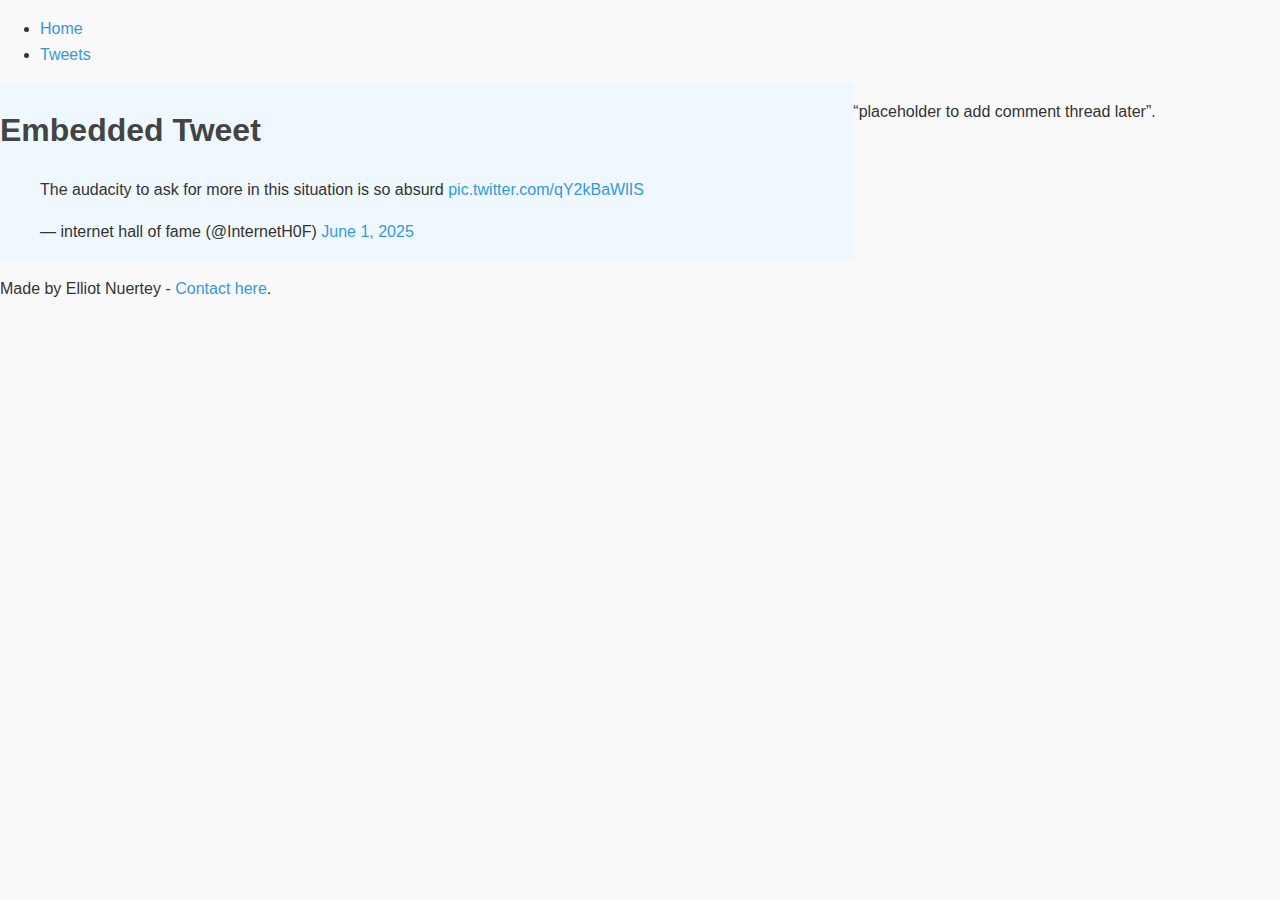
<file: css_basic/tweets.html>
<!DOCTYPE html>
<html lang="en">
<head>
    <meta charset="UTF-8">
    <meta name="viewport" content="width=device-width, initial-scale=1.0">
    <title>My first html file</title>
    <link href="./base.css" rel="stylesheet">
<link href="./styles.css" rel="stylesheet">
</head>
<body>
    <header>
        <ul>
            <li><a href="./index.html">Home</a></li>
            <li><a href="./tweets.html">Tweets</a></li>
            </ul>
    </header>
    <main>
        <article>
 <h1>Embedded Tweet</h1>
    <blockquote class="twitter-tweet"><p lang="en" dir="ltr">The audacity to ask for more in this situation is so absurd <a href="https://t.co/qY2kBaWlIS">pic.twitter.com/qY2kBaWlIS</a></p>&mdash; internet hall of fame (@InternetH0F) <a href="https://twitter.com/InternetH0F/status/1929221685648978158?ref_src=twsrc%5Etfw">June 1, 2025</a></blockquote> <script async src="https://platform.twitter.com/widgets.js" charset="utf-8"></script>

</article>
<aside><p>“placeholder to add comment thread later”.</p></aside>
</main>
 <footer>
<p>Made by Elliot Nuertey - <a href="nuerteyelliot@gmail.com" target="_blank">Contact here</a>.</p>
    </footer>
<script async src="https://platform.twitter.com/widgets.js" charset="utf-8"></script>
</body>
</html>
</file>
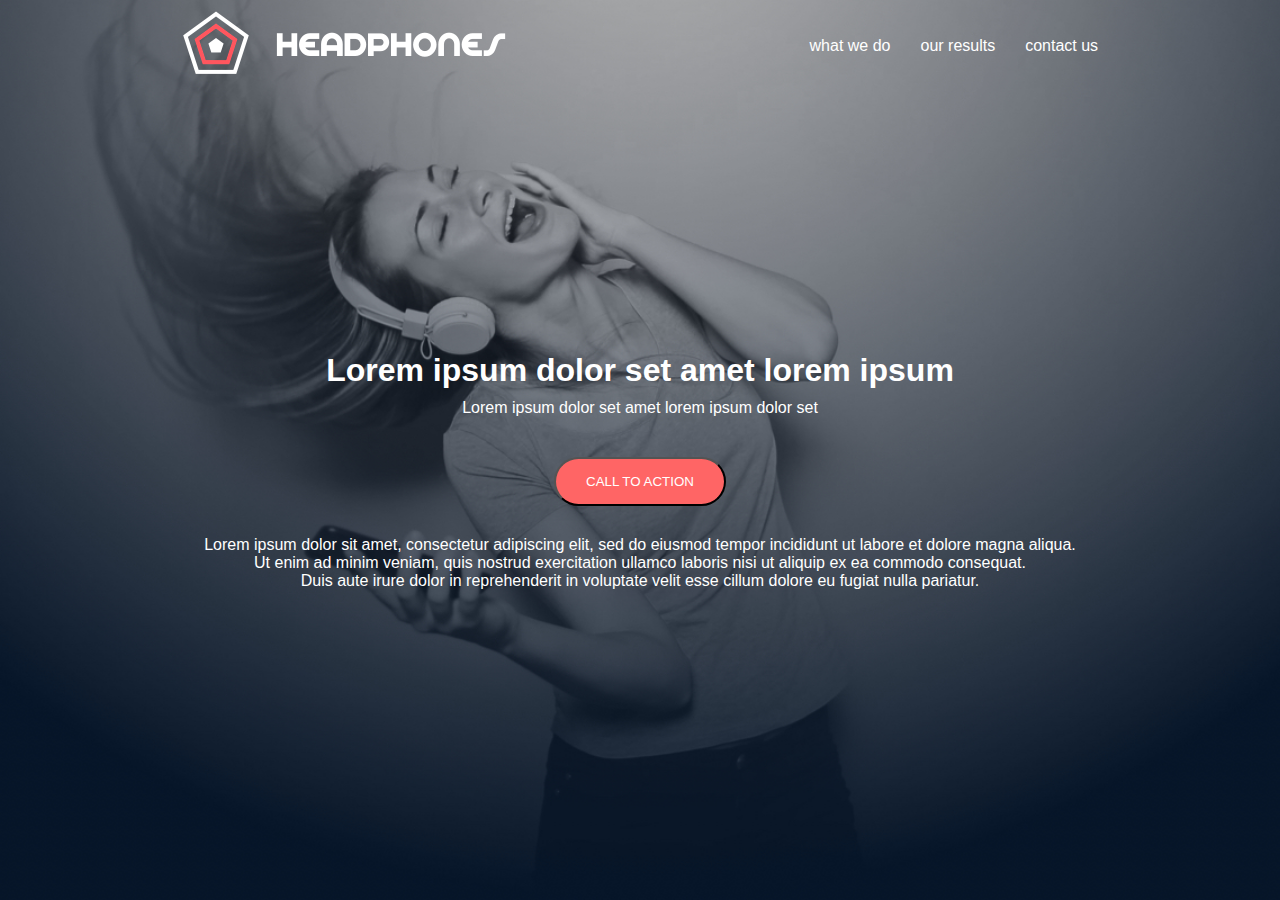
<file: headphones/0-index.html>
<!DOCTYPE html>
<html lang="en">
<head>
    <meta charset="UTF-8">
    <meta name="viewport" content="width=device-width, initial-scale=1.0">
    <title>Headphones</title>
    <link rel="icon" href="/headphones/images/favicon.png" type="image/x-icon">
    <link rel="stylesheet" href="https://cdnjs.cloudflare.com/ajax/libs/font-awesome/6.7.2/css/all.min.css" integrity="sha512-Evv84Mr4kqVGRNSgIGL/F/aIDqQb7xQ2vcrdIwxfjThSH8CSR7PBEakCr51Ck+w+/U6swU2Im1vVX0SVk9ABhg==" crossorigin="anonymous" referrerpolicy="no-referrer" />
    <link rel="stylesheet" href="0-styles.css">
</head>
<body>
 <!-- Header -->
<header>
    <nav>
        <div class="logo">
            <h1><img src="/headphones/images/logo_headphones.png" alt="page logo"></h1>
        </div>
        <ul id="menuList">
        <li><a href="#Whatwedo">what we do</a></li>
        <li><a href="#Ourresults">our results</a></li>
        <li><a href="#contactus">contact us</a></li>
    </ul>
    <div class="menu-icon">
       <i class="fas fa-bars" onclick="toggleMenu()"></i></div>
    </nav>

    <div class="hero-text">
        <h1 class="text-header">
            Lorem ipsum dolor set amet lorem ipsum
        </h1>
        <p class="tagline">Lorem ipsum dolor set amet lorem ipsum dolor set</p>

        <button class="btn">
            CALL TO ACTION
        </button>
        <p class="hero-description">Lorem ipsum dolor sit amet, consectetur adipiscing elit, sed do eiusmod tempor incididunt ut labore et dolore magna aliqua.<br>Ut enim ad minim veniam, quis nostrud exercitation ullamco laboris nisi ut aliquip ex ea commodo consequat. <br>Duis aute irure dolor in reprehenderit in voluptate velit esse cillum dolore eu fugiat nulla pariatur.</p>
    </div>
</header>































  <script src="8-script.js"></script>
</body>
</html>
</file>
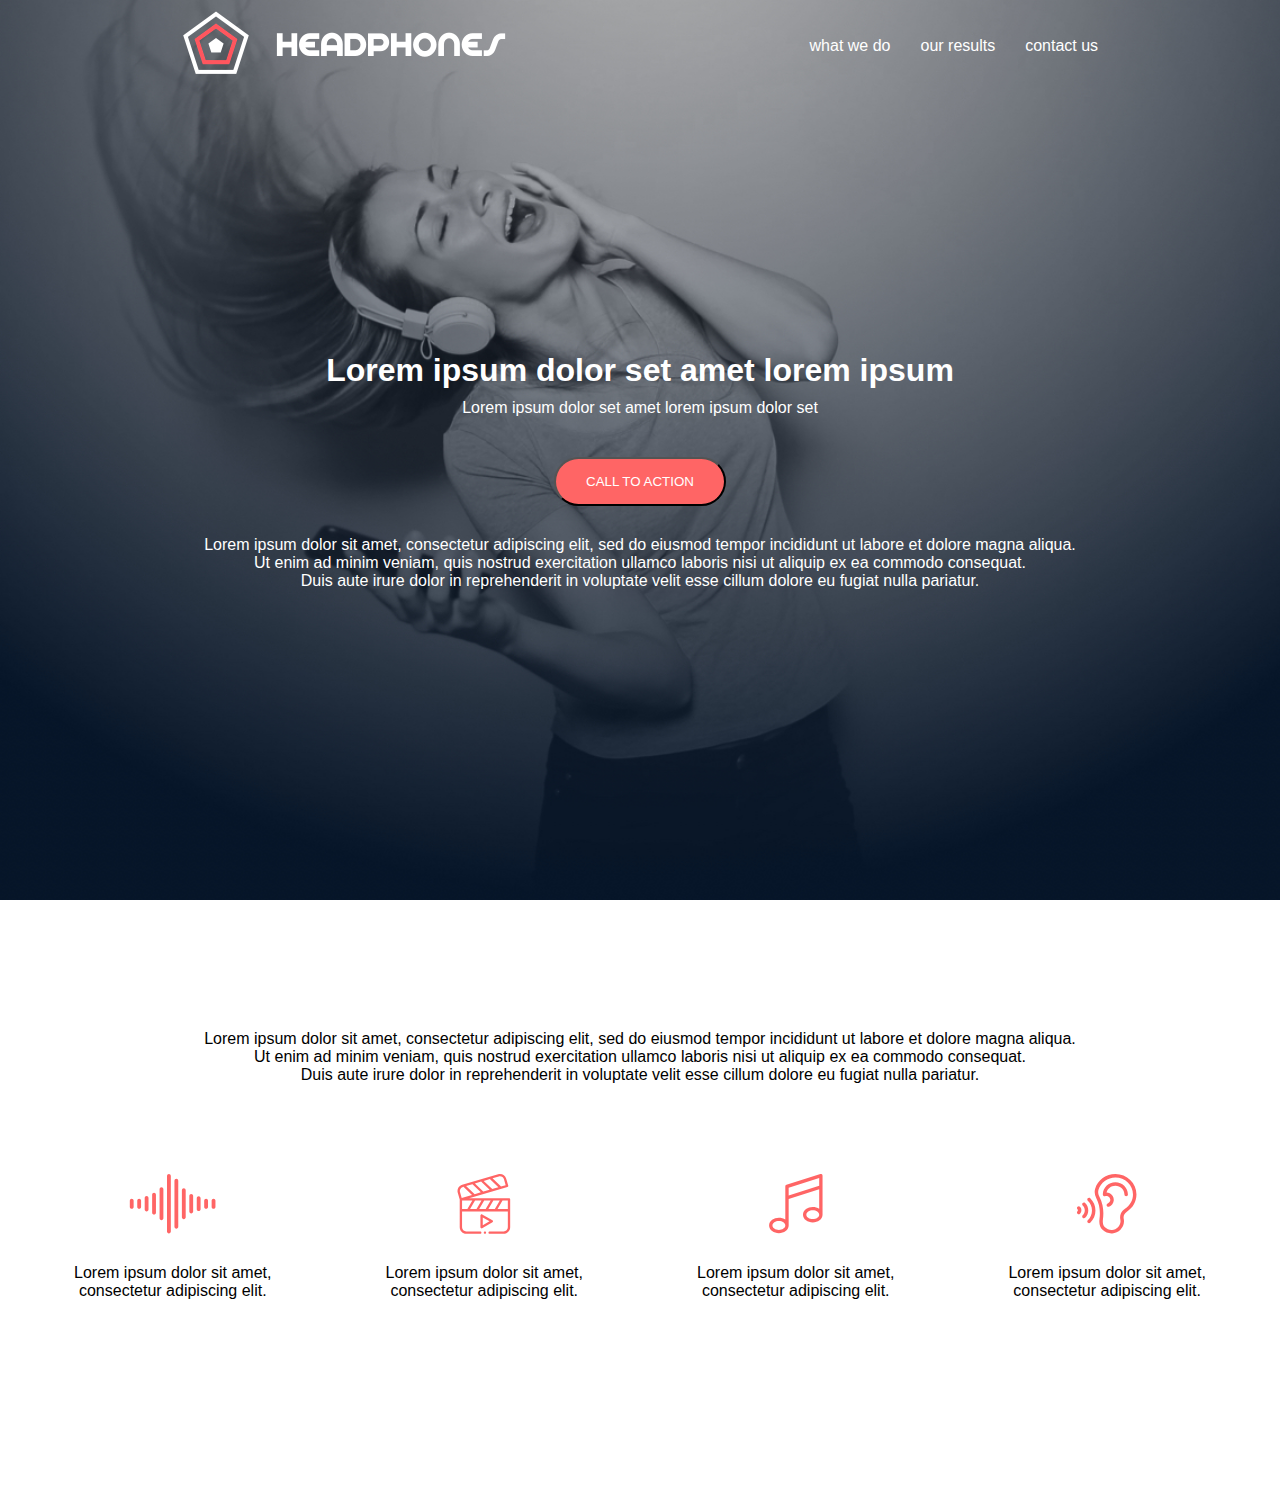
<file: headphones/1-index.html>
<!DOCTYPE html>
<html lang="en">
<head>
    <meta charset="UTF-8">
    <meta name="viewport" content="width=device-width, initial-scale=1.0">
    <title>Headphones</title>
    <link rel="icon" href="/headphones/images/favicon.png" type="image/x-icon">
    <link rel="stylesheet" href="https://cdnjs.cloudflare.com/ajax/libs/font-awesome/6.7.2/css/all.min.css" integrity="sha512-Evv84Mr4kqVGRNSgIGL/F/aIDqQb7xQ2vcrdIwxfjThSH8CSR7PBEakCr51Ck+w+/U6swU2Im1vVX0SVk9ABhg==" crossorigin="anonymous" referrerpolicy="no-referrer" />
    <link rel="stylesheet" href="1-styles.css">
</head>
<body>
 <!-- Header -->
<header>
    <nav>
        <div class="logo">
            <h1><img src="/headphones/images/logo_headphones.png" alt="page logo"></h1>
        </div>
        <ul id="menuList">
        <li><a href="#Whatwedo">what we do</a></li>
        <li><a href="#Ourresults">our results</a></li>
        <li><a href="#contactus">contact us</a></li>
    </ul>
    <div class="menu-icon">
       <i class="fas fa-bars" onclick="toggleMenu()"></i></div>
    </nav>

    <div class="hero-text">
        <h1 class="text-header">
            Lorem ipsum dolor set amet lorem ipsum
        </h1>
        <p class="tagline">Lorem ipsum dolor set amet lorem ipsum dolor set</p>

        <button class="btn">
            CALL TO ACTION
        </button>
        <p class="hero-description">Lorem ipsum dolor sit amet, consectetur adipiscing elit, sed do eiusmod tempor incididunt ut labore et dolore magna aliqua.<br>Ut enim ad minim veniam, quis nostrud exercitation ullamco laboris nisi ut aliquip ex ea commodo consequat. <br>Duis aute irure dolor in reprehenderit in voluptate velit esse cillum dolore eu fugiat nulla pariatur.</p>
    </div>
</header>

<main>
    <section id="#Whatwedo">
        <div class="section-container">
            <p class="intro">
                Lorem ipsum dolor sit amet, consectetur adipiscing elit, sed do eiusmod tempor incididunt ut labore et dolore magna aliqua.<br> Ut enim ad minim veniam, quis nostrud exercitation ullamco laboris nisi ut aliquip ex ea commodo consequat.<br> Duis aute irure dolor in reprehenderit in voluptate velit esse cillum dolore eu fugiat nulla pariatur.
            </p>
            <div class="fontimage">
                <div class="icons">
                   <svg width="95" height="66" viewBox="0 0 95 66" fill="none" xmlns="http://www.w3.org/2000/svg">
                <path fill-rule="evenodd" clip-rule="evenodd" d="M40.9092 2.1213C40.9092 0.961501 41.8494 0.0213013 43.0092 0.0213013C44.169 0.0213013 45.1092 0.961501 45.1092 2.1213V63.2784C45.1092 64.4382 44.169 65.3784 43.0092 65.3784C41.8494 65.3784 40.9092 64.4382 40.9092 63.2784V2.1213ZM34.8276 14.5764C33.6678 14.5764 32.7276 15.5166 32.7276 16.6764V48.7236C32.7276 49.8834 33.6678 50.8236 34.8276 50.8236C35.9874 50.8236 36.9276 49.8834 36.9276 48.7236V16.6764C36.9276 15.5166 35.9874 14.5764 34.8276 14.5764ZM24.5454 22.8189C24.5454 21.6591 25.4856 20.7189 26.6454 20.7189C27.8055 20.7189 28.7454 21.6588 28.7454 22.8189V42.5814C28.7454 43.7412 27.8052 44.6814 26.6454 44.6814C25.4856 44.6814 24.5454 43.7412 24.5454 42.5814V22.8189ZM18.4638 24.1905C17.304 24.1905 16.3638 25.1307 16.3638 26.2905V39.1095C16.3638 40.2693 17.304 41.2095 18.4638 41.2095C19.6236 41.2095 20.5638 40.2693 20.5638 39.1095V26.2905C20.5638 25.1307 19.6236 24.1905 18.4638 24.1905ZM0 29.2284C0 28.0686 0.9402 27.1284 2.1 27.1284C3.2598 27.1284 4.2 28.0683 4.2 29.2284V36.1719C4.2 37.3317 3.2598 38.2719 2.1 38.2719C0.9402 38.2719 0 37.3317 0 36.1719V29.2284ZM8.1819 29.2284C8.1819 28.0686 9.1221 27.1284 10.2819 27.1284C11.442 27.1284 12.3819 28.0683 12.3819 29.2284V36.1719C12.3819 37.3317 11.4417 38.2719 10.2819 38.2719C9.1221 38.2719 8.1819 37.3317 8.1819 36.1719V29.2284ZM51.1911 5.229C50.0313 5.229 49.0911 6.1692 49.0911 7.329V58.071C49.0911 59.2308 50.0313 60.171 51.1911 60.171C52.3509 60.171 53.2911 59.2308 53.2911 58.071V7.329C53.2911 6.1689 52.3509 5.229 51.1911 5.229ZM57.2727 17.7444C57.2727 16.5846 58.2129 15.6444 59.3727 15.6444C60.5325 15.6444 61.4727 16.5846 61.4727 17.7444V47.6553C61.4727 48.8151 60.5325 49.7553 59.3727 49.7553C58.2129 49.7553 57.2727 48.8151 57.2727 47.6553V17.7444ZM67.5549 21.9201C66.3951 21.9201 65.4549 22.8603 65.4549 24.0201V41.3793C65.4549 42.5391 66.3951 43.4793 67.5549 43.4793C68.7147 43.4793 69.6549 42.5391 69.6549 41.3793V24.0201C69.6549 22.8603 68.7147 21.9201 67.5549 21.9201ZM73.6368 26.6913C73.6368 25.5315 74.577 24.5913 75.7368 24.5913C76.8966 24.5913 77.8368 25.5315 77.8368 26.6913V38.709C77.8368 39.8688 76.8966 40.809 75.7368 40.809C74.577 40.809 73.6368 39.8688 73.6368 38.709V26.6913ZM83.9184 27.1284C82.7586 27.1284 81.8184 28.0686 81.8184 29.2284V36.1719C81.8184 37.3317 82.7586 38.2719 83.9184 38.2719C85.0782 38.2719 86.0184 37.3317 86.0184 36.1719V29.2284C86.0184 28.0683 85.0782 27.1284 83.9184 27.1284ZM90 29.2284C90 28.0686 90.9402 27.1284 92.1 27.1284C93.2598 27.1284 94.2 28.0683 94.2 29.2284V36.1719C94.2 37.3317 93.2598 38.2719 92.1 38.2719C90.9402 38.2719 90 37.3317 90 36.1719V29.2284Z" fill="#FF6565"/>
                </svg>
                <p>Lorem ipsum dolor sit amet,<br> consectetur adipiscing elit.</p>
                </div>
                <div class="icons">
                    <svg width="68" height="77" viewBox="0 0 68 77" fill="none" xmlns="http://www.w3.org/2000/svg">
                    <path fill-rule="evenodd" clip-rule="evenodd" d="M66.0885 31.0014H14.9127L64.0676 16.7619C64.4496 16.6512 64.7719 16.3928 64.9641 16.0447C65.1562 15.6961 65.202 15.2859 65.0912 14.9039L62.5189 6.02402C61.4912 2.47734 58.1889 0 54.4881 0C53.7082 0 52.9312 0.110742 52.1777 0.328711L6.02636 13.698C3.89179 14.3162 2.12285 15.7354 1.04414 17.693C-0.0339876 19.6506 -0.287113 21.9047 0.331051 24.0387L2.84414 32.7141V68.4521C2.84414 73.0553 6.58886 76.8 11.1914 76.8H29.216C30.0445 76.8 30.716 76.1285 30.716 75.3C30.716 74.4715 30.0445 73.8 29.216 73.8H11.192C8.24297 73.8 5.84414 71.4012 5.84414 68.4521V48.0393H13.5287H13.5322H13.5352H25.282H25.2855H25.2891H37.0359H37.0395H37.043H48.7898H48.7934H48.7963H64.5885V68.4521C64.5885 71.4012 62.1896 73.8 59.2406 73.8H41.216C40.3881 73.8 39.716 74.4715 39.716 75.3C39.716 76.1285 40.3881 76.8 41.216 76.8H59.2406C63.8438 76.8 67.5885 73.0553 67.5885 68.4521V32.5014C67.5885 31.6728 66.917 31.0014 66.0885 31.0014ZM39.6387 45.0393L46.0119 34.0014H54.3012L47.9285 45.0393H39.6387ZM34.258 34.0014L27.8848 45.0393H36.1746L42.5473 34.0014H34.258ZM16.1314 45.0393L22.5041 34.0014H30.7939L24.4207 45.0393H16.1314ZM11.0361 15.3703L21.7084 25.6207C21.7828 25.6922 21.849 25.7701 21.9053 25.8521L29.9016 23.5359L19.2293 13.2855C19.1543 13.2135 19.0887 13.1361 19.0324 13.0541L11.0361 15.3703ZM41.8084 6.74473L52.4807 16.9951L44.4844 19.3113C44.4281 19.2293 44.3625 19.1514 44.2875 19.0799L33.6152 8.82949L41.6115 6.51328C41.6678 6.59531 41.7334 6.67266 41.8084 6.74473ZM41.1908 20.2652L30.5186 10.0154C30.4441 9.94336 30.3785 9.86543 30.3217 9.78398L22.3254 12.1002L32.9977 22.3506C33.0727 22.4221 33.1383 22.5 33.1945 22.582L41.1908 20.2652ZM53.0127 3.21035C53.4943 3.0709 53.9906 3 54.4881 3C56.8617 3 58.9787 4.58672 59.6373 6.85898L61.7924 14.2975L55.7742 16.0406C55.7174 15.9586 55.6518 15.8812 55.5768 15.8092L44.9051 5.55937L53.0127 3.21035ZM6.86132 16.5797C5.49609 16.9752 4.36347 17.8846 3.67207 19.1402C2.98066 20.3965 2.81718 21.8396 3.21269 23.2043L5.36777 30.6428L18.6117 26.8061L7.93945 16.5557C7.86504 16.4842 7.79941 16.4062 7.74257 16.3242L6.86132 16.5797ZM5.84414 34.0014H19.04L12.6674 45.0393H5.84414V34.0014ZM57.7652 34.0014L51.3926 45.0393H64.5885V34.0014H57.7652ZM44.8383 59.468C45.3023 59.7357 45.5883 60.2309 45.5883 60.767C45.5883 61.3031 45.3023 61.7982 44.8383 62.066L31.66 69.6738C31.4279 69.808 31.1689 69.8754 30.91 69.8754C30.651 69.8754 30.392 69.808 30.16 69.6738C29.6959 69.4061 29.41 68.9109 29.41 68.3754V53.1586C29.41 52.6225 29.6959 52.1273 30.16 51.8596C30.624 51.5918 31.1959 51.5918 31.66 51.8596L44.8383 59.468ZM32.41 55.7566V65.7773L41.0883 60.767L32.41 55.7566ZM33.716 75.3C33.716 74.4738 34.3898 73.8 35.216 73.8C36.0428 73.8 36.716 74.4738 36.716 75.3C36.716 76.1262 36.0428 76.8 35.216 76.8C34.3898 76.8 33.716 76.1262 33.716 75.3Z" fill="#FF6565"/>
                </svg>

                  <p>Lorem ipsum dolor sit amet,<br> consectetur adipiscing elit.</p>  
                </div>
                <div class="icons">
                    <svg width="52" height="58" viewBox="0 0 52 58" fill="none" xmlns="http://www.w3.org/2000/svg">
                    <path fill-rule="evenodd" clip-rule="evenodd" d="M51.66 1.62192V12.6139V12.6259V39.3019C51.66 41.4019 50.616 43.3339 48.72 44.7619C46.956 46.0819 44.652 46.8139 42.204 46.8139C39.756 46.8139 37.452 46.0819 35.688 44.7619C33.792 43.3339 32.748 41.4019 32.748 39.3019C32.748 37.2019 33.792 35.2699 35.688 33.8419C37.452 32.5219 39.768 31.7899 42.204 31.7899C44.508 31.7899 46.704 32.4379 48.42 33.6259V14.8339L18.912 24.2179V49.7539C18.912 51.8539 17.868 53.7859 15.972 55.2139C14.208 56.5339 11.904 57.2659 9.456 57.2659C7.008 57.2659 4.704 56.5339 2.94 55.2139C1.044 53.7859 0 51.8539 0 49.7539C0 47.6539 1.044 45.7219 2.94 44.2939C4.704 42.9739 7.02 42.2419 9.456 42.2419C11.76 42.2419 13.956 42.8899 15.672 44.0779V23.0419V23.0299V12.0259C15.672 11.3179 16.128 10.6939 16.8 10.4779L49.548 0.0739189C50.04 -0.0820811 50.58 0.0139189 51 0.313919C51.408 0.613919 51.66 1.10592 51.66 1.62192ZM3.24 49.7539C3.24 52.0699 6.084 54.0259 9.456 54.0259C12.828 54.0259 15.672 52.0819 15.672 49.7539C15.672 47.4379 12.828 45.4819 9.456 45.4819C6.084 45.4819 3.24 47.4379 3.24 49.7539ZM18.912 20.8099V13.2019L48.42 3.82992V11.4379L18.912 20.8099ZM36 39.3019C36 41.6179 38.844 43.5739 42.216 43.5739C45.576 43.5739 48.42 41.6179 48.432 39.3019C48.432 36.9859 45.588 35.0299 42.216 35.0299C38.844 35.0299 36 36.9859 36 39.3019Z" fill="#FF6565"/>
                    </svg>

                    <p>Lorem ipsum dolor sit amet,<br> consectetur adipiscing elit.</p> 
                </div>
                <div class="icons">
                    <svg width="62" height="62" viewBox="0 0 62 62" fill="none" xmlns="http://www.w3.org/2000/svg">
        <path fill-rule="evenodd" clip-rule="evenodd" d="M39.8039 0.000459243C45.5602 0.0374905 50.9649 2.21483 55.0223 6.13171C59.0948 10.0636 61.3706 15.3201 61.4297 20.9334C61.5066 28.2098 57.8011 34.9256 51.518 38.8969C48.9788 40.5019 47.678 43.4217 48.2822 46.1625C48.5006 47.1548 48.5953 48.1772 48.5634 49.2009C48.465 52.3481 47.1619 55.3331 44.8941 57.6061C42.6389 59.8669 39.6295 61.2197 36.4209 61.4151C36.1495 61.432 35.8781 61.44 35.6077 61.44C32.1614 61.44 28.8431 60.1069 26.3981 57.7158C23.7441 55.1198 22.6444 51.292 23.2177 46.6453C24.2803 38.0358 23.3044 31.7245 19.8497 24.8611C18.2124 21.6075 17.8341 18.2691 18.7556 15.2067C20.0592 10.8764 22.8291 6.98765 26.5552 4.25671C30.3966 1.4414 34.973 -0.0295408 39.8039 0.000459243ZM45.4219 40.6411C46.2938 38.6836 47.7366 37.028 49.5942 35.8537C54.8147 32.5542 57.8934 26.9906 57.8302 20.9714C57.7814 16.3294 55.8961 11.9789 52.522 8.72155C49.133 5.45015 44.6081 3.6314 39.7809 3.60046C35.7347 3.5803 31.8966 4.80562 28.6833 7.16062C25.5839 9.43171 23.2824 12.6581 22.2033 16.2445C21.3806 18.9778 22.2178 21.5587 23.0653 23.2425C27.7842 32.617 27.5967 40.5567 26.7909 47.0864C26.3541 50.6259 27.0689 53.3362 28.9153 55.1419C30.8264 57.0108 33.4809 57.9872 36.202 57.8217C38.5308 57.6801 40.7128 56.7005 42.3455 55.0636C43.965 53.4403 44.8955 51.3183 44.9649 49.0884C44.9878 48.3628 44.9208 47.6386 44.7666 46.9373C44.3011 44.8251 44.528 42.6483 45.4219 40.6411ZM39.6567 8.52468C32.5017 8.52468 26.6803 14.1905 26.6803 21.1547V21.1758C26.6803 21.743 26.948 22.2773 27.4022 22.6172C27.8564 22.957 28.4442 23.0625 28.9884 22.9026C30.0361 22.5947 31.2347 22.7034 32.1952 23.1937C33.6258 23.925 34.5202 25.4512 34.4203 26.9916C34.3209 28.5155 33.2536 29.9189 31.7639 30.4833C30.8344 30.8358 30.3666 31.875 30.7186 32.8045C30.9914 33.5241 31.6758 33.967 32.4024 33.967C32.6142 33.967 32.8298 33.9291 33.0398 33.8498C35.8252 32.7942 37.8234 30.1322 38.0124 27.225C38.2045 24.2714 36.5245 21.3633 33.8325 19.988C32.8078 19.4644 31.6683 19.177 30.517 19.1339C31.4723 15.1247 35.2078 12.1247 39.6567 12.1247C44.827 12.1247 49.0331 16.1756 49.0331 21.1547C49.0331 22.1489 49.8394 22.9547 50.8331 22.9547C51.8274 22.9547 52.6336 22.1489 52.6336 21.1547C52.6336 14.1905 46.8122 8.52468 39.6567 8.52468ZM11.13 24.9787C11.8214 24.2648 12.9614 24.247 13.6749 24.9384C17.1563 28.3116 19.0734 32.8073 19.0734 37.5975C19.0734 42.3876 17.1563 46.8834 13.6753 50.2566C13.3256 50.5955 12.8738 50.7642 12.4228 50.7642C11.9527 50.7642 11.483 50.5809 11.13 50.2167C10.4381 49.5028 10.4559 48.3633 11.1699 47.6714C13.9453 44.9822 15.4734 41.4047 15.4734 37.5975C15.4734 33.7908 13.9453 30.2133 11.1699 27.5241C10.4559 26.8322 10.4381 25.6926 11.13 24.9787ZM0.5311 33.7992C-0.1739 34.4995 -0.17765 35.6395 0.523132 36.3445C1.09407 36.9192 1.09407 37.8544 0.523132 38.4291C-0.17765 39.1341 -0.1739 40.2736 0.5311 40.9744C0.882194 41.3236 1.3411 41.4975 1.80001 41.4975C2.26266 41.4975 2.72532 41.3203 3.07688 40.9664C5.03813 38.9925 5.03813 35.7811 3.07688 33.8072C2.3761 33.1022 1.23657 33.0984 0.5311 33.7992ZM5.86923 30.0764C6.56063 29.3625 7.70016 29.3442 8.41454 30.0361C10.4953 32.0526 11.6414 34.7381 11.6414 37.5975C11.6414 40.4573 10.4953 43.1428 8.41454 45.1594C8.06485 45.4978 7.61298 45.6665 7.16204 45.6665C6.69141 45.6665 6.22219 45.4833 5.86923 45.1191C5.17735 44.4051 5.19516 43.2656 5.90907 42.5737C7.28438 41.2416 8.04141 39.4744 8.04141 37.5975C8.04141 35.7211 7.28438 33.9539 5.90907 32.6217C5.19516 31.9298 5.17735 30.7903 5.86923 30.0764Z" fill="#FF6565"/>
        </svg>

                  <p>Lorem ipsum dolor sit amet,<br> consectetur adipiscing elit.</p>  
                </div>
            </div>
        </div>

    </section>
    <section>

    </section>
</main>






























  <script src="8-script.js"></script>
</body>
</html>
</file>
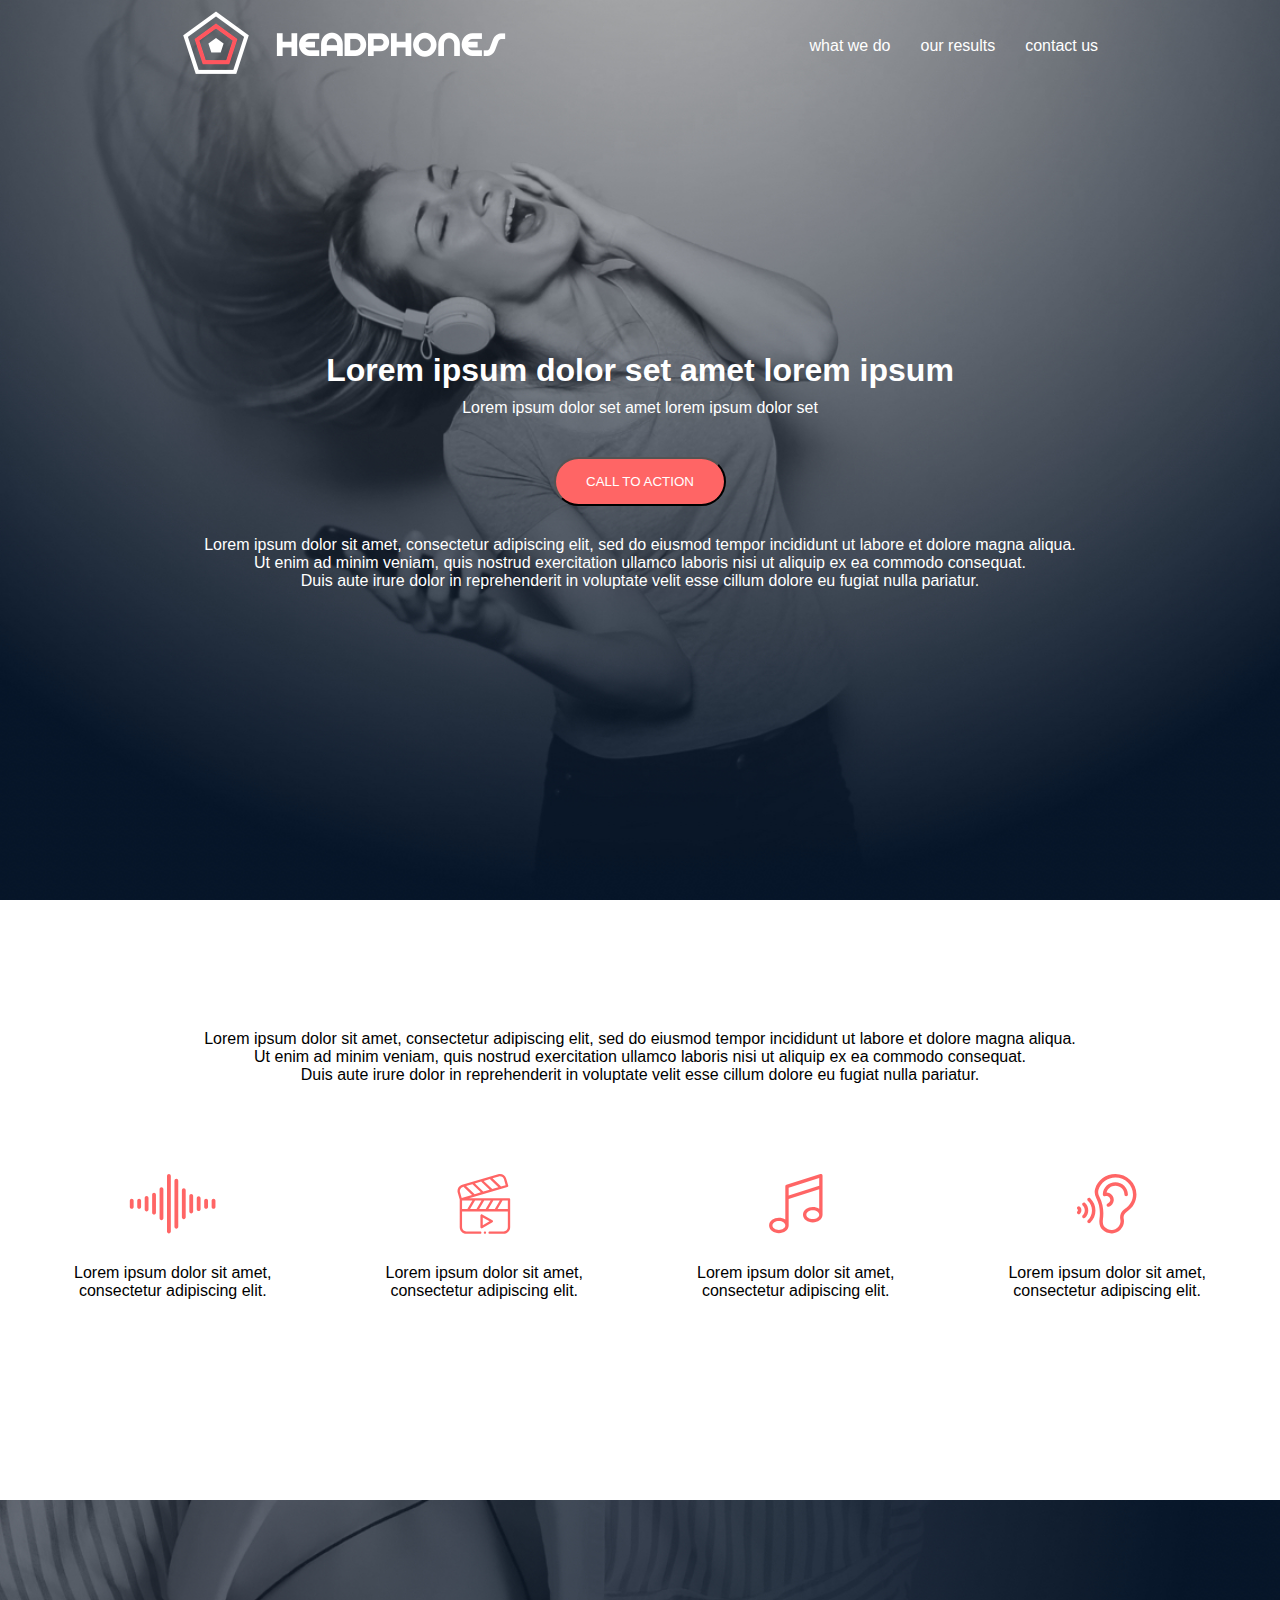
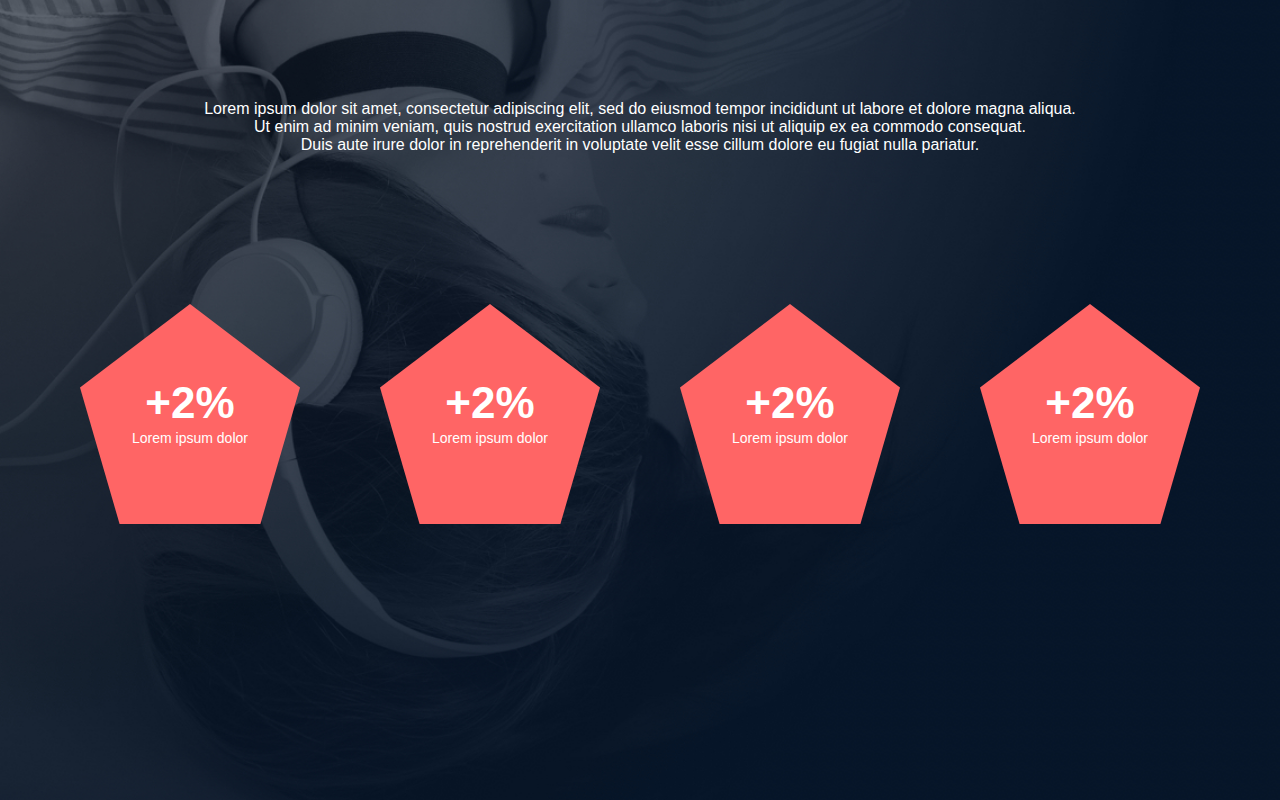
<file: headphones/2-index.html>
<!DOCTYPE html>
<html lang="en">
<head>
    <meta charset="UTF-8">
    <meta name="viewport" content="width=device-width, initial-scale=1.0">
    <title>Headphones</title>
    <link rel="icon" href="/headphones/images/favicon.png" type="image/x-icon">
    <link rel="stylesheet" href="https://cdnjs.cloudflare.com/ajax/libs/font-awesome/6.7.2/css/all.min.css" integrity="sha512-Evv84Mr4kqVGRNSgIGL/F/aIDqQb7xQ2vcrdIwxfjThSH8CSR7PBEakCr51Ck+w+/U6swU2Im1vVX0SVk9ABhg==" crossorigin="anonymous" referrerpolicy="no-referrer" />
    <link rel="stylesheet" href="2-styles.css">
</head>
<body>
 <!-- Header -->
<header>
    <nav>
        <div class="logo">
            <h1><img src="/headphones/images/logo_headphones.png" alt="page logo"></h1>
        </div>
        <ul id="menuList">
        <li><a href="#Whatwedo">what we do</a></li>
        <li><a href="#Ourresults">our results</a></li>
        <li><a href="#contactus">contact us</a></li>
    </ul>
    <div class="menu-icon">
       <i class="fas fa-bars" onclick="toggleMenu()"></i></div>
    </nav>

    <div class="hero-text">
        <h1 class="text-header">
            Lorem ipsum dolor set amet lorem ipsum
        </h1>
        <p class="tagline">Lorem ipsum dolor set amet lorem ipsum dolor set</p>

        <button class="btn">
            CALL TO ACTION
        </button>
        <p class="hero-description">Lorem ipsum dolor sit amet, consectetur adipiscing elit, sed do eiusmod tempor incididunt ut labore et dolore magna aliqua.<br>Ut enim ad minim veniam, quis nostrud exercitation ullamco laboris nisi ut aliquip ex ea commodo consequat. <br>Duis aute irure dolor in reprehenderit in voluptate velit esse cillum dolore eu fugiat nulla pariatur.</p>
    </div>
</header>

<main>
    <section id="#Whatwedo">
        <div class="section-container">
            <p class="intro">
                Lorem ipsum dolor sit amet, consectetur adipiscing elit, sed do eiusmod tempor incididunt ut labore et dolore magna aliqua.<br> Ut enim ad minim veniam, quis nostrud exercitation ullamco laboris nisi ut aliquip ex ea commodo consequat.<br> Duis aute irure dolor in reprehenderit in voluptate velit esse cillum dolore eu fugiat nulla pariatur.
            </p>
            <div class="fontimage">
                <div class="icons">
                   <svg width="95" height="66" viewBox="0 0 95 66" fill="none" xmlns="http://www.w3.org/2000/svg">
                <path fill-rule="evenodd" clip-rule="evenodd" d="M40.9092 2.1213C40.9092 0.961501 41.8494 0.0213013 43.0092 0.0213013C44.169 0.0213013 45.1092 0.961501 45.1092 2.1213V63.2784C45.1092 64.4382 44.169 65.3784 43.0092 65.3784C41.8494 65.3784 40.9092 64.4382 40.9092 63.2784V2.1213ZM34.8276 14.5764C33.6678 14.5764 32.7276 15.5166 32.7276 16.6764V48.7236C32.7276 49.8834 33.6678 50.8236 34.8276 50.8236C35.9874 50.8236 36.9276 49.8834 36.9276 48.7236V16.6764C36.9276 15.5166 35.9874 14.5764 34.8276 14.5764ZM24.5454 22.8189C24.5454 21.6591 25.4856 20.7189 26.6454 20.7189C27.8055 20.7189 28.7454 21.6588 28.7454 22.8189V42.5814C28.7454 43.7412 27.8052 44.6814 26.6454 44.6814C25.4856 44.6814 24.5454 43.7412 24.5454 42.5814V22.8189ZM18.4638 24.1905C17.304 24.1905 16.3638 25.1307 16.3638 26.2905V39.1095C16.3638 40.2693 17.304 41.2095 18.4638 41.2095C19.6236 41.2095 20.5638 40.2693 20.5638 39.1095V26.2905C20.5638 25.1307 19.6236 24.1905 18.4638 24.1905ZM0 29.2284C0 28.0686 0.9402 27.1284 2.1 27.1284C3.2598 27.1284 4.2 28.0683 4.2 29.2284V36.1719C4.2 37.3317 3.2598 38.2719 2.1 38.2719C0.9402 38.2719 0 37.3317 0 36.1719V29.2284ZM8.1819 29.2284C8.1819 28.0686 9.1221 27.1284 10.2819 27.1284C11.442 27.1284 12.3819 28.0683 12.3819 29.2284V36.1719C12.3819 37.3317 11.4417 38.2719 10.2819 38.2719C9.1221 38.2719 8.1819 37.3317 8.1819 36.1719V29.2284ZM51.1911 5.229C50.0313 5.229 49.0911 6.1692 49.0911 7.329V58.071C49.0911 59.2308 50.0313 60.171 51.1911 60.171C52.3509 60.171 53.2911 59.2308 53.2911 58.071V7.329C53.2911 6.1689 52.3509 5.229 51.1911 5.229ZM57.2727 17.7444C57.2727 16.5846 58.2129 15.6444 59.3727 15.6444C60.5325 15.6444 61.4727 16.5846 61.4727 17.7444V47.6553C61.4727 48.8151 60.5325 49.7553 59.3727 49.7553C58.2129 49.7553 57.2727 48.8151 57.2727 47.6553V17.7444ZM67.5549 21.9201C66.3951 21.9201 65.4549 22.8603 65.4549 24.0201V41.3793C65.4549 42.5391 66.3951 43.4793 67.5549 43.4793C68.7147 43.4793 69.6549 42.5391 69.6549 41.3793V24.0201C69.6549 22.8603 68.7147 21.9201 67.5549 21.9201ZM73.6368 26.6913C73.6368 25.5315 74.577 24.5913 75.7368 24.5913C76.8966 24.5913 77.8368 25.5315 77.8368 26.6913V38.709C77.8368 39.8688 76.8966 40.809 75.7368 40.809C74.577 40.809 73.6368 39.8688 73.6368 38.709V26.6913ZM83.9184 27.1284C82.7586 27.1284 81.8184 28.0686 81.8184 29.2284V36.1719C81.8184 37.3317 82.7586 38.2719 83.9184 38.2719C85.0782 38.2719 86.0184 37.3317 86.0184 36.1719V29.2284C86.0184 28.0683 85.0782 27.1284 83.9184 27.1284ZM90 29.2284C90 28.0686 90.9402 27.1284 92.1 27.1284C93.2598 27.1284 94.2 28.0683 94.2 29.2284V36.1719C94.2 37.3317 93.2598 38.2719 92.1 38.2719C90.9402 38.2719 90 37.3317 90 36.1719V29.2284Z" fill="#FF6565"/>
                </svg>
                <p>Lorem ipsum dolor sit amet,<br> consectetur adipiscing elit.</p>
                </div>
                <div class="icons">
                    <svg width="68" height="77" viewBox="0 0 68 77" fill="none" xmlns="http://www.w3.org/2000/svg">
                    <path fill-rule="evenodd" clip-rule="evenodd" d="M66.0885 31.0014H14.9127L64.0676 16.7619C64.4496 16.6512 64.7719 16.3928 64.9641 16.0447C65.1562 15.6961 65.202 15.2859 65.0912 14.9039L62.5189 6.02402C61.4912 2.47734 58.1889 0 54.4881 0C53.7082 0 52.9312 0.110742 52.1777 0.328711L6.02636 13.698C3.89179 14.3162 2.12285 15.7354 1.04414 17.693C-0.0339876 19.6506 -0.287113 21.9047 0.331051 24.0387L2.84414 32.7141V68.4521C2.84414 73.0553 6.58886 76.8 11.1914 76.8H29.216C30.0445 76.8 30.716 76.1285 30.716 75.3C30.716 74.4715 30.0445 73.8 29.216 73.8H11.192C8.24297 73.8 5.84414 71.4012 5.84414 68.4521V48.0393H13.5287H13.5322H13.5352H25.282H25.2855H25.2891H37.0359H37.0395H37.043H48.7898H48.7934H48.7963H64.5885V68.4521C64.5885 71.4012 62.1896 73.8 59.2406 73.8H41.216C40.3881 73.8 39.716 74.4715 39.716 75.3C39.716 76.1285 40.3881 76.8 41.216 76.8H59.2406C63.8438 76.8 67.5885 73.0553 67.5885 68.4521V32.5014C67.5885 31.6728 66.917 31.0014 66.0885 31.0014ZM39.6387 45.0393L46.0119 34.0014H54.3012L47.9285 45.0393H39.6387ZM34.258 34.0014L27.8848 45.0393H36.1746L42.5473 34.0014H34.258ZM16.1314 45.0393L22.5041 34.0014H30.7939L24.4207 45.0393H16.1314ZM11.0361 15.3703L21.7084 25.6207C21.7828 25.6922 21.849 25.7701 21.9053 25.8521L29.9016 23.5359L19.2293 13.2855C19.1543 13.2135 19.0887 13.1361 19.0324 13.0541L11.0361 15.3703ZM41.8084 6.74473L52.4807 16.9951L44.4844 19.3113C44.4281 19.2293 44.3625 19.1514 44.2875 19.0799L33.6152 8.82949L41.6115 6.51328C41.6678 6.59531 41.7334 6.67266 41.8084 6.74473ZM41.1908 20.2652L30.5186 10.0154C30.4441 9.94336 30.3785 9.86543 30.3217 9.78398L22.3254 12.1002L32.9977 22.3506C33.0727 22.4221 33.1383 22.5 33.1945 22.582L41.1908 20.2652ZM53.0127 3.21035C53.4943 3.0709 53.9906 3 54.4881 3C56.8617 3 58.9787 4.58672 59.6373 6.85898L61.7924 14.2975L55.7742 16.0406C55.7174 15.9586 55.6518 15.8812 55.5768 15.8092L44.9051 5.55937L53.0127 3.21035ZM6.86132 16.5797C5.49609 16.9752 4.36347 17.8846 3.67207 19.1402C2.98066 20.3965 2.81718 21.8396 3.21269 23.2043L5.36777 30.6428L18.6117 26.8061L7.93945 16.5557C7.86504 16.4842 7.79941 16.4062 7.74257 16.3242L6.86132 16.5797ZM5.84414 34.0014H19.04L12.6674 45.0393H5.84414V34.0014ZM57.7652 34.0014L51.3926 45.0393H64.5885V34.0014H57.7652ZM44.8383 59.468C45.3023 59.7357 45.5883 60.2309 45.5883 60.767C45.5883 61.3031 45.3023 61.7982 44.8383 62.066L31.66 69.6738C31.4279 69.808 31.1689 69.8754 30.91 69.8754C30.651 69.8754 30.392 69.808 30.16 69.6738C29.6959 69.4061 29.41 68.9109 29.41 68.3754V53.1586C29.41 52.6225 29.6959 52.1273 30.16 51.8596C30.624 51.5918 31.1959 51.5918 31.66 51.8596L44.8383 59.468ZM32.41 55.7566V65.7773L41.0883 60.767L32.41 55.7566ZM33.716 75.3C33.716 74.4738 34.3898 73.8 35.216 73.8C36.0428 73.8 36.716 74.4738 36.716 75.3C36.716 76.1262 36.0428 76.8 35.216 76.8C34.3898 76.8 33.716 76.1262 33.716 75.3Z" fill="#FF6565"/>
                </svg>

                  <p>Lorem ipsum dolor sit amet,<br> consectetur adipiscing elit.</p>  
                </div>
                <div class="icons">
                    <svg width="52" height="58" viewBox="0 0 52 58" fill="none" xmlns="http://www.w3.org/2000/svg">
                    <path fill-rule="evenodd" clip-rule="evenodd" d="M51.66 1.62192V12.6139V12.6259V39.3019C51.66 41.4019 50.616 43.3339 48.72 44.7619C46.956 46.0819 44.652 46.8139 42.204 46.8139C39.756 46.8139 37.452 46.0819 35.688 44.7619C33.792 43.3339 32.748 41.4019 32.748 39.3019C32.748 37.2019 33.792 35.2699 35.688 33.8419C37.452 32.5219 39.768 31.7899 42.204 31.7899C44.508 31.7899 46.704 32.4379 48.42 33.6259V14.8339L18.912 24.2179V49.7539C18.912 51.8539 17.868 53.7859 15.972 55.2139C14.208 56.5339 11.904 57.2659 9.456 57.2659C7.008 57.2659 4.704 56.5339 2.94 55.2139C1.044 53.7859 0 51.8539 0 49.7539C0 47.6539 1.044 45.7219 2.94 44.2939C4.704 42.9739 7.02 42.2419 9.456 42.2419C11.76 42.2419 13.956 42.8899 15.672 44.0779V23.0419V23.0299V12.0259C15.672 11.3179 16.128 10.6939 16.8 10.4779L49.548 0.0739189C50.04 -0.0820811 50.58 0.0139189 51 0.313919C51.408 0.613919 51.66 1.10592 51.66 1.62192ZM3.24 49.7539C3.24 52.0699 6.084 54.0259 9.456 54.0259C12.828 54.0259 15.672 52.0819 15.672 49.7539C15.672 47.4379 12.828 45.4819 9.456 45.4819C6.084 45.4819 3.24 47.4379 3.24 49.7539ZM18.912 20.8099V13.2019L48.42 3.82992V11.4379L18.912 20.8099ZM36 39.3019C36 41.6179 38.844 43.5739 42.216 43.5739C45.576 43.5739 48.42 41.6179 48.432 39.3019C48.432 36.9859 45.588 35.0299 42.216 35.0299C38.844 35.0299 36 36.9859 36 39.3019Z" fill="#FF6565"/>
                    </svg>

                    <p>Lorem ipsum dolor sit amet,<br> consectetur adipiscing elit.</p> 
                </div>
                <div class="icons">
                    <svg width="62" height="62" viewBox="0 0 62 62" fill="none" xmlns="http://www.w3.org/2000/svg">
        <path fill-rule="evenodd" clip-rule="evenodd" d="M39.8039 0.000459243C45.5602 0.0374905 50.9649 2.21483 55.0223 6.13171C59.0948 10.0636 61.3706 15.3201 61.4297 20.9334C61.5066 28.2098 57.8011 34.9256 51.518 38.8969C48.9788 40.5019 47.678 43.4217 48.2822 46.1625C48.5006 47.1548 48.5953 48.1772 48.5634 49.2009C48.465 52.3481 47.1619 55.3331 44.8941 57.6061C42.6389 59.8669 39.6295 61.2197 36.4209 61.4151C36.1495 61.432 35.8781 61.44 35.6077 61.44C32.1614 61.44 28.8431 60.1069 26.3981 57.7158C23.7441 55.1198 22.6444 51.292 23.2177 46.6453C24.2803 38.0358 23.3044 31.7245 19.8497 24.8611C18.2124 21.6075 17.8341 18.2691 18.7556 15.2067C20.0592 10.8764 22.8291 6.98765 26.5552 4.25671C30.3966 1.4414 34.973 -0.0295408 39.8039 0.000459243ZM45.4219 40.6411C46.2938 38.6836 47.7366 37.028 49.5942 35.8537C54.8147 32.5542 57.8934 26.9906 57.8302 20.9714C57.7814 16.3294 55.8961 11.9789 52.522 8.72155C49.133 5.45015 44.6081 3.6314 39.7809 3.60046C35.7347 3.5803 31.8966 4.80562 28.6833 7.16062C25.5839 9.43171 23.2824 12.6581 22.2033 16.2445C21.3806 18.9778 22.2178 21.5587 23.0653 23.2425C27.7842 32.617 27.5967 40.5567 26.7909 47.0864C26.3541 50.6259 27.0689 53.3362 28.9153 55.1419C30.8264 57.0108 33.4809 57.9872 36.202 57.8217C38.5308 57.6801 40.7128 56.7005 42.3455 55.0636C43.965 53.4403 44.8955 51.3183 44.9649 49.0884C44.9878 48.3628 44.9208 47.6386 44.7666 46.9373C44.3011 44.8251 44.528 42.6483 45.4219 40.6411ZM39.6567 8.52468C32.5017 8.52468 26.6803 14.1905 26.6803 21.1547V21.1758C26.6803 21.743 26.948 22.2773 27.4022 22.6172C27.8564 22.957 28.4442 23.0625 28.9884 22.9026C30.0361 22.5947 31.2347 22.7034 32.1952 23.1937C33.6258 23.925 34.5202 25.4512 34.4203 26.9916C34.3209 28.5155 33.2536 29.9189 31.7639 30.4833C30.8344 30.8358 30.3666 31.875 30.7186 32.8045C30.9914 33.5241 31.6758 33.967 32.4024 33.967C32.6142 33.967 32.8298 33.9291 33.0398 33.8498C35.8252 32.7942 37.8234 30.1322 38.0124 27.225C38.2045 24.2714 36.5245 21.3633 33.8325 19.988C32.8078 19.4644 31.6683 19.177 30.517 19.1339C31.4723 15.1247 35.2078 12.1247 39.6567 12.1247C44.827 12.1247 49.0331 16.1756 49.0331 21.1547C49.0331 22.1489 49.8394 22.9547 50.8331 22.9547C51.8274 22.9547 52.6336 22.1489 52.6336 21.1547C52.6336 14.1905 46.8122 8.52468 39.6567 8.52468ZM11.13 24.9787C11.8214 24.2648 12.9614 24.247 13.6749 24.9384C17.1563 28.3116 19.0734 32.8073 19.0734 37.5975C19.0734 42.3876 17.1563 46.8834 13.6753 50.2566C13.3256 50.5955 12.8738 50.7642 12.4228 50.7642C11.9527 50.7642 11.483 50.5809 11.13 50.2167C10.4381 49.5028 10.4559 48.3633 11.1699 47.6714C13.9453 44.9822 15.4734 41.4047 15.4734 37.5975C15.4734 33.7908 13.9453 30.2133 11.1699 27.5241C10.4559 26.8322 10.4381 25.6926 11.13 24.9787ZM0.5311 33.7992C-0.1739 34.4995 -0.17765 35.6395 0.523132 36.3445C1.09407 36.9192 1.09407 37.8544 0.523132 38.4291C-0.17765 39.1341 -0.1739 40.2736 0.5311 40.9744C0.882194 41.3236 1.3411 41.4975 1.80001 41.4975C2.26266 41.4975 2.72532 41.3203 3.07688 40.9664C5.03813 38.9925 5.03813 35.7811 3.07688 33.8072C2.3761 33.1022 1.23657 33.0984 0.5311 33.7992ZM5.86923 30.0764C6.56063 29.3625 7.70016 29.3442 8.41454 30.0361C10.4953 32.0526 11.6414 34.7381 11.6414 37.5975C11.6414 40.4573 10.4953 43.1428 8.41454 45.1594C8.06485 45.4978 7.61298 45.6665 7.16204 45.6665C6.69141 45.6665 6.22219 45.4833 5.86923 45.1191C5.17735 44.4051 5.19516 43.2656 5.90907 42.5737C7.28438 41.2416 8.04141 39.4744 8.04141 37.5975C8.04141 35.7211 7.28438 33.9539 5.90907 32.6217C5.19516 31.9298 5.17735 30.7903 5.86923 30.0764Z" fill="#FF6565"/>
        </svg>

                  <p>Lorem ipsum dolor sit amet,<br> consectetur adipiscing elit.</p>  
                </div>
            </div>
        </div>

    </section>

    <section id="ourresults">
        <div class="results-container">
            <p class="result-intro">
                Lorem ipsum dolor sit amet, consectetur adipiscing elit, sed do eiusmod tempor incididunt ut labore et dolore magna aliqua.<br> Ut enim ad minim veniam, quis nostrud exercitation ullamco laboris nisi ut aliquip ex ea commodo consequat. <br>Duis aute irure dolor in reprehenderit in voluptate velit esse cillum dolore eu fugiat nulla pariatur.
            </p>
            <div class="result-item">
               <div class="pentagon">
                <h1 class="result-number">+2%</h1>
                <p class="pentagon-text">Lorem ipsum dolor</p>
               </div>
                <div class="pentagon">
                <h1 class="result-number">+2%</h1>
                <p class="pentagon-text">Lorem ipsum dolor</p>
               </div>
                <div class="pentagon">
                <h1 class="result-number">+2%</h1>
                <p class="pentagon-text">Lorem ipsum dolor</p>
               </div>
                <div class="pentagon">
                <h1 class="result-number">+2%</h1>
                <p class="pentagon-text">Lorem ipsum dolor</p>
               </div>
            </div>
        </div>

    </section>
</main>






























  <script src="8-script.js"></script>
</body>
</html>
</file>
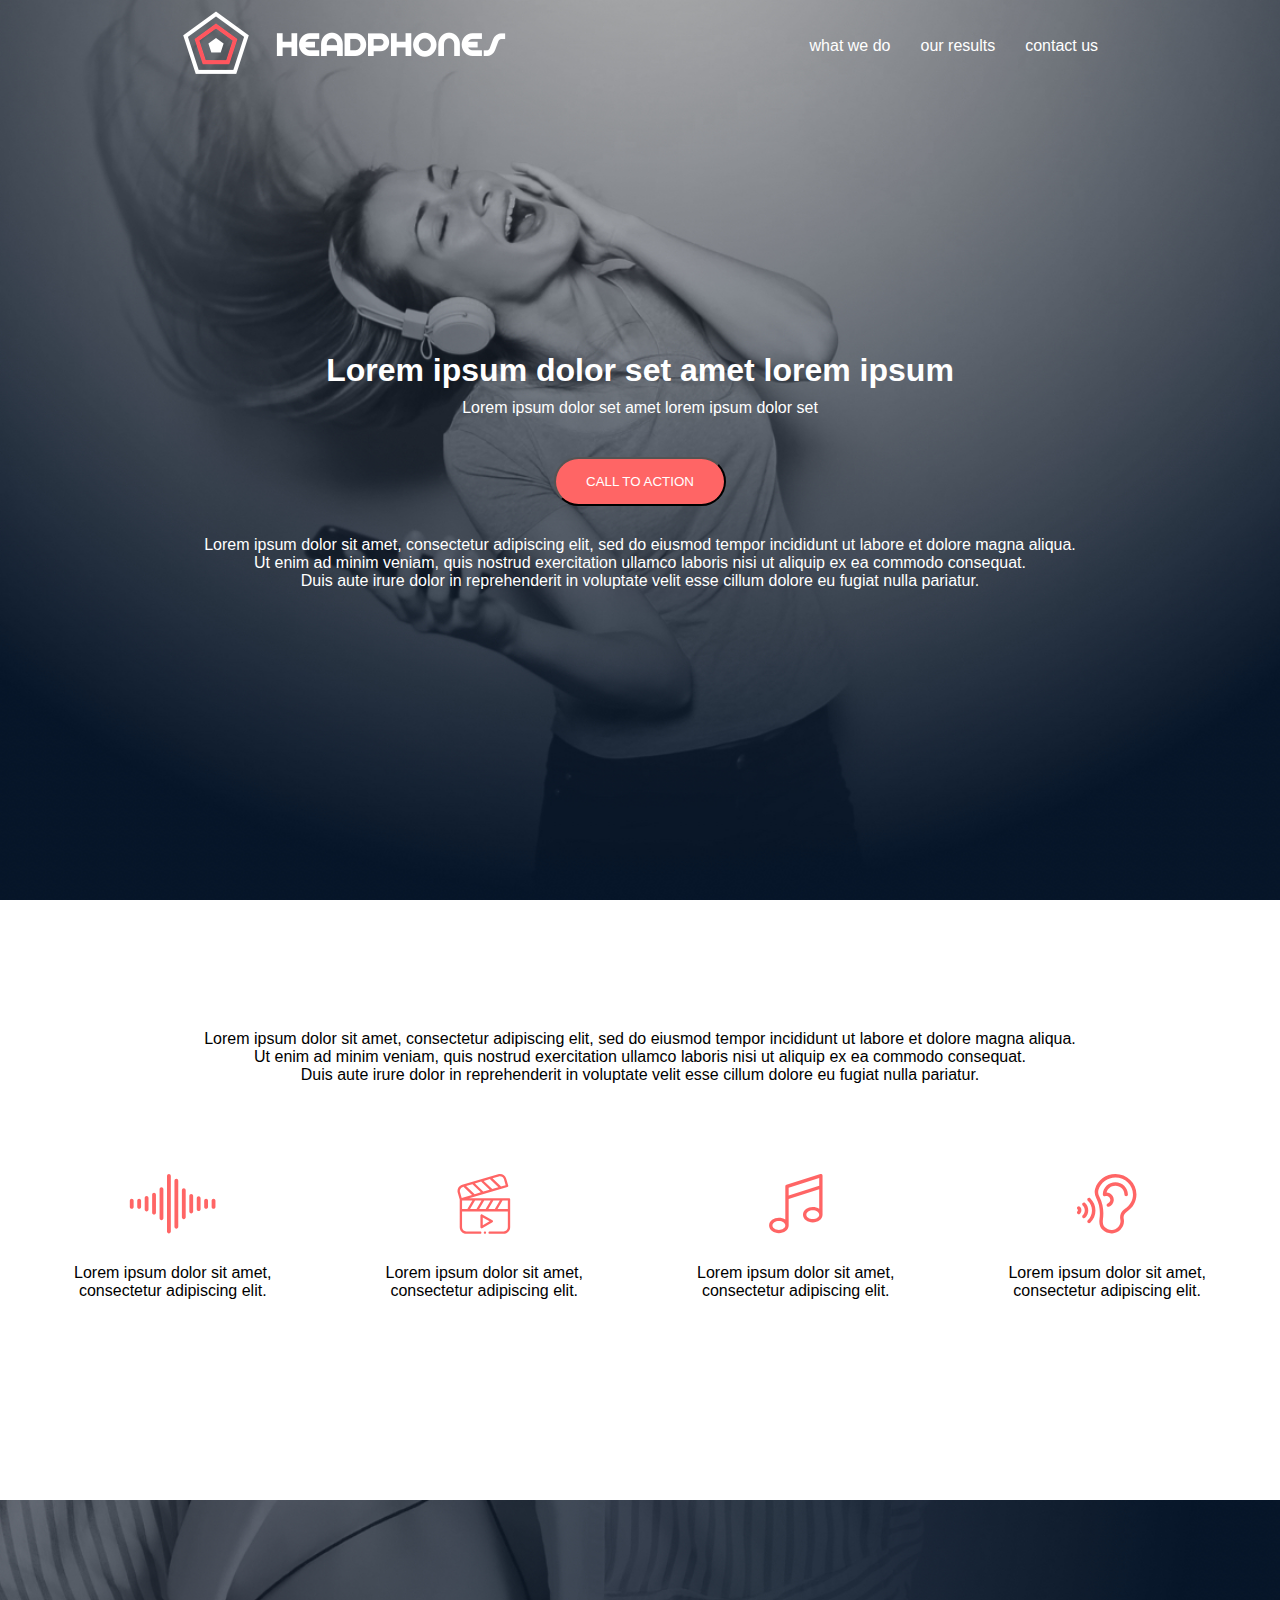
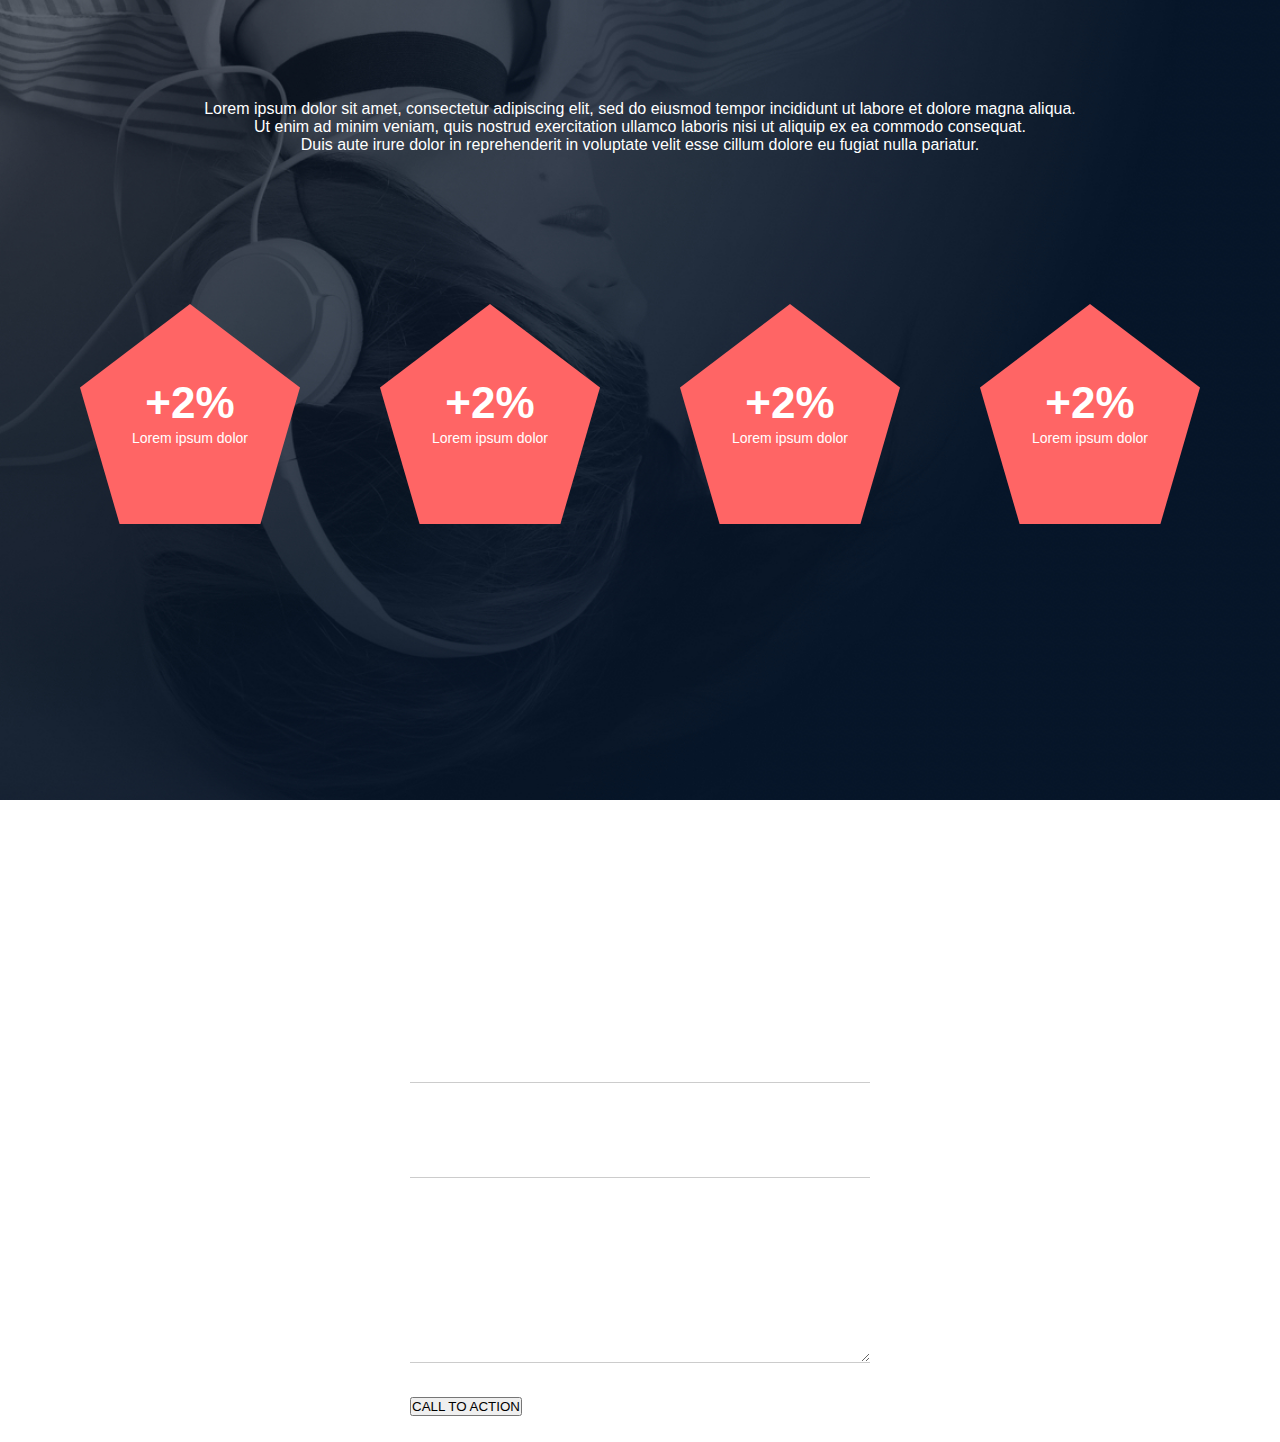
<file: headphones/3-index.html>
<!DOCTYPE html>
<html lang="en">
<head>
    <meta charset="UTF-8">
    <meta name="viewport" content="width=device-width, initial-scale=1.0">
    <title>Headphones</title>
    <link rel="icon" href="/headphones/images/favicon.png" type="image/x-icon">
    <link rel="stylesheet" href="https://cdnjs.cloudflare.com/ajax/libs/font-awesome/6.7.2/css/all.min.css" integrity="sha512-Evv84Mr4kqVGRNSgIGL/F/aIDqQb7xQ2vcrdIwxfjThSH8CSR7PBEakCr51Ck+w+/U6swU2Im1vVX0SVk9ABhg==" crossorigin="anonymous" referrerpolicy="no-referrer" />
    <link rel="stylesheet" href="3-styles.css">
</head>
<body>
 <!-- Header -->
<header>
    <nav>
        <div class="logo">
            <h1><img src="/headphones/images/logo_headphones.png" alt="page logo"></h1>
        </div>
        <ul id="menuList">
        <li><a href="#Whatwedo">what we do</a></li>
        <li><a href="#Ourresults">our results</a></li>
        <li><a href="#contactus">contact us</a></li>
    </ul>
    <div class="menu-icon">
       <i class="fas fa-bars" onclick="toggleMenu()"></i></div>
    </nav>

    <div class="hero-text">
        <h1 class="text-header">
            Lorem ipsum dolor set amet lorem ipsum
        </h1>
        <p class="tagline">Lorem ipsum dolor set amet lorem ipsum dolor set</p>

        <button class="btn">
            CALL TO ACTION
        </button>
        <p class="hero-description">Lorem ipsum dolor sit amet, consectetur adipiscing elit, sed do eiusmod tempor incididunt ut labore et dolore magna aliqua.<br>Ut enim ad minim veniam, quis nostrud exercitation ullamco laboris nisi ut aliquip ex ea commodo consequat. <br>Duis aute irure dolor in reprehenderit in voluptate velit esse cillum dolore eu fugiat nulla pariatur.</p>
    </div>
</header>

<main>
    <section id="#Whatwedo">
        <div class="section-container">
            <p class="intro">
                Lorem ipsum dolor sit amet, consectetur adipiscing elit, sed do eiusmod tempor incididunt ut labore et dolore magna aliqua.<br> Ut enim ad minim veniam, quis nostrud exercitation ullamco laboris nisi ut aliquip ex ea commodo consequat.<br> Duis aute irure dolor in reprehenderit in voluptate velit esse cillum dolore eu fugiat nulla pariatur.
            </p>
            <div class="fontimage">
                <div class="icons">
                   <svg width="95" height="66" viewBox="0 0 95 66" fill="none" xmlns="http://www.w3.org/2000/svg">
                <path fill-rule="evenodd" clip-rule="evenodd" d="M40.9092 2.1213C40.9092 0.961501 41.8494 0.0213013 43.0092 0.0213013C44.169 0.0213013 45.1092 0.961501 45.1092 2.1213V63.2784C45.1092 64.4382 44.169 65.3784 43.0092 65.3784C41.8494 65.3784 40.9092 64.4382 40.9092 63.2784V2.1213ZM34.8276 14.5764C33.6678 14.5764 32.7276 15.5166 32.7276 16.6764V48.7236C32.7276 49.8834 33.6678 50.8236 34.8276 50.8236C35.9874 50.8236 36.9276 49.8834 36.9276 48.7236V16.6764C36.9276 15.5166 35.9874 14.5764 34.8276 14.5764ZM24.5454 22.8189C24.5454 21.6591 25.4856 20.7189 26.6454 20.7189C27.8055 20.7189 28.7454 21.6588 28.7454 22.8189V42.5814C28.7454 43.7412 27.8052 44.6814 26.6454 44.6814C25.4856 44.6814 24.5454 43.7412 24.5454 42.5814V22.8189ZM18.4638 24.1905C17.304 24.1905 16.3638 25.1307 16.3638 26.2905V39.1095C16.3638 40.2693 17.304 41.2095 18.4638 41.2095C19.6236 41.2095 20.5638 40.2693 20.5638 39.1095V26.2905C20.5638 25.1307 19.6236 24.1905 18.4638 24.1905ZM0 29.2284C0 28.0686 0.9402 27.1284 2.1 27.1284C3.2598 27.1284 4.2 28.0683 4.2 29.2284V36.1719C4.2 37.3317 3.2598 38.2719 2.1 38.2719C0.9402 38.2719 0 37.3317 0 36.1719V29.2284ZM8.1819 29.2284C8.1819 28.0686 9.1221 27.1284 10.2819 27.1284C11.442 27.1284 12.3819 28.0683 12.3819 29.2284V36.1719C12.3819 37.3317 11.4417 38.2719 10.2819 38.2719C9.1221 38.2719 8.1819 37.3317 8.1819 36.1719V29.2284ZM51.1911 5.229C50.0313 5.229 49.0911 6.1692 49.0911 7.329V58.071C49.0911 59.2308 50.0313 60.171 51.1911 60.171C52.3509 60.171 53.2911 59.2308 53.2911 58.071V7.329C53.2911 6.1689 52.3509 5.229 51.1911 5.229ZM57.2727 17.7444C57.2727 16.5846 58.2129 15.6444 59.3727 15.6444C60.5325 15.6444 61.4727 16.5846 61.4727 17.7444V47.6553C61.4727 48.8151 60.5325 49.7553 59.3727 49.7553C58.2129 49.7553 57.2727 48.8151 57.2727 47.6553V17.7444ZM67.5549 21.9201C66.3951 21.9201 65.4549 22.8603 65.4549 24.0201V41.3793C65.4549 42.5391 66.3951 43.4793 67.5549 43.4793C68.7147 43.4793 69.6549 42.5391 69.6549 41.3793V24.0201C69.6549 22.8603 68.7147 21.9201 67.5549 21.9201ZM73.6368 26.6913C73.6368 25.5315 74.577 24.5913 75.7368 24.5913C76.8966 24.5913 77.8368 25.5315 77.8368 26.6913V38.709C77.8368 39.8688 76.8966 40.809 75.7368 40.809C74.577 40.809 73.6368 39.8688 73.6368 38.709V26.6913ZM83.9184 27.1284C82.7586 27.1284 81.8184 28.0686 81.8184 29.2284V36.1719C81.8184 37.3317 82.7586 38.2719 83.9184 38.2719C85.0782 38.2719 86.0184 37.3317 86.0184 36.1719V29.2284C86.0184 28.0683 85.0782 27.1284 83.9184 27.1284ZM90 29.2284C90 28.0686 90.9402 27.1284 92.1 27.1284C93.2598 27.1284 94.2 28.0683 94.2 29.2284V36.1719C94.2 37.3317 93.2598 38.2719 92.1 38.2719C90.9402 38.2719 90 37.3317 90 36.1719V29.2284Z" fill="#FF6565"/>
                </svg>
                <p>Lorem ipsum dolor sit amet,<br> consectetur adipiscing elit.</p>
                </div>
                <div class="icons">
                    <svg width="68" height="77" viewBox="0 0 68 77" fill="none" xmlns="http://www.w3.org/2000/svg">
                    <path fill-rule="evenodd" clip-rule="evenodd" d="M66.0885 31.0014H14.9127L64.0676 16.7619C64.4496 16.6512 64.7719 16.3928 64.9641 16.0447C65.1562 15.6961 65.202 15.2859 65.0912 14.9039L62.5189 6.02402C61.4912 2.47734 58.1889 0 54.4881 0C53.7082 0 52.9312 0.110742 52.1777 0.328711L6.02636 13.698C3.89179 14.3162 2.12285 15.7354 1.04414 17.693C-0.0339876 19.6506 -0.287113 21.9047 0.331051 24.0387L2.84414 32.7141V68.4521C2.84414 73.0553 6.58886 76.8 11.1914 76.8H29.216C30.0445 76.8 30.716 76.1285 30.716 75.3C30.716 74.4715 30.0445 73.8 29.216 73.8H11.192C8.24297 73.8 5.84414 71.4012 5.84414 68.4521V48.0393H13.5287H13.5322H13.5352H25.282H25.2855H25.2891H37.0359H37.0395H37.043H48.7898H48.7934H48.7963H64.5885V68.4521C64.5885 71.4012 62.1896 73.8 59.2406 73.8H41.216C40.3881 73.8 39.716 74.4715 39.716 75.3C39.716 76.1285 40.3881 76.8 41.216 76.8H59.2406C63.8438 76.8 67.5885 73.0553 67.5885 68.4521V32.5014C67.5885 31.6728 66.917 31.0014 66.0885 31.0014ZM39.6387 45.0393L46.0119 34.0014H54.3012L47.9285 45.0393H39.6387ZM34.258 34.0014L27.8848 45.0393H36.1746L42.5473 34.0014H34.258ZM16.1314 45.0393L22.5041 34.0014H30.7939L24.4207 45.0393H16.1314ZM11.0361 15.3703L21.7084 25.6207C21.7828 25.6922 21.849 25.7701 21.9053 25.8521L29.9016 23.5359L19.2293 13.2855C19.1543 13.2135 19.0887 13.1361 19.0324 13.0541L11.0361 15.3703ZM41.8084 6.74473L52.4807 16.9951L44.4844 19.3113C44.4281 19.2293 44.3625 19.1514 44.2875 19.0799L33.6152 8.82949L41.6115 6.51328C41.6678 6.59531 41.7334 6.67266 41.8084 6.74473ZM41.1908 20.2652L30.5186 10.0154C30.4441 9.94336 30.3785 9.86543 30.3217 9.78398L22.3254 12.1002L32.9977 22.3506C33.0727 22.4221 33.1383 22.5 33.1945 22.582L41.1908 20.2652ZM53.0127 3.21035C53.4943 3.0709 53.9906 3 54.4881 3C56.8617 3 58.9787 4.58672 59.6373 6.85898L61.7924 14.2975L55.7742 16.0406C55.7174 15.9586 55.6518 15.8812 55.5768 15.8092L44.9051 5.55937L53.0127 3.21035ZM6.86132 16.5797C5.49609 16.9752 4.36347 17.8846 3.67207 19.1402C2.98066 20.3965 2.81718 21.8396 3.21269 23.2043L5.36777 30.6428L18.6117 26.8061L7.93945 16.5557C7.86504 16.4842 7.79941 16.4062 7.74257 16.3242L6.86132 16.5797ZM5.84414 34.0014H19.04L12.6674 45.0393H5.84414V34.0014ZM57.7652 34.0014L51.3926 45.0393H64.5885V34.0014H57.7652ZM44.8383 59.468C45.3023 59.7357 45.5883 60.2309 45.5883 60.767C45.5883 61.3031 45.3023 61.7982 44.8383 62.066L31.66 69.6738C31.4279 69.808 31.1689 69.8754 30.91 69.8754C30.651 69.8754 30.392 69.808 30.16 69.6738C29.6959 69.4061 29.41 68.9109 29.41 68.3754V53.1586C29.41 52.6225 29.6959 52.1273 30.16 51.8596C30.624 51.5918 31.1959 51.5918 31.66 51.8596L44.8383 59.468ZM32.41 55.7566V65.7773L41.0883 60.767L32.41 55.7566ZM33.716 75.3C33.716 74.4738 34.3898 73.8 35.216 73.8C36.0428 73.8 36.716 74.4738 36.716 75.3C36.716 76.1262 36.0428 76.8 35.216 76.8C34.3898 76.8 33.716 76.1262 33.716 75.3Z" fill="#FF6565"/>
                </svg>

                  <p>Lorem ipsum dolor sit amet,<br> consectetur adipiscing elit.</p>  
                </div>
                <div class="icons">
                    <svg width="52" height="58" viewBox="0 0 52 58" fill="none" xmlns="http://www.w3.org/2000/svg">
                    <path fill-rule="evenodd" clip-rule="evenodd" d="M51.66 1.62192V12.6139V12.6259V39.3019C51.66 41.4019 50.616 43.3339 48.72 44.7619C46.956 46.0819 44.652 46.8139 42.204 46.8139C39.756 46.8139 37.452 46.0819 35.688 44.7619C33.792 43.3339 32.748 41.4019 32.748 39.3019C32.748 37.2019 33.792 35.2699 35.688 33.8419C37.452 32.5219 39.768 31.7899 42.204 31.7899C44.508 31.7899 46.704 32.4379 48.42 33.6259V14.8339L18.912 24.2179V49.7539C18.912 51.8539 17.868 53.7859 15.972 55.2139C14.208 56.5339 11.904 57.2659 9.456 57.2659C7.008 57.2659 4.704 56.5339 2.94 55.2139C1.044 53.7859 0 51.8539 0 49.7539C0 47.6539 1.044 45.7219 2.94 44.2939C4.704 42.9739 7.02 42.2419 9.456 42.2419C11.76 42.2419 13.956 42.8899 15.672 44.0779V23.0419V23.0299V12.0259C15.672 11.3179 16.128 10.6939 16.8 10.4779L49.548 0.0739189C50.04 -0.0820811 50.58 0.0139189 51 0.313919C51.408 0.613919 51.66 1.10592 51.66 1.62192ZM3.24 49.7539C3.24 52.0699 6.084 54.0259 9.456 54.0259C12.828 54.0259 15.672 52.0819 15.672 49.7539C15.672 47.4379 12.828 45.4819 9.456 45.4819C6.084 45.4819 3.24 47.4379 3.24 49.7539ZM18.912 20.8099V13.2019L48.42 3.82992V11.4379L18.912 20.8099ZM36 39.3019C36 41.6179 38.844 43.5739 42.216 43.5739C45.576 43.5739 48.42 41.6179 48.432 39.3019C48.432 36.9859 45.588 35.0299 42.216 35.0299C38.844 35.0299 36 36.9859 36 39.3019Z" fill="#FF6565"/>
                    </svg>

                    <p>Lorem ipsum dolor sit amet,<br> consectetur adipiscing elit.</p> 
                </div>
                <div class="icons">
                    <svg width="62" height="62" viewBox="0 0 62 62" fill="none" xmlns="http://www.w3.org/2000/svg">
        <path fill-rule="evenodd" clip-rule="evenodd" d="M39.8039 0.000459243C45.5602 0.0374905 50.9649 2.21483 55.0223 6.13171C59.0948 10.0636 61.3706 15.3201 61.4297 20.9334C61.5066 28.2098 57.8011 34.9256 51.518 38.8969C48.9788 40.5019 47.678 43.4217 48.2822 46.1625C48.5006 47.1548 48.5953 48.1772 48.5634 49.2009C48.465 52.3481 47.1619 55.3331 44.8941 57.6061C42.6389 59.8669 39.6295 61.2197 36.4209 61.4151C36.1495 61.432 35.8781 61.44 35.6077 61.44C32.1614 61.44 28.8431 60.1069 26.3981 57.7158C23.7441 55.1198 22.6444 51.292 23.2177 46.6453C24.2803 38.0358 23.3044 31.7245 19.8497 24.8611C18.2124 21.6075 17.8341 18.2691 18.7556 15.2067C20.0592 10.8764 22.8291 6.98765 26.5552 4.25671C30.3966 1.4414 34.973 -0.0295408 39.8039 0.000459243ZM45.4219 40.6411C46.2938 38.6836 47.7366 37.028 49.5942 35.8537C54.8147 32.5542 57.8934 26.9906 57.8302 20.9714C57.7814 16.3294 55.8961 11.9789 52.522 8.72155C49.133 5.45015 44.6081 3.6314 39.7809 3.60046C35.7347 3.5803 31.8966 4.80562 28.6833 7.16062C25.5839 9.43171 23.2824 12.6581 22.2033 16.2445C21.3806 18.9778 22.2178 21.5587 23.0653 23.2425C27.7842 32.617 27.5967 40.5567 26.7909 47.0864C26.3541 50.6259 27.0689 53.3362 28.9153 55.1419C30.8264 57.0108 33.4809 57.9872 36.202 57.8217C38.5308 57.6801 40.7128 56.7005 42.3455 55.0636C43.965 53.4403 44.8955 51.3183 44.9649 49.0884C44.9878 48.3628 44.9208 47.6386 44.7666 46.9373C44.3011 44.8251 44.528 42.6483 45.4219 40.6411ZM39.6567 8.52468C32.5017 8.52468 26.6803 14.1905 26.6803 21.1547V21.1758C26.6803 21.743 26.948 22.2773 27.4022 22.6172C27.8564 22.957 28.4442 23.0625 28.9884 22.9026C30.0361 22.5947 31.2347 22.7034 32.1952 23.1937C33.6258 23.925 34.5202 25.4512 34.4203 26.9916C34.3209 28.5155 33.2536 29.9189 31.7639 30.4833C30.8344 30.8358 30.3666 31.875 30.7186 32.8045C30.9914 33.5241 31.6758 33.967 32.4024 33.967C32.6142 33.967 32.8298 33.9291 33.0398 33.8498C35.8252 32.7942 37.8234 30.1322 38.0124 27.225C38.2045 24.2714 36.5245 21.3633 33.8325 19.988C32.8078 19.4644 31.6683 19.177 30.517 19.1339C31.4723 15.1247 35.2078 12.1247 39.6567 12.1247C44.827 12.1247 49.0331 16.1756 49.0331 21.1547C49.0331 22.1489 49.8394 22.9547 50.8331 22.9547C51.8274 22.9547 52.6336 22.1489 52.6336 21.1547C52.6336 14.1905 46.8122 8.52468 39.6567 8.52468ZM11.13 24.9787C11.8214 24.2648 12.9614 24.247 13.6749 24.9384C17.1563 28.3116 19.0734 32.8073 19.0734 37.5975C19.0734 42.3876 17.1563 46.8834 13.6753 50.2566C13.3256 50.5955 12.8738 50.7642 12.4228 50.7642C11.9527 50.7642 11.483 50.5809 11.13 50.2167C10.4381 49.5028 10.4559 48.3633 11.1699 47.6714C13.9453 44.9822 15.4734 41.4047 15.4734 37.5975C15.4734 33.7908 13.9453 30.2133 11.1699 27.5241C10.4559 26.8322 10.4381 25.6926 11.13 24.9787ZM0.5311 33.7992C-0.1739 34.4995 -0.17765 35.6395 0.523132 36.3445C1.09407 36.9192 1.09407 37.8544 0.523132 38.4291C-0.17765 39.1341 -0.1739 40.2736 0.5311 40.9744C0.882194 41.3236 1.3411 41.4975 1.80001 41.4975C2.26266 41.4975 2.72532 41.3203 3.07688 40.9664C5.03813 38.9925 5.03813 35.7811 3.07688 33.8072C2.3761 33.1022 1.23657 33.0984 0.5311 33.7992ZM5.86923 30.0764C6.56063 29.3625 7.70016 29.3442 8.41454 30.0361C10.4953 32.0526 11.6414 34.7381 11.6414 37.5975C11.6414 40.4573 10.4953 43.1428 8.41454 45.1594C8.06485 45.4978 7.61298 45.6665 7.16204 45.6665C6.69141 45.6665 6.22219 45.4833 5.86923 45.1191C5.17735 44.4051 5.19516 43.2656 5.90907 42.5737C7.28438 41.2416 8.04141 39.4744 8.04141 37.5975C8.04141 35.7211 7.28438 33.9539 5.90907 32.6217C5.19516 31.9298 5.17735 30.7903 5.86923 30.0764Z" fill="#FF6565"/>
        </svg>

                  <p>Lorem ipsum dolor sit amet,<br> consectetur adipiscing elit.</p>  
                </div>
            </div>
        </div>

    </section>

    <section id="ourresults">
        <div class="results-container">
            <p class="result-intro">
                Lorem ipsum dolor sit amet, consectetur adipiscing elit, sed do eiusmod tempor incididunt ut labore et dolore magna aliqua.<br> Ut enim ad minim veniam, quis nostrud exercitation ullamco laboris nisi ut aliquip ex ea commodo consequat. <br>Duis aute irure dolor in reprehenderit in voluptate velit esse cillum dolore eu fugiat nulla pariatur.
            </p>
            <div class="result-item">
               <div class="pentagon">
                <h1 class="result-number">+2%</h1>
                <p class="pentagon-text">Lorem ipsum dolor</p>
               </div>
                <div class="pentagon">
                <h1 class="result-number">+2%</h1>
                <p class="pentagon-text">Lorem ipsum dolor</p>
               </div>
                <div class="pentagon">
                <h1 class="result-number">+2%</h1>
                <p class="pentagon-text">Lorem ipsum dolor</p>
               </div>
                <div class="pentagon">
                <h1 class="result-number">+2%</h1>
                <p class="pentagon-text">Lorem ipsum dolor</p>
               </div>
            </div>
        </div>

    </section>
    <section id="contact" class="contact-section">
        <div class="container">
            <h2 class="section-title">Contact us</h2>
            <form class="contact-form">
                <div class="form-group">
                    <label for="name">Name</label>
                    <input type="text" id="name" name="name" required>
                </div>
                <div class="form-group">
                    <label for="email">Email</label>
                    <input type="email" id="email" name="email" required>
                </div>
                <div class="form-group">
                    <label for="message">Your message</label>
                    <textarea id="message" name="message" rows="6" required></textarea>
                </div>
                <button type="submit" class=" cta-btn">CALL TO ACTION</button>
            </form>
        </div>
    </section>

</main>






























  <script src="8-script.js"></script>
</body>
</html>
</file>
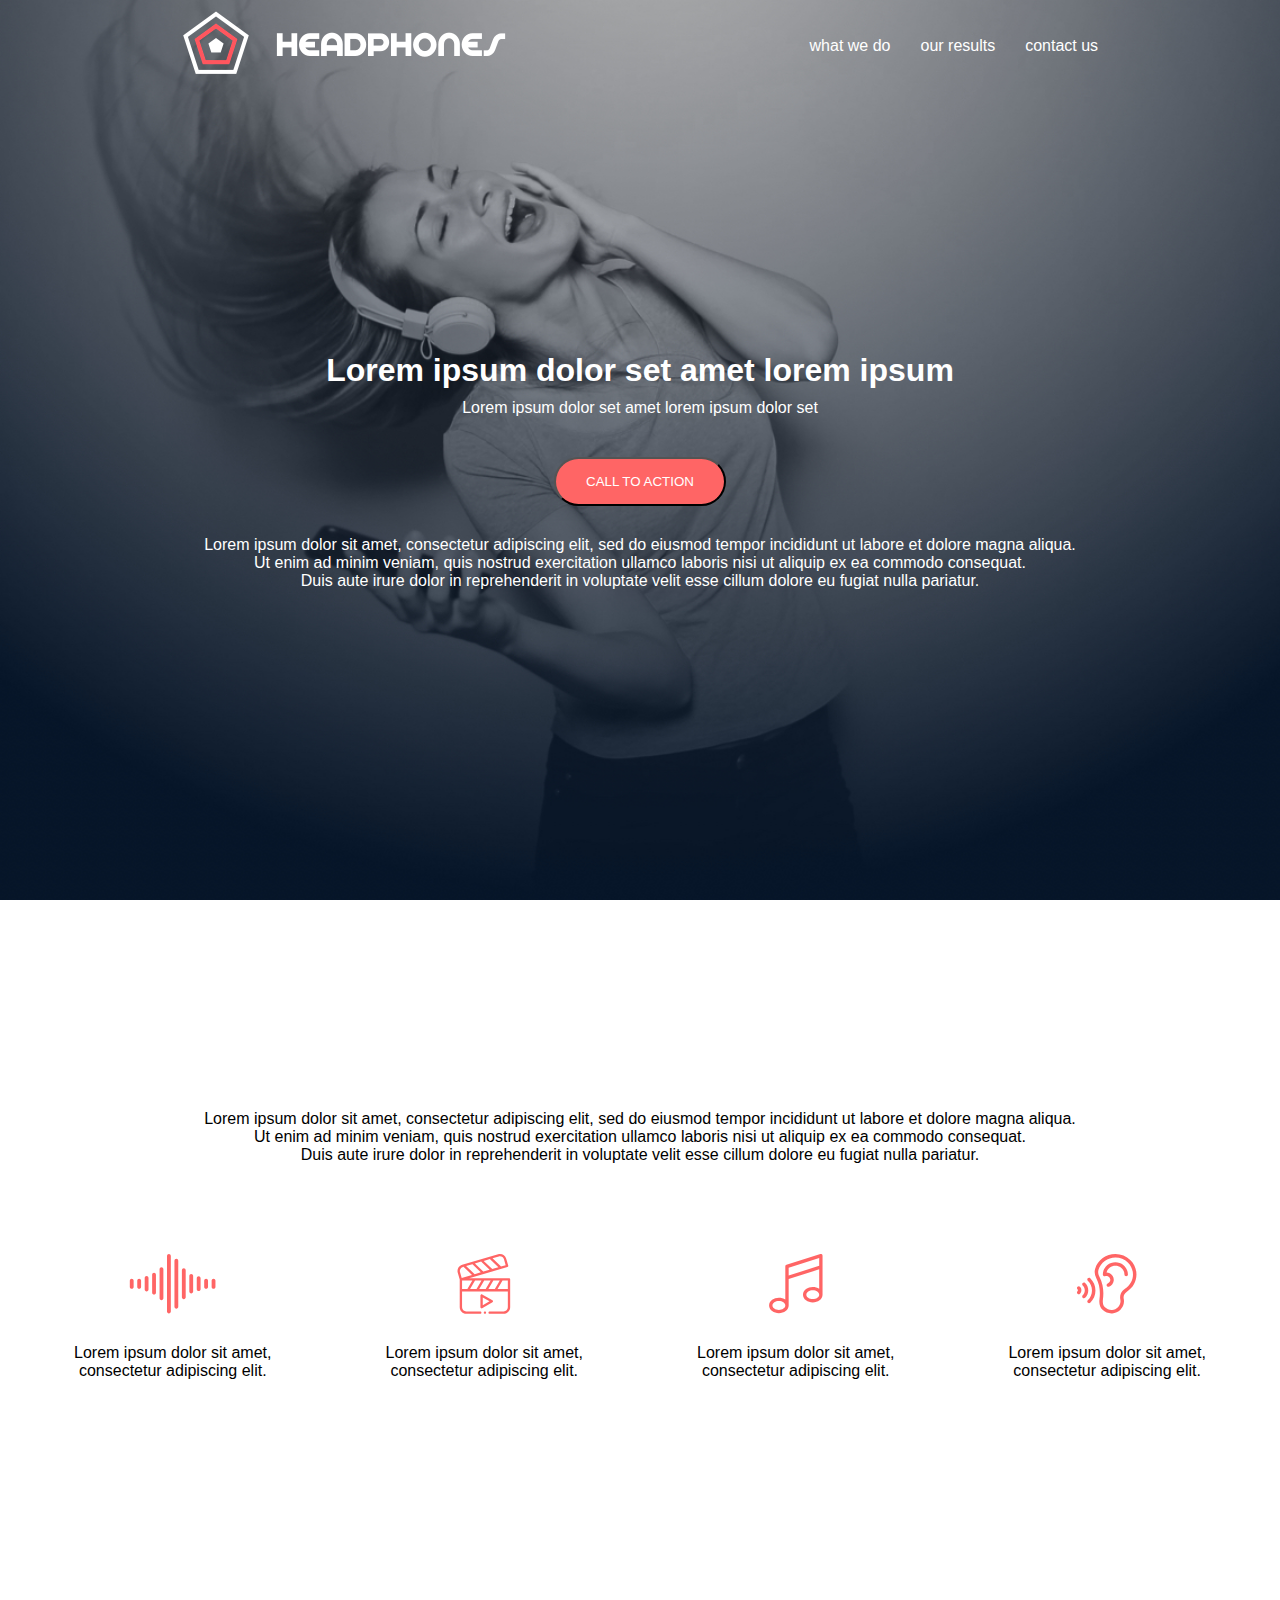
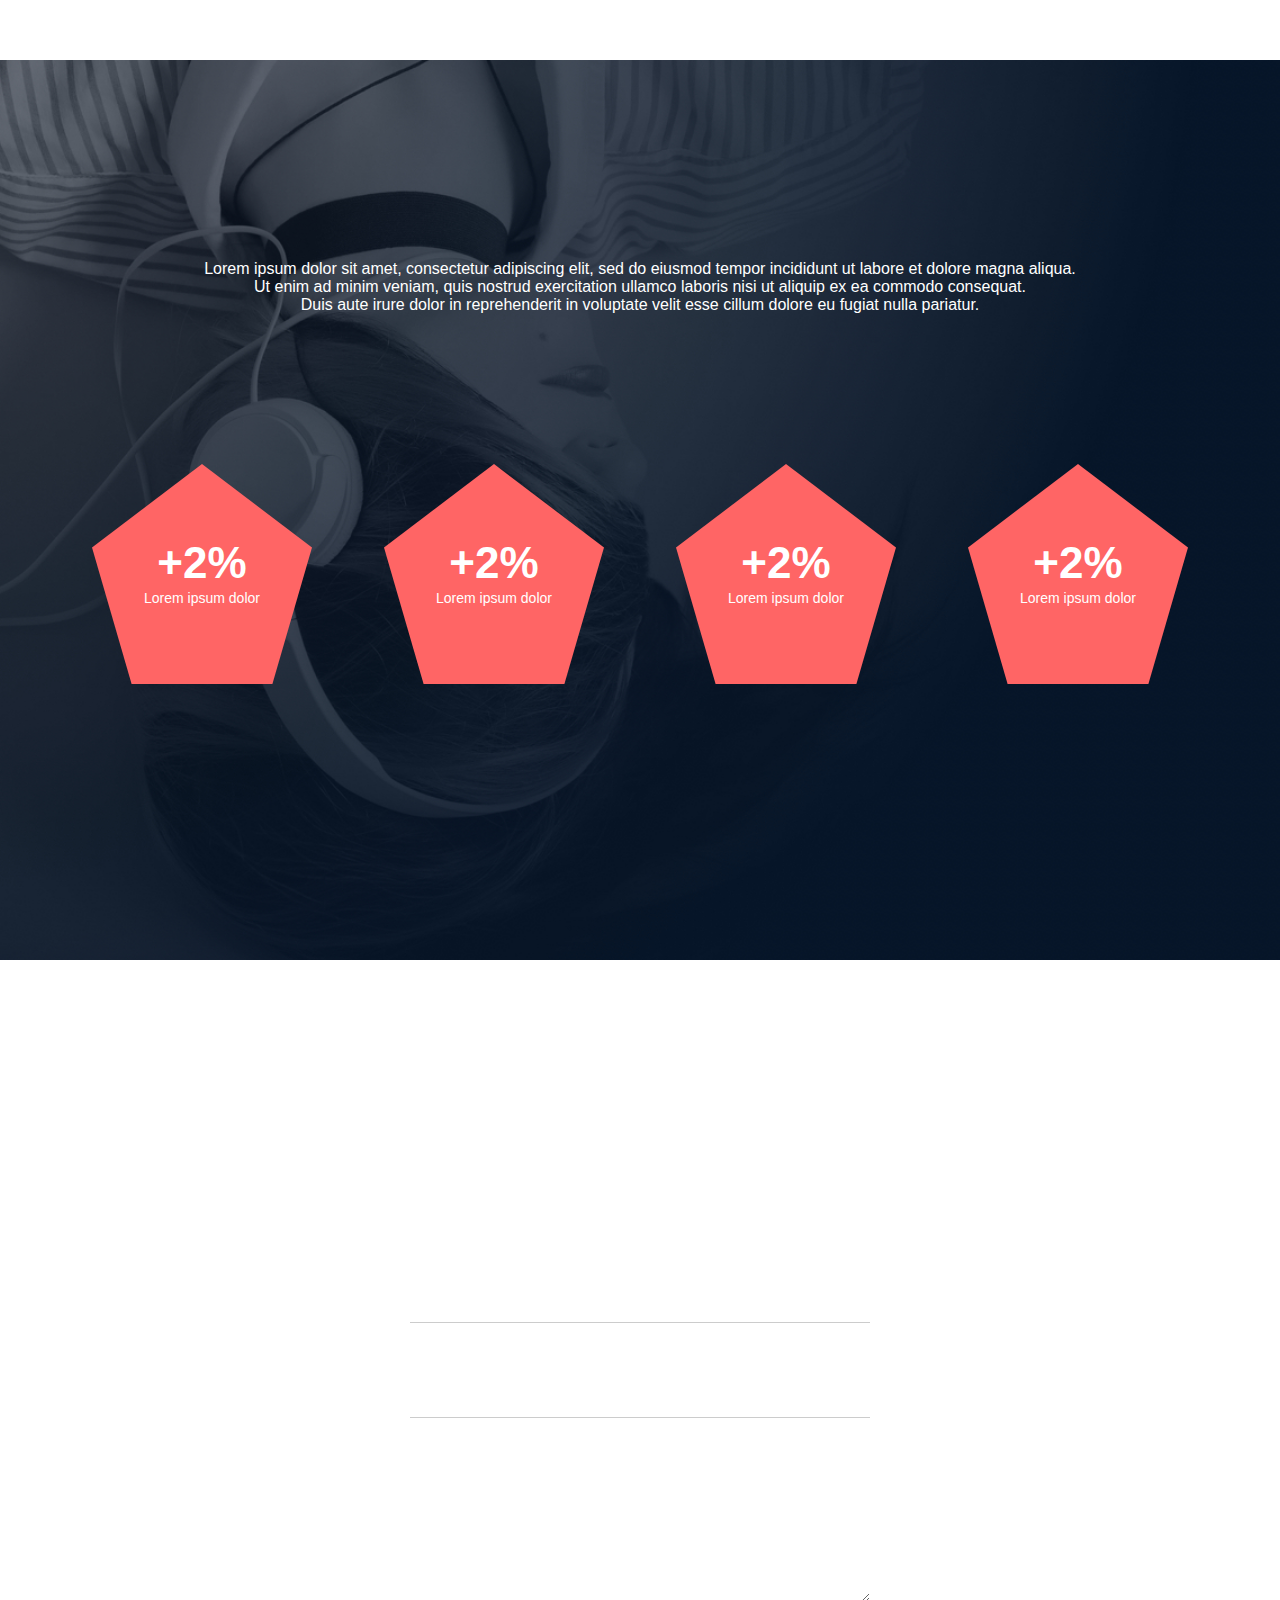
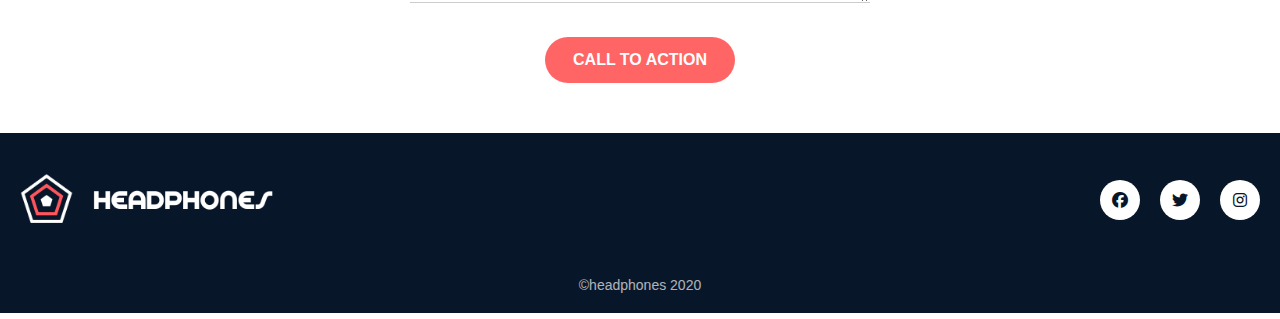
<file: headphones/4-index.html>
<!DOCTYPE html>
<html lang="en">
<head>
    <meta charset="UTF-8">
    <meta name="viewport" content="width=device-width, initial-scale=1.0">
    <title>Headphones</title>
    <link rel="icon" href="/headphones/images/favicon.png" type="image/x-icon">
    <link rel="stylesheet" href="https://cdnjs.cloudflare.com/ajax/libs/font-awesome/6.7.2/css/all.min.css" integrity="sha512-Evv84Mr4kqVGRNSgIGL/F/aIDqQb7xQ2vcrdIwxfjThSH8CSR7PBEakCr51Ck+w+/U6swU2Im1vVX0SVk9ABhg==" crossorigin="anonymous" referrerpolicy="no-referrer" />
    <link rel="stylesheet" href="4-styles.css">
</head>
<body>
 <!-- Header -->
<header>
    <nav>
        <div class="logo">
            <h1><img src="/headphones/images/logo_headphones.png" alt="page logo"></h1>
        </div>
        <ul id="menuList">
        <li><a href="#Whatwedo">what we do</a></li>
        <li><a href="#Ourresults">our results</a></li>
        <li><a href="#contactus">contact us</a></li>
    </ul>
    <div class="menu-icon">
       <i class="fas fa-bars" onclick="toggleMenu()"></i></div>
    </nav>

    <div class="hero-text">
        <h1 class="text-header">
            Lorem ipsum dolor set amet lorem ipsum
        </h1>
        <p class="tagline">Lorem ipsum dolor set amet lorem ipsum dolor set</p>

        <button class="btn">
            CALL TO ACTION
        </button>
        <p class="hero-description">Lorem ipsum dolor sit amet, consectetur adipiscing elit, sed do eiusmod tempor incididunt ut labore et dolore magna aliqua.<br>Ut enim ad minim veniam, quis nostrud exercitation ullamco laboris nisi ut aliquip ex ea commodo consequat. <br>Duis aute irure dolor in reprehenderit in voluptate velit esse cillum dolore eu fugiat nulla pariatur.</p>
    </div>
</header>

<main>
    <section id="#Whatwedo">
        <div class="section-container">
            <p class="intro">
                Lorem ipsum dolor sit amet, consectetur adipiscing elit, sed do eiusmod tempor incididunt ut labore et dolore magna aliqua.<br> Ut enim ad minim veniam, quis nostrud exercitation ullamco laboris nisi ut aliquip ex ea commodo consequat.<br> Duis aute irure dolor in reprehenderit in voluptate velit esse cillum dolore eu fugiat nulla pariatur.
            </p>
            <div class="fontimage">
                <div class="icons">
                   <svg width="95" height="66" viewBox="0 0 95 66" fill="none" xmlns="http://www.w3.org/2000/svg">
                <path fill-rule="evenodd" clip-rule="evenodd" d="M40.9092 2.1213C40.9092 0.961501 41.8494 0.0213013 43.0092 0.0213013C44.169 0.0213013 45.1092 0.961501 45.1092 2.1213V63.2784C45.1092 64.4382 44.169 65.3784 43.0092 65.3784C41.8494 65.3784 40.9092 64.4382 40.9092 63.2784V2.1213ZM34.8276 14.5764C33.6678 14.5764 32.7276 15.5166 32.7276 16.6764V48.7236C32.7276 49.8834 33.6678 50.8236 34.8276 50.8236C35.9874 50.8236 36.9276 49.8834 36.9276 48.7236V16.6764C36.9276 15.5166 35.9874 14.5764 34.8276 14.5764ZM24.5454 22.8189C24.5454 21.6591 25.4856 20.7189 26.6454 20.7189C27.8055 20.7189 28.7454 21.6588 28.7454 22.8189V42.5814C28.7454 43.7412 27.8052 44.6814 26.6454 44.6814C25.4856 44.6814 24.5454 43.7412 24.5454 42.5814V22.8189ZM18.4638 24.1905C17.304 24.1905 16.3638 25.1307 16.3638 26.2905V39.1095C16.3638 40.2693 17.304 41.2095 18.4638 41.2095C19.6236 41.2095 20.5638 40.2693 20.5638 39.1095V26.2905C20.5638 25.1307 19.6236 24.1905 18.4638 24.1905ZM0 29.2284C0 28.0686 0.9402 27.1284 2.1 27.1284C3.2598 27.1284 4.2 28.0683 4.2 29.2284V36.1719C4.2 37.3317 3.2598 38.2719 2.1 38.2719C0.9402 38.2719 0 37.3317 0 36.1719V29.2284ZM8.1819 29.2284C8.1819 28.0686 9.1221 27.1284 10.2819 27.1284C11.442 27.1284 12.3819 28.0683 12.3819 29.2284V36.1719C12.3819 37.3317 11.4417 38.2719 10.2819 38.2719C9.1221 38.2719 8.1819 37.3317 8.1819 36.1719V29.2284ZM51.1911 5.229C50.0313 5.229 49.0911 6.1692 49.0911 7.329V58.071C49.0911 59.2308 50.0313 60.171 51.1911 60.171C52.3509 60.171 53.2911 59.2308 53.2911 58.071V7.329C53.2911 6.1689 52.3509 5.229 51.1911 5.229ZM57.2727 17.7444C57.2727 16.5846 58.2129 15.6444 59.3727 15.6444C60.5325 15.6444 61.4727 16.5846 61.4727 17.7444V47.6553C61.4727 48.8151 60.5325 49.7553 59.3727 49.7553C58.2129 49.7553 57.2727 48.8151 57.2727 47.6553V17.7444ZM67.5549 21.9201C66.3951 21.9201 65.4549 22.8603 65.4549 24.0201V41.3793C65.4549 42.5391 66.3951 43.4793 67.5549 43.4793C68.7147 43.4793 69.6549 42.5391 69.6549 41.3793V24.0201C69.6549 22.8603 68.7147 21.9201 67.5549 21.9201ZM73.6368 26.6913C73.6368 25.5315 74.577 24.5913 75.7368 24.5913C76.8966 24.5913 77.8368 25.5315 77.8368 26.6913V38.709C77.8368 39.8688 76.8966 40.809 75.7368 40.809C74.577 40.809 73.6368 39.8688 73.6368 38.709V26.6913ZM83.9184 27.1284C82.7586 27.1284 81.8184 28.0686 81.8184 29.2284V36.1719C81.8184 37.3317 82.7586 38.2719 83.9184 38.2719C85.0782 38.2719 86.0184 37.3317 86.0184 36.1719V29.2284C86.0184 28.0683 85.0782 27.1284 83.9184 27.1284ZM90 29.2284C90 28.0686 90.9402 27.1284 92.1 27.1284C93.2598 27.1284 94.2 28.0683 94.2 29.2284V36.1719C94.2 37.3317 93.2598 38.2719 92.1 38.2719C90.9402 38.2719 90 37.3317 90 36.1719V29.2284Z" fill="#FF6565"/>
                </svg>
                <p>Lorem ipsum dolor sit amet,<br> consectetur adipiscing elit.</p>
                </div>
                <div class="icons">
                    <svg width="68" height="77" viewBox="0 0 68 77" fill="none" xmlns="http://www.w3.org/2000/svg">
                    <path fill-rule="evenodd" clip-rule="evenodd" d="M66.0885 31.0014H14.9127L64.0676 16.7619C64.4496 16.6512 64.7719 16.3928 64.9641 16.0447C65.1562 15.6961 65.202 15.2859 65.0912 14.9039L62.5189 6.02402C61.4912 2.47734 58.1889 0 54.4881 0C53.7082 0 52.9312 0.110742 52.1777 0.328711L6.02636 13.698C3.89179 14.3162 2.12285 15.7354 1.04414 17.693C-0.0339876 19.6506 -0.287113 21.9047 0.331051 24.0387L2.84414 32.7141V68.4521C2.84414 73.0553 6.58886 76.8 11.1914 76.8H29.216C30.0445 76.8 30.716 76.1285 30.716 75.3C30.716 74.4715 30.0445 73.8 29.216 73.8H11.192C8.24297 73.8 5.84414 71.4012 5.84414 68.4521V48.0393H13.5287H13.5322H13.5352H25.282H25.2855H25.2891H37.0359H37.0395H37.043H48.7898H48.7934H48.7963H64.5885V68.4521C64.5885 71.4012 62.1896 73.8 59.2406 73.8H41.216C40.3881 73.8 39.716 74.4715 39.716 75.3C39.716 76.1285 40.3881 76.8 41.216 76.8H59.2406C63.8438 76.8 67.5885 73.0553 67.5885 68.4521V32.5014C67.5885 31.6728 66.917 31.0014 66.0885 31.0014ZM39.6387 45.0393L46.0119 34.0014H54.3012L47.9285 45.0393H39.6387ZM34.258 34.0014L27.8848 45.0393H36.1746L42.5473 34.0014H34.258ZM16.1314 45.0393L22.5041 34.0014H30.7939L24.4207 45.0393H16.1314ZM11.0361 15.3703L21.7084 25.6207C21.7828 25.6922 21.849 25.7701 21.9053 25.8521L29.9016 23.5359L19.2293 13.2855C19.1543 13.2135 19.0887 13.1361 19.0324 13.0541L11.0361 15.3703ZM41.8084 6.74473L52.4807 16.9951L44.4844 19.3113C44.4281 19.2293 44.3625 19.1514 44.2875 19.0799L33.6152 8.82949L41.6115 6.51328C41.6678 6.59531 41.7334 6.67266 41.8084 6.74473ZM41.1908 20.2652L30.5186 10.0154C30.4441 9.94336 30.3785 9.86543 30.3217 9.78398L22.3254 12.1002L32.9977 22.3506C33.0727 22.4221 33.1383 22.5 33.1945 22.582L41.1908 20.2652ZM53.0127 3.21035C53.4943 3.0709 53.9906 3 54.4881 3C56.8617 3 58.9787 4.58672 59.6373 6.85898L61.7924 14.2975L55.7742 16.0406C55.7174 15.9586 55.6518 15.8812 55.5768 15.8092L44.9051 5.55937L53.0127 3.21035ZM6.86132 16.5797C5.49609 16.9752 4.36347 17.8846 3.67207 19.1402C2.98066 20.3965 2.81718 21.8396 3.21269 23.2043L5.36777 30.6428L18.6117 26.8061L7.93945 16.5557C7.86504 16.4842 7.79941 16.4062 7.74257 16.3242L6.86132 16.5797ZM5.84414 34.0014H19.04L12.6674 45.0393H5.84414V34.0014ZM57.7652 34.0014L51.3926 45.0393H64.5885V34.0014H57.7652ZM44.8383 59.468C45.3023 59.7357 45.5883 60.2309 45.5883 60.767C45.5883 61.3031 45.3023 61.7982 44.8383 62.066L31.66 69.6738C31.4279 69.808 31.1689 69.8754 30.91 69.8754C30.651 69.8754 30.392 69.808 30.16 69.6738C29.6959 69.4061 29.41 68.9109 29.41 68.3754V53.1586C29.41 52.6225 29.6959 52.1273 30.16 51.8596C30.624 51.5918 31.1959 51.5918 31.66 51.8596L44.8383 59.468ZM32.41 55.7566V65.7773L41.0883 60.767L32.41 55.7566ZM33.716 75.3C33.716 74.4738 34.3898 73.8 35.216 73.8C36.0428 73.8 36.716 74.4738 36.716 75.3C36.716 76.1262 36.0428 76.8 35.216 76.8C34.3898 76.8 33.716 76.1262 33.716 75.3Z" fill="#FF6565"/>
                </svg>

                  <p>Lorem ipsum dolor sit amet,<br> consectetur adipiscing elit.</p>  
                </div>
                <div class="icons">
                    <svg width="52" height="58" viewBox="0 0 52 58" fill="none" xmlns="http://www.w3.org/2000/svg">
                    <path fill-rule="evenodd" clip-rule="evenodd" d="M51.66 1.62192V12.6139V12.6259V39.3019C51.66 41.4019 50.616 43.3339 48.72 44.7619C46.956 46.0819 44.652 46.8139 42.204 46.8139C39.756 46.8139 37.452 46.0819 35.688 44.7619C33.792 43.3339 32.748 41.4019 32.748 39.3019C32.748 37.2019 33.792 35.2699 35.688 33.8419C37.452 32.5219 39.768 31.7899 42.204 31.7899C44.508 31.7899 46.704 32.4379 48.42 33.6259V14.8339L18.912 24.2179V49.7539C18.912 51.8539 17.868 53.7859 15.972 55.2139C14.208 56.5339 11.904 57.2659 9.456 57.2659C7.008 57.2659 4.704 56.5339 2.94 55.2139C1.044 53.7859 0 51.8539 0 49.7539C0 47.6539 1.044 45.7219 2.94 44.2939C4.704 42.9739 7.02 42.2419 9.456 42.2419C11.76 42.2419 13.956 42.8899 15.672 44.0779V23.0419V23.0299V12.0259C15.672 11.3179 16.128 10.6939 16.8 10.4779L49.548 0.0739189C50.04 -0.0820811 50.58 0.0139189 51 0.313919C51.408 0.613919 51.66 1.10592 51.66 1.62192ZM3.24 49.7539C3.24 52.0699 6.084 54.0259 9.456 54.0259C12.828 54.0259 15.672 52.0819 15.672 49.7539C15.672 47.4379 12.828 45.4819 9.456 45.4819C6.084 45.4819 3.24 47.4379 3.24 49.7539ZM18.912 20.8099V13.2019L48.42 3.82992V11.4379L18.912 20.8099ZM36 39.3019C36 41.6179 38.844 43.5739 42.216 43.5739C45.576 43.5739 48.42 41.6179 48.432 39.3019C48.432 36.9859 45.588 35.0299 42.216 35.0299C38.844 35.0299 36 36.9859 36 39.3019Z" fill="#FF6565"/>
                    </svg>

                    <p>Lorem ipsum dolor sit amet,<br> consectetur adipiscing elit.</p> 
                </div>
                <div class="icons">
                    <svg width="62" height="62" viewBox="0 0 62 62" fill="none" xmlns="http://www.w3.org/2000/svg">
        <path fill-rule="evenodd" clip-rule="evenodd" d="M39.8039 0.000459243C45.5602 0.0374905 50.9649 2.21483 55.0223 6.13171C59.0948 10.0636 61.3706 15.3201 61.4297 20.9334C61.5066 28.2098 57.8011 34.9256 51.518 38.8969C48.9788 40.5019 47.678 43.4217 48.2822 46.1625C48.5006 47.1548 48.5953 48.1772 48.5634 49.2009C48.465 52.3481 47.1619 55.3331 44.8941 57.6061C42.6389 59.8669 39.6295 61.2197 36.4209 61.4151C36.1495 61.432 35.8781 61.44 35.6077 61.44C32.1614 61.44 28.8431 60.1069 26.3981 57.7158C23.7441 55.1198 22.6444 51.292 23.2177 46.6453C24.2803 38.0358 23.3044 31.7245 19.8497 24.8611C18.2124 21.6075 17.8341 18.2691 18.7556 15.2067C20.0592 10.8764 22.8291 6.98765 26.5552 4.25671C30.3966 1.4414 34.973 -0.0295408 39.8039 0.000459243ZM45.4219 40.6411C46.2938 38.6836 47.7366 37.028 49.5942 35.8537C54.8147 32.5542 57.8934 26.9906 57.8302 20.9714C57.7814 16.3294 55.8961 11.9789 52.522 8.72155C49.133 5.45015 44.6081 3.6314 39.7809 3.60046C35.7347 3.5803 31.8966 4.80562 28.6833 7.16062C25.5839 9.43171 23.2824 12.6581 22.2033 16.2445C21.3806 18.9778 22.2178 21.5587 23.0653 23.2425C27.7842 32.617 27.5967 40.5567 26.7909 47.0864C26.3541 50.6259 27.0689 53.3362 28.9153 55.1419C30.8264 57.0108 33.4809 57.9872 36.202 57.8217C38.5308 57.6801 40.7128 56.7005 42.3455 55.0636C43.965 53.4403 44.8955 51.3183 44.9649 49.0884C44.9878 48.3628 44.9208 47.6386 44.7666 46.9373C44.3011 44.8251 44.528 42.6483 45.4219 40.6411ZM39.6567 8.52468C32.5017 8.52468 26.6803 14.1905 26.6803 21.1547V21.1758C26.6803 21.743 26.948 22.2773 27.4022 22.6172C27.8564 22.957 28.4442 23.0625 28.9884 22.9026C30.0361 22.5947 31.2347 22.7034 32.1952 23.1937C33.6258 23.925 34.5202 25.4512 34.4203 26.9916C34.3209 28.5155 33.2536 29.9189 31.7639 30.4833C30.8344 30.8358 30.3666 31.875 30.7186 32.8045C30.9914 33.5241 31.6758 33.967 32.4024 33.967C32.6142 33.967 32.8298 33.9291 33.0398 33.8498C35.8252 32.7942 37.8234 30.1322 38.0124 27.225C38.2045 24.2714 36.5245 21.3633 33.8325 19.988C32.8078 19.4644 31.6683 19.177 30.517 19.1339C31.4723 15.1247 35.2078 12.1247 39.6567 12.1247C44.827 12.1247 49.0331 16.1756 49.0331 21.1547C49.0331 22.1489 49.8394 22.9547 50.8331 22.9547C51.8274 22.9547 52.6336 22.1489 52.6336 21.1547C52.6336 14.1905 46.8122 8.52468 39.6567 8.52468ZM11.13 24.9787C11.8214 24.2648 12.9614 24.247 13.6749 24.9384C17.1563 28.3116 19.0734 32.8073 19.0734 37.5975C19.0734 42.3876 17.1563 46.8834 13.6753 50.2566C13.3256 50.5955 12.8738 50.7642 12.4228 50.7642C11.9527 50.7642 11.483 50.5809 11.13 50.2167C10.4381 49.5028 10.4559 48.3633 11.1699 47.6714C13.9453 44.9822 15.4734 41.4047 15.4734 37.5975C15.4734 33.7908 13.9453 30.2133 11.1699 27.5241C10.4559 26.8322 10.4381 25.6926 11.13 24.9787ZM0.5311 33.7992C-0.1739 34.4995 -0.17765 35.6395 0.523132 36.3445C1.09407 36.9192 1.09407 37.8544 0.523132 38.4291C-0.17765 39.1341 -0.1739 40.2736 0.5311 40.9744C0.882194 41.3236 1.3411 41.4975 1.80001 41.4975C2.26266 41.4975 2.72532 41.3203 3.07688 40.9664C5.03813 38.9925 5.03813 35.7811 3.07688 33.8072C2.3761 33.1022 1.23657 33.0984 0.5311 33.7992ZM5.86923 30.0764C6.56063 29.3625 7.70016 29.3442 8.41454 30.0361C10.4953 32.0526 11.6414 34.7381 11.6414 37.5975C11.6414 40.4573 10.4953 43.1428 8.41454 45.1594C8.06485 45.4978 7.61298 45.6665 7.16204 45.6665C6.69141 45.6665 6.22219 45.4833 5.86923 45.1191C5.17735 44.4051 5.19516 43.2656 5.90907 42.5737C7.28438 41.2416 8.04141 39.4744 8.04141 37.5975C8.04141 35.7211 7.28438 33.9539 5.90907 32.6217C5.19516 31.9298 5.17735 30.7903 5.86923 30.0764Z" fill="#FF6565"/>
        </svg>

                  <p>Lorem ipsum dolor sit amet,<br> consectetur adipiscing elit.</p>  
                </div>
            </div>
        </div>

    </section>

    <section id="ourresults">
        <div class="results-container">
            <p class="result-intro">
                Lorem ipsum dolor sit amet, consectetur adipiscing elit, sed do eiusmod tempor incididunt ut labore et dolore magna aliqua.<br> Ut enim ad minim veniam, quis nostrud exercitation ullamco laboris nisi ut aliquip ex ea commodo consequat. <br>Duis aute irure dolor in reprehenderit in voluptate velit esse cillum dolore eu fugiat nulla pariatur.
            </p>
            <div class="result-item">
               <div class="pentagon">
                <h1 class="result-number">+2%</h1>
                <p class="pentagon-text">Lorem ipsum dolor</p>
               </div>
                <div class="pentagon">
                <h1 class="result-number">+2%</h1>
                <p class="pentagon-text">Lorem ipsum dolor</p>
               </div>
                <div class="pentagon">
                <h1 class="result-number">+2%</h1>
                <p class="pentagon-text">Lorem ipsum dolor</p>
               </div>
                <div class="pentagon">
                <h1 class="result-number">+2%</h1>
                <p class="pentagon-text">Lorem ipsum dolor</p>
               </div>
            </div>
        </div>

    </section>
    <section id="contact" class="contact-section">
        <div class="container">
            <h2 class="section-title">Contact us</h2>
            <form class="contact-form">
                <div class="form-group">
                    <label for="name">Name</label>
                    <input type="text" id="name" name="name" required>
                </div>
                <div class="form-group">
                    <label for="email">Email</label>
                    <input type="email" id="email" name="email" required>
                </div>
                <div class="form-group">
                    <label for="message">Your message</label>
                    <textarea id="message" name="message" rows="6" required></textarea>
                </div>
                <button type="submit" class=" cta-btn">CALL TO ACTION</button>
            </form>
        </div>
    </section>

</main>

<!-- Footer Section -->
    <footer class="footer-section">
        <div class="container footer-top"> <!-- New div for top row of footer -->
            <div class="footer-logo">
                <img src="images/logo_headphones.png" alt="Headphones Logo" width="160" height="30">
            </div>
            <div class="social-icons">
             <i class="fa-brands fa-facebook social-icon-link"></i>
                <i class="fa-brands fa-twitter social-icon-link"></i>
                <i class="fa-brands fa-instagram social-icon-link"></i>
            </div>
        </div>
        <div class="container copyright-container"> <!-- New div for copyright -->
            <p>&copy;headphones 2020</p>
        </div>
    </footer>





























  <script src="8-script.js"></script>
</body>
</html>
</file>
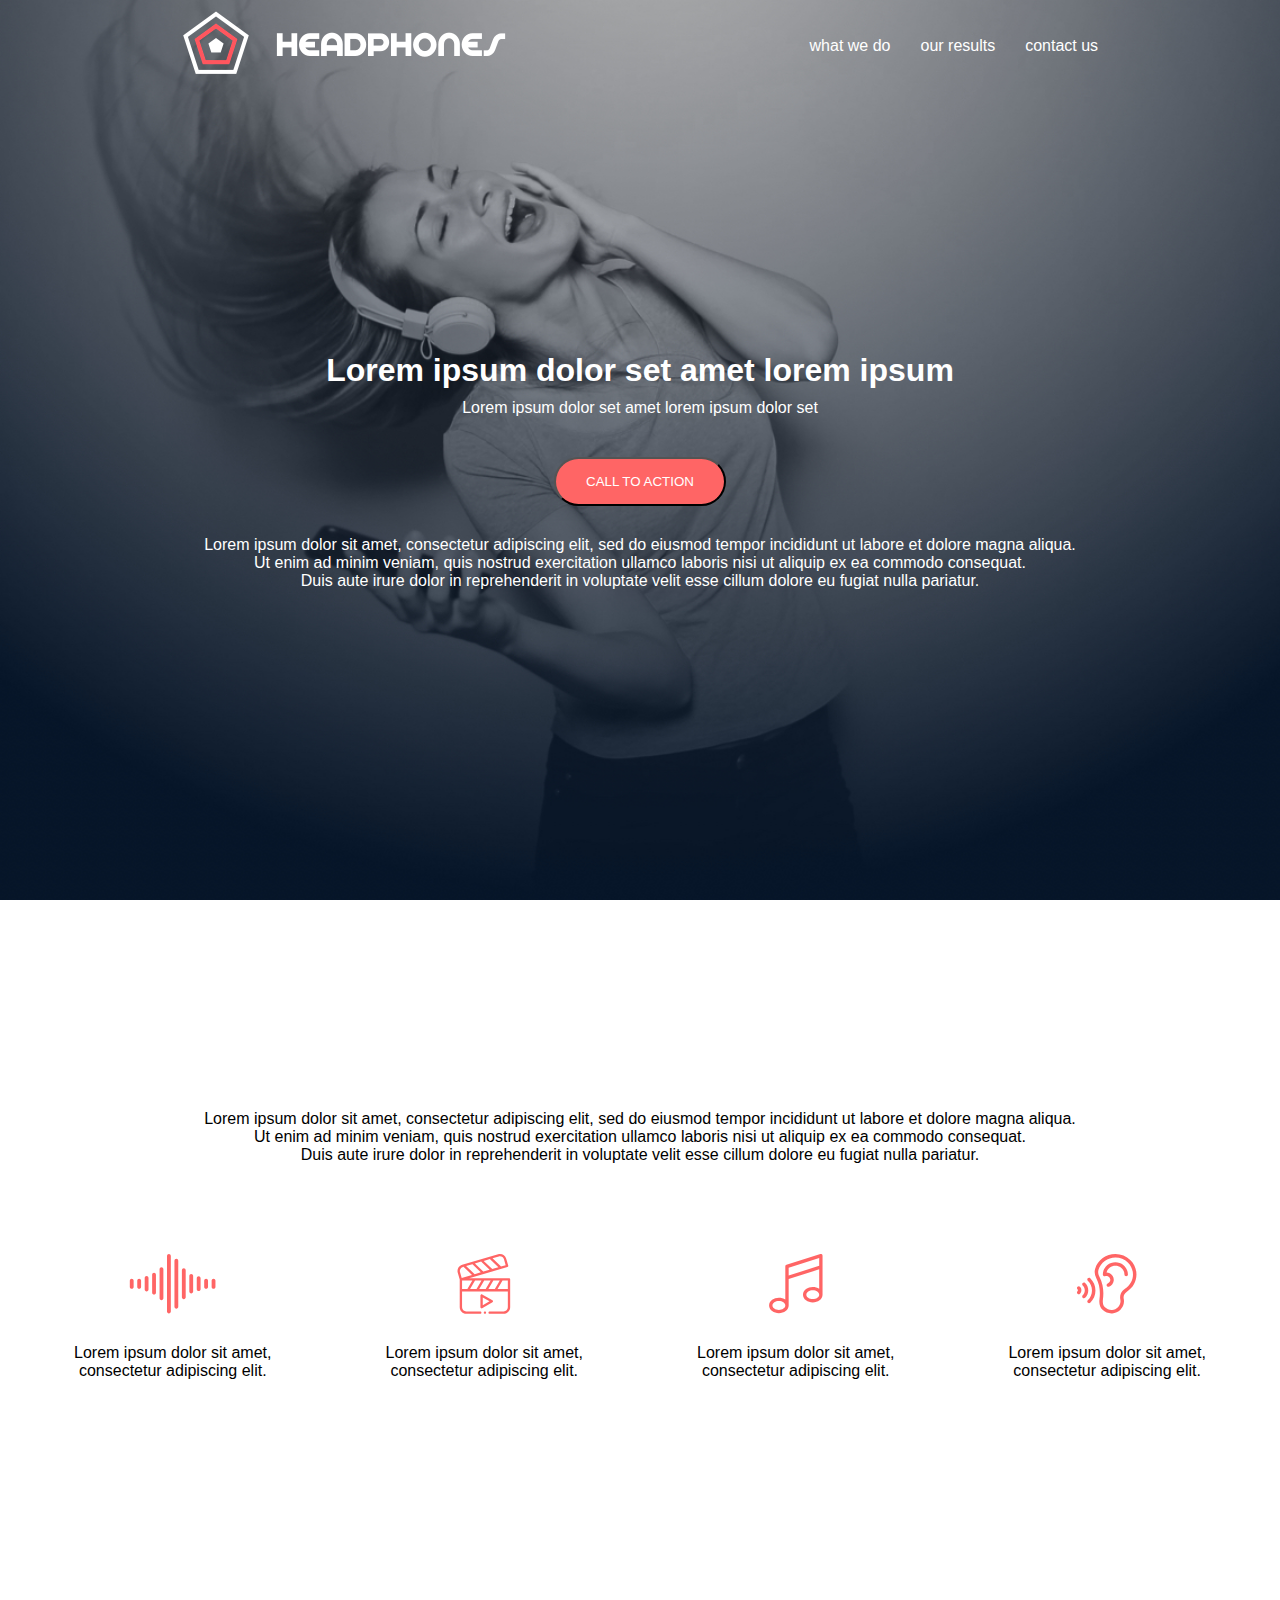
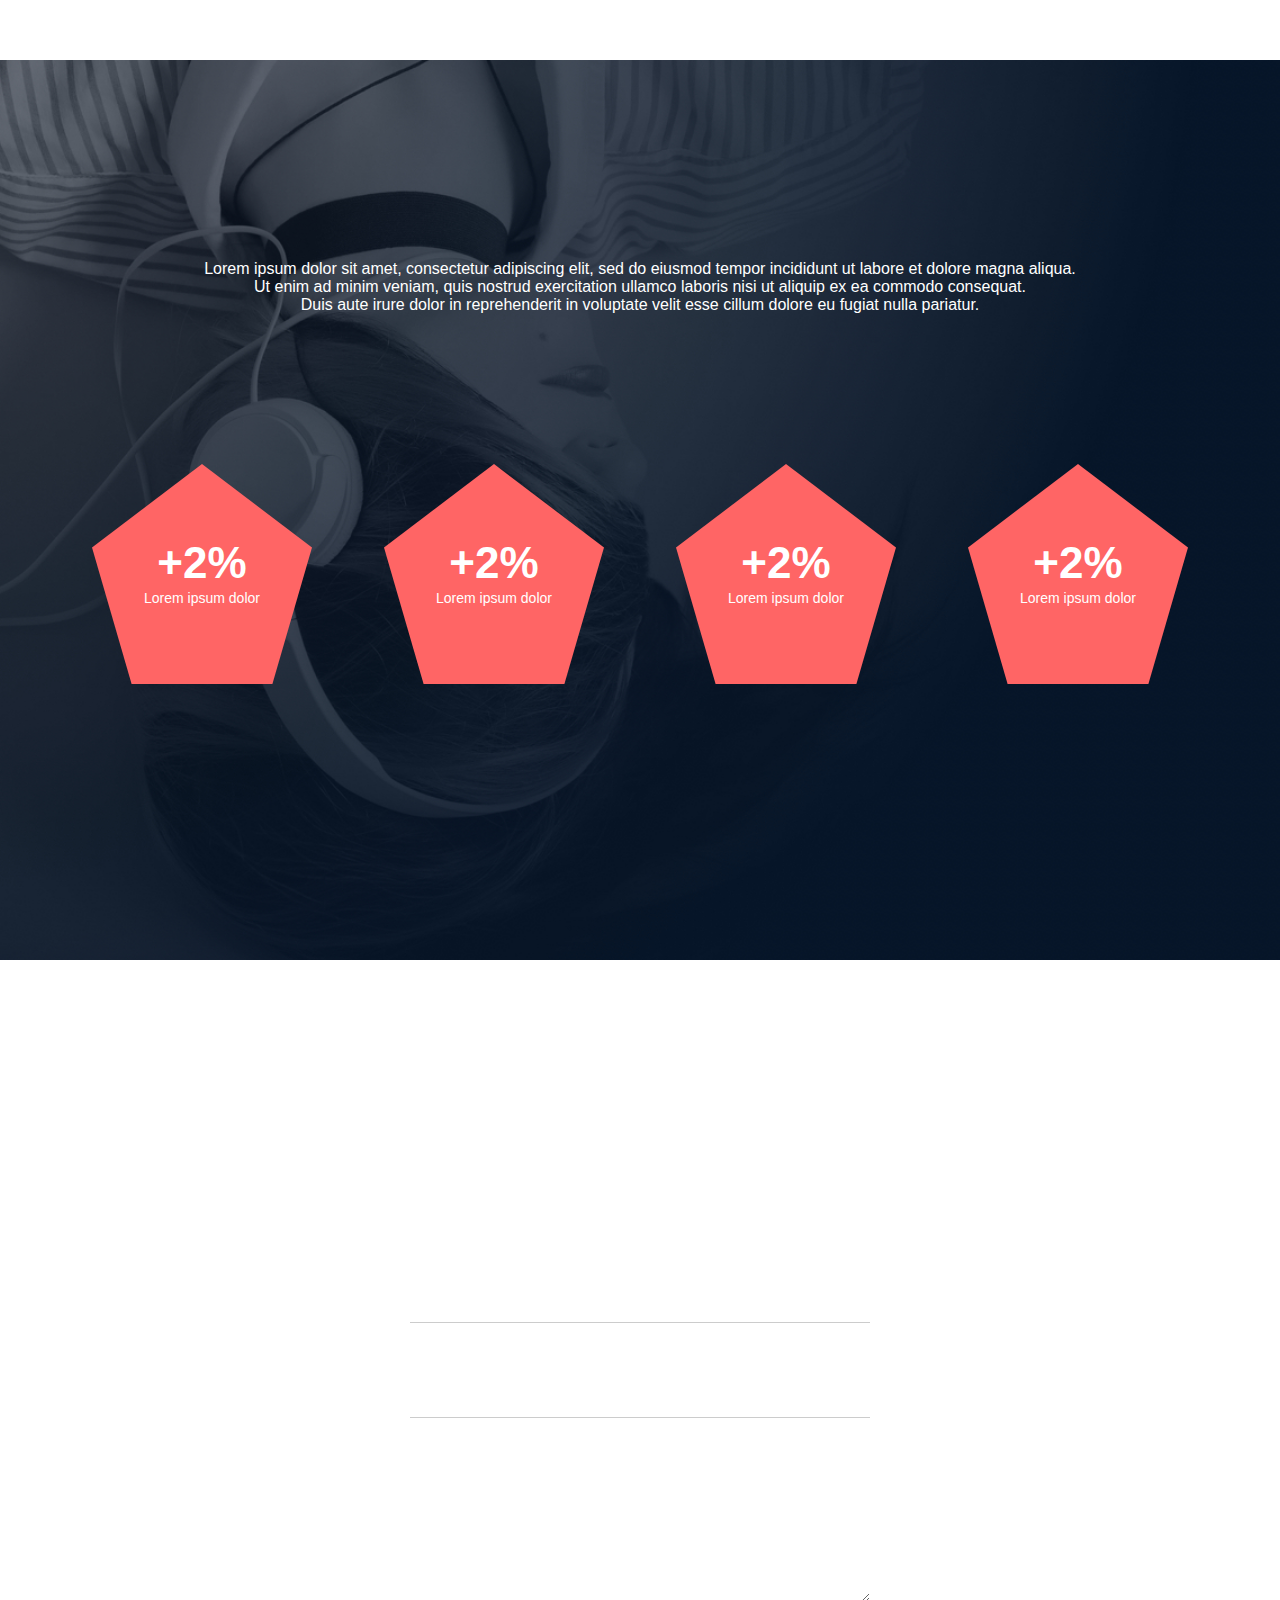
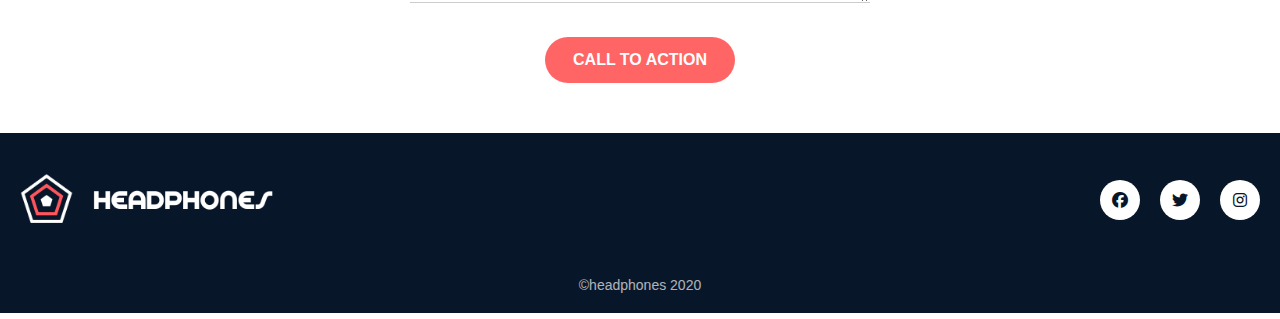
<file: headphones/6-index.html>
<!DOCTYPE html>
<html lang="en">
<head>
    <meta charset="UTF-8">
    <meta name="viewport" content="width=device-width, initial-scale=1.0">
    <title>Headphones</title>
    <link rel="icon" href="/headphones/images/favicon.png" type="image/x-icon">
    <link rel="stylesheet" href="https://cdnjs.cloudflare.com/ajax/libs/font-awesome/6.7.2/css/all.min.css" integrity="sha512-Evv84Mr4kqVGRNSgIGL/F/aIDqQb7xQ2vcrdIwxfjThSH8CSR7PBEakCr51Ck+w+/U6swU2Im1vVX0SVk9ABhg==" crossorigin="anonymous" referrerpolicy="no-referrer" />
    <link rel="stylesheet" href="6-styles.css">
</head>
<body>
 <!-- Header -->
<header>
    <nav>
        <div class="logo">
            <h1><img src="/headphones/images/logo_headphones.png" alt="page logo"></h1>
        </div>
        <ul id="menuList">
        <li><a href="#Whatwedo">what we do</a></li>
        <li><a href="#Ourresults">our results</a></li>
        <li><a href="#contactus">contact us</a></li>
    </ul>
    <div class="menu-icon">
       <i class="fas fa-bars" onclick="toggleMenu()"></i></div>
    </nav>

    <div class="hero-text">
        <h1 class="text-header">
            Lorem ipsum dolor set amet lorem ipsum
        </h1>
        <p class="tagline">Lorem ipsum dolor set amet lorem ipsum dolor set</p>

        <button class="btn">
            CALL TO ACTION
        </button>
        <p class="hero-description">Lorem ipsum dolor sit amet, consectetur adipiscing elit, sed do eiusmod tempor incididunt ut labore et dolore magna aliqua.<br>Ut enim ad minim veniam, quis nostrud exercitation ullamco laboris nisi ut aliquip ex ea commodo consequat. <br>Duis aute irure dolor in reprehenderit in voluptate velit esse cillum dolore eu fugiat nulla pariatur.</p>
    </div>
</header>

<main>
    <section id="#Whatwedo">
        <div class="section-container">
            <p class="intro">
                Lorem ipsum dolor sit amet, consectetur adipiscing elit, sed do eiusmod tempor incididunt ut labore et dolore magna aliqua.<br> Ut enim ad minim veniam, quis nostrud exercitation ullamco laboris nisi ut aliquip ex ea commodo consequat.<br> Duis aute irure dolor in reprehenderit in voluptate velit esse cillum dolore eu fugiat nulla pariatur.
            </p>
            <div class="fontimage">
                <div class="icons">
                   <svg width="95" height="66" viewBox="0 0 95 66" fill="none" xmlns="http://www.w3.org/2000/svg">
                <path fill-rule="evenodd" clip-rule="evenodd" d="M40.9092 2.1213C40.9092 0.961501 41.8494 0.0213013 43.0092 0.0213013C44.169 0.0213013 45.1092 0.961501 45.1092 2.1213V63.2784C45.1092 64.4382 44.169 65.3784 43.0092 65.3784C41.8494 65.3784 40.9092 64.4382 40.9092 63.2784V2.1213ZM34.8276 14.5764C33.6678 14.5764 32.7276 15.5166 32.7276 16.6764V48.7236C32.7276 49.8834 33.6678 50.8236 34.8276 50.8236C35.9874 50.8236 36.9276 49.8834 36.9276 48.7236V16.6764C36.9276 15.5166 35.9874 14.5764 34.8276 14.5764ZM24.5454 22.8189C24.5454 21.6591 25.4856 20.7189 26.6454 20.7189C27.8055 20.7189 28.7454 21.6588 28.7454 22.8189V42.5814C28.7454 43.7412 27.8052 44.6814 26.6454 44.6814C25.4856 44.6814 24.5454 43.7412 24.5454 42.5814V22.8189ZM18.4638 24.1905C17.304 24.1905 16.3638 25.1307 16.3638 26.2905V39.1095C16.3638 40.2693 17.304 41.2095 18.4638 41.2095C19.6236 41.2095 20.5638 40.2693 20.5638 39.1095V26.2905C20.5638 25.1307 19.6236 24.1905 18.4638 24.1905ZM0 29.2284C0 28.0686 0.9402 27.1284 2.1 27.1284C3.2598 27.1284 4.2 28.0683 4.2 29.2284V36.1719C4.2 37.3317 3.2598 38.2719 2.1 38.2719C0.9402 38.2719 0 37.3317 0 36.1719V29.2284ZM8.1819 29.2284C8.1819 28.0686 9.1221 27.1284 10.2819 27.1284C11.442 27.1284 12.3819 28.0683 12.3819 29.2284V36.1719C12.3819 37.3317 11.4417 38.2719 10.2819 38.2719C9.1221 38.2719 8.1819 37.3317 8.1819 36.1719V29.2284ZM51.1911 5.229C50.0313 5.229 49.0911 6.1692 49.0911 7.329V58.071C49.0911 59.2308 50.0313 60.171 51.1911 60.171C52.3509 60.171 53.2911 59.2308 53.2911 58.071V7.329C53.2911 6.1689 52.3509 5.229 51.1911 5.229ZM57.2727 17.7444C57.2727 16.5846 58.2129 15.6444 59.3727 15.6444C60.5325 15.6444 61.4727 16.5846 61.4727 17.7444V47.6553C61.4727 48.8151 60.5325 49.7553 59.3727 49.7553C58.2129 49.7553 57.2727 48.8151 57.2727 47.6553V17.7444ZM67.5549 21.9201C66.3951 21.9201 65.4549 22.8603 65.4549 24.0201V41.3793C65.4549 42.5391 66.3951 43.4793 67.5549 43.4793C68.7147 43.4793 69.6549 42.5391 69.6549 41.3793V24.0201C69.6549 22.8603 68.7147 21.9201 67.5549 21.9201ZM73.6368 26.6913C73.6368 25.5315 74.577 24.5913 75.7368 24.5913C76.8966 24.5913 77.8368 25.5315 77.8368 26.6913V38.709C77.8368 39.8688 76.8966 40.809 75.7368 40.809C74.577 40.809 73.6368 39.8688 73.6368 38.709V26.6913ZM83.9184 27.1284C82.7586 27.1284 81.8184 28.0686 81.8184 29.2284V36.1719C81.8184 37.3317 82.7586 38.2719 83.9184 38.2719C85.0782 38.2719 86.0184 37.3317 86.0184 36.1719V29.2284C86.0184 28.0683 85.0782 27.1284 83.9184 27.1284ZM90 29.2284C90 28.0686 90.9402 27.1284 92.1 27.1284C93.2598 27.1284 94.2 28.0683 94.2 29.2284V36.1719C94.2 37.3317 93.2598 38.2719 92.1 38.2719C90.9402 38.2719 90 37.3317 90 36.1719V29.2284Z" fill="#FF6565"/>
                </svg>
                <p>Lorem ipsum dolor sit amet,<br> consectetur adipiscing elit.</p>
                </div>
                <div class="icons">
                    <svg width="68" height="77" viewBox="0 0 68 77" fill="none" xmlns="http://www.w3.org/2000/svg">
                    <path fill-rule="evenodd" clip-rule="evenodd" d="M66.0885 31.0014H14.9127L64.0676 16.7619C64.4496 16.6512 64.7719 16.3928 64.9641 16.0447C65.1562 15.6961 65.202 15.2859 65.0912 14.9039L62.5189 6.02402C61.4912 2.47734 58.1889 0 54.4881 0C53.7082 0 52.9312 0.110742 52.1777 0.328711L6.02636 13.698C3.89179 14.3162 2.12285 15.7354 1.04414 17.693C-0.0339876 19.6506 -0.287113 21.9047 0.331051 24.0387L2.84414 32.7141V68.4521C2.84414 73.0553 6.58886 76.8 11.1914 76.8H29.216C30.0445 76.8 30.716 76.1285 30.716 75.3C30.716 74.4715 30.0445 73.8 29.216 73.8H11.192C8.24297 73.8 5.84414 71.4012 5.84414 68.4521V48.0393H13.5287H13.5322H13.5352H25.282H25.2855H25.2891H37.0359H37.0395H37.043H48.7898H48.7934H48.7963H64.5885V68.4521C64.5885 71.4012 62.1896 73.8 59.2406 73.8H41.216C40.3881 73.8 39.716 74.4715 39.716 75.3C39.716 76.1285 40.3881 76.8 41.216 76.8H59.2406C63.8438 76.8 67.5885 73.0553 67.5885 68.4521V32.5014C67.5885 31.6728 66.917 31.0014 66.0885 31.0014ZM39.6387 45.0393L46.0119 34.0014H54.3012L47.9285 45.0393H39.6387ZM34.258 34.0014L27.8848 45.0393H36.1746L42.5473 34.0014H34.258ZM16.1314 45.0393L22.5041 34.0014H30.7939L24.4207 45.0393H16.1314ZM11.0361 15.3703L21.7084 25.6207C21.7828 25.6922 21.849 25.7701 21.9053 25.8521L29.9016 23.5359L19.2293 13.2855C19.1543 13.2135 19.0887 13.1361 19.0324 13.0541L11.0361 15.3703ZM41.8084 6.74473L52.4807 16.9951L44.4844 19.3113C44.4281 19.2293 44.3625 19.1514 44.2875 19.0799L33.6152 8.82949L41.6115 6.51328C41.6678 6.59531 41.7334 6.67266 41.8084 6.74473ZM41.1908 20.2652L30.5186 10.0154C30.4441 9.94336 30.3785 9.86543 30.3217 9.78398L22.3254 12.1002L32.9977 22.3506C33.0727 22.4221 33.1383 22.5 33.1945 22.582L41.1908 20.2652ZM53.0127 3.21035C53.4943 3.0709 53.9906 3 54.4881 3C56.8617 3 58.9787 4.58672 59.6373 6.85898L61.7924 14.2975L55.7742 16.0406C55.7174 15.9586 55.6518 15.8812 55.5768 15.8092L44.9051 5.55937L53.0127 3.21035ZM6.86132 16.5797C5.49609 16.9752 4.36347 17.8846 3.67207 19.1402C2.98066 20.3965 2.81718 21.8396 3.21269 23.2043L5.36777 30.6428L18.6117 26.8061L7.93945 16.5557C7.86504 16.4842 7.79941 16.4062 7.74257 16.3242L6.86132 16.5797ZM5.84414 34.0014H19.04L12.6674 45.0393H5.84414V34.0014ZM57.7652 34.0014L51.3926 45.0393H64.5885V34.0014H57.7652ZM44.8383 59.468C45.3023 59.7357 45.5883 60.2309 45.5883 60.767C45.5883 61.3031 45.3023 61.7982 44.8383 62.066L31.66 69.6738C31.4279 69.808 31.1689 69.8754 30.91 69.8754C30.651 69.8754 30.392 69.808 30.16 69.6738C29.6959 69.4061 29.41 68.9109 29.41 68.3754V53.1586C29.41 52.6225 29.6959 52.1273 30.16 51.8596C30.624 51.5918 31.1959 51.5918 31.66 51.8596L44.8383 59.468ZM32.41 55.7566V65.7773L41.0883 60.767L32.41 55.7566ZM33.716 75.3C33.716 74.4738 34.3898 73.8 35.216 73.8C36.0428 73.8 36.716 74.4738 36.716 75.3C36.716 76.1262 36.0428 76.8 35.216 76.8C34.3898 76.8 33.716 76.1262 33.716 75.3Z" fill="#FF6565"/>
                </svg>

                  <p>Lorem ipsum dolor sit amet,<br> consectetur adipiscing elit.</p>  
                </div>
                <div class="icons">
                    <svg width="52" height="58" viewBox="0 0 52 58" fill="none" xmlns="http://www.w3.org/2000/svg">
                    <path fill-rule="evenodd" clip-rule="evenodd" d="M51.66 1.62192V12.6139V12.6259V39.3019C51.66 41.4019 50.616 43.3339 48.72 44.7619C46.956 46.0819 44.652 46.8139 42.204 46.8139C39.756 46.8139 37.452 46.0819 35.688 44.7619C33.792 43.3339 32.748 41.4019 32.748 39.3019C32.748 37.2019 33.792 35.2699 35.688 33.8419C37.452 32.5219 39.768 31.7899 42.204 31.7899C44.508 31.7899 46.704 32.4379 48.42 33.6259V14.8339L18.912 24.2179V49.7539C18.912 51.8539 17.868 53.7859 15.972 55.2139C14.208 56.5339 11.904 57.2659 9.456 57.2659C7.008 57.2659 4.704 56.5339 2.94 55.2139C1.044 53.7859 0 51.8539 0 49.7539C0 47.6539 1.044 45.7219 2.94 44.2939C4.704 42.9739 7.02 42.2419 9.456 42.2419C11.76 42.2419 13.956 42.8899 15.672 44.0779V23.0419V23.0299V12.0259C15.672 11.3179 16.128 10.6939 16.8 10.4779L49.548 0.0739189C50.04 -0.0820811 50.58 0.0139189 51 0.313919C51.408 0.613919 51.66 1.10592 51.66 1.62192ZM3.24 49.7539C3.24 52.0699 6.084 54.0259 9.456 54.0259C12.828 54.0259 15.672 52.0819 15.672 49.7539C15.672 47.4379 12.828 45.4819 9.456 45.4819C6.084 45.4819 3.24 47.4379 3.24 49.7539ZM18.912 20.8099V13.2019L48.42 3.82992V11.4379L18.912 20.8099ZM36 39.3019C36 41.6179 38.844 43.5739 42.216 43.5739C45.576 43.5739 48.42 41.6179 48.432 39.3019C48.432 36.9859 45.588 35.0299 42.216 35.0299C38.844 35.0299 36 36.9859 36 39.3019Z" fill="#FF6565"/>
                    </svg>

                    <p>Lorem ipsum dolor sit amet,<br> consectetur adipiscing elit.</p> 
                </div>
                <div class="icons">
                    <svg width="62" height="62" viewBox="0 0 62 62" fill="none" xmlns="http://www.w3.org/2000/svg">
        <path fill-rule="evenodd" clip-rule="evenodd" d="M39.8039 0.000459243C45.5602 0.0374905 50.9649 2.21483 55.0223 6.13171C59.0948 10.0636 61.3706 15.3201 61.4297 20.9334C61.5066 28.2098 57.8011 34.9256 51.518 38.8969C48.9788 40.5019 47.678 43.4217 48.2822 46.1625C48.5006 47.1548 48.5953 48.1772 48.5634 49.2009C48.465 52.3481 47.1619 55.3331 44.8941 57.6061C42.6389 59.8669 39.6295 61.2197 36.4209 61.4151C36.1495 61.432 35.8781 61.44 35.6077 61.44C32.1614 61.44 28.8431 60.1069 26.3981 57.7158C23.7441 55.1198 22.6444 51.292 23.2177 46.6453C24.2803 38.0358 23.3044 31.7245 19.8497 24.8611C18.2124 21.6075 17.8341 18.2691 18.7556 15.2067C20.0592 10.8764 22.8291 6.98765 26.5552 4.25671C30.3966 1.4414 34.973 -0.0295408 39.8039 0.000459243ZM45.4219 40.6411C46.2938 38.6836 47.7366 37.028 49.5942 35.8537C54.8147 32.5542 57.8934 26.9906 57.8302 20.9714C57.7814 16.3294 55.8961 11.9789 52.522 8.72155C49.133 5.45015 44.6081 3.6314 39.7809 3.60046C35.7347 3.5803 31.8966 4.80562 28.6833 7.16062C25.5839 9.43171 23.2824 12.6581 22.2033 16.2445C21.3806 18.9778 22.2178 21.5587 23.0653 23.2425C27.7842 32.617 27.5967 40.5567 26.7909 47.0864C26.3541 50.6259 27.0689 53.3362 28.9153 55.1419C30.8264 57.0108 33.4809 57.9872 36.202 57.8217C38.5308 57.6801 40.7128 56.7005 42.3455 55.0636C43.965 53.4403 44.8955 51.3183 44.9649 49.0884C44.9878 48.3628 44.9208 47.6386 44.7666 46.9373C44.3011 44.8251 44.528 42.6483 45.4219 40.6411ZM39.6567 8.52468C32.5017 8.52468 26.6803 14.1905 26.6803 21.1547V21.1758C26.6803 21.743 26.948 22.2773 27.4022 22.6172C27.8564 22.957 28.4442 23.0625 28.9884 22.9026C30.0361 22.5947 31.2347 22.7034 32.1952 23.1937C33.6258 23.925 34.5202 25.4512 34.4203 26.9916C34.3209 28.5155 33.2536 29.9189 31.7639 30.4833C30.8344 30.8358 30.3666 31.875 30.7186 32.8045C30.9914 33.5241 31.6758 33.967 32.4024 33.967C32.6142 33.967 32.8298 33.9291 33.0398 33.8498C35.8252 32.7942 37.8234 30.1322 38.0124 27.225C38.2045 24.2714 36.5245 21.3633 33.8325 19.988C32.8078 19.4644 31.6683 19.177 30.517 19.1339C31.4723 15.1247 35.2078 12.1247 39.6567 12.1247C44.827 12.1247 49.0331 16.1756 49.0331 21.1547C49.0331 22.1489 49.8394 22.9547 50.8331 22.9547C51.8274 22.9547 52.6336 22.1489 52.6336 21.1547C52.6336 14.1905 46.8122 8.52468 39.6567 8.52468ZM11.13 24.9787C11.8214 24.2648 12.9614 24.247 13.6749 24.9384C17.1563 28.3116 19.0734 32.8073 19.0734 37.5975C19.0734 42.3876 17.1563 46.8834 13.6753 50.2566C13.3256 50.5955 12.8738 50.7642 12.4228 50.7642C11.9527 50.7642 11.483 50.5809 11.13 50.2167C10.4381 49.5028 10.4559 48.3633 11.1699 47.6714C13.9453 44.9822 15.4734 41.4047 15.4734 37.5975C15.4734 33.7908 13.9453 30.2133 11.1699 27.5241C10.4559 26.8322 10.4381 25.6926 11.13 24.9787ZM0.5311 33.7992C-0.1739 34.4995 -0.17765 35.6395 0.523132 36.3445C1.09407 36.9192 1.09407 37.8544 0.523132 38.4291C-0.17765 39.1341 -0.1739 40.2736 0.5311 40.9744C0.882194 41.3236 1.3411 41.4975 1.80001 41.4975C2.26266 41.4975 2.72532 41.3203 3.07688 40.9664C5.03813 38.9925 5.03813 35.7811 3.07688 33.8072C2.3761 33.1022 1.23657 33.0984 0.5311 33.7992ZM5.86923 30.0764C6.56063 29.3625 7.70016 29.3442 8.41454 30.0361C10.4953 32.0526 11.6414 34.7381 11.6414 37.5975C11.6414 40.4573 10.4953 43.1428 8.41454 45.1594C8.06485 45.4978 7.61298 45.6665 7.16204 45.6665C6.69141 45.6665 6.22219 45.4833 5.86923 45.1191C5.17735 44.4051 5.19516 43.2656 5.90907 42.5737C7.28438 41.2416 8.04141 39.4744 8.04141 37.5975C8.04141 35.7211 7.28438 33.9539 5.90907 32.6217C5.19516 31.9298 5.17735 30.7903 5.86923 30.0764Z" fill="#FF6565"/>
        </svg>

                  <p>Lorem ipsum dolor sit amet,<br> consectetur adipiscing elit.</p>  
                </div>
            </div>
        </div>

    </section>

    <section id="ourresults">
        <div class="results-container">
            <p class="result-intro">
                Lorem ipsum dolor sit amet, consectetur adipiscing elit, sed do eiusmod tempor incididunt ut labore et dolore magna aliqua.<br> Ut enim ad minim veniam, quis nostrud exercitation ullamco laboris nisi ut aliquip ex ea commodo consequat. <br>Duis aute irure dolor in reprehenderit in voluptate velit esse cillum dolore eu fugiat nulla pariatur.
            </p>
            <div class="result-item">
               <div class="pentagon">
                <h1 class="result-number">+2%</h1>
                <p class="pentagon-text">Lorem ipsum dolor</p>
               </div>
                <div class="pentagon">
                <h1 class="result-number">+2%</h1>
                <p class="pentagon-text">Lorem ipsum dolor</p>
               </div>
                <div class="pentagon">
                <h1 class="result-number">+2%</h1>
                <p class="pentagon-text">Lorem ipsum dolor</p>
               </div>
                <div class="pentagon">
                <h1 class="result-number">+2%</h1>
                <p class="pentagon-text">Lorem ipsum dolor</p>
               </div>
            </div>
        </div>

    </section>
    <section id="contact" class="contact-section">
        <div class="container">
            <h2 class="section-title">Contact us</h2>
            <form class="contact-form">
                <div class="form-group">
                    <label for="name">Name</label>
                    <input type="text" id="name" name="name" required>
                </div>
                <div class="form-group">
                    <label for="email">Email</label>
                    <input type="email" id="email" name="email" required>
                </div>
                <div class="form-group">
                    <label for="message">Your message</label>
                    <textarea id="message" name="message" rows="6" required></textarea>
                </div>
                <button type="submit" class=" cta-btn">CALL TO ACTION</button>
            </form>
        </div>
    </section>

</main>

<!-- Footer Section -->
    <footer class="footer-section">
        <div class="container footer-top"> <!-- New div for top row of footer -->
            <div class="footer-logo">
                <img src="images/logo_headphones.png" alt="Headphones Logo" width="160" height="30">
            </div>
            <div class="social-icons">
             <i class="fa-brands fa-facebook social-icon-link"></i>
                <i class="fa-brands fa-twitter social-icon-link"></i>
                <i class="fa-brands fa-instagram social-icon-link"></i>
            </div>
        </div>
        <div class="container copyright-container"> <!-- New div for copyright -->
            <p>&copy;headphones 2020</p>
        </div>
    </footer>





























  <script src="8-script.js"></script>
</body>
</html>
</file>
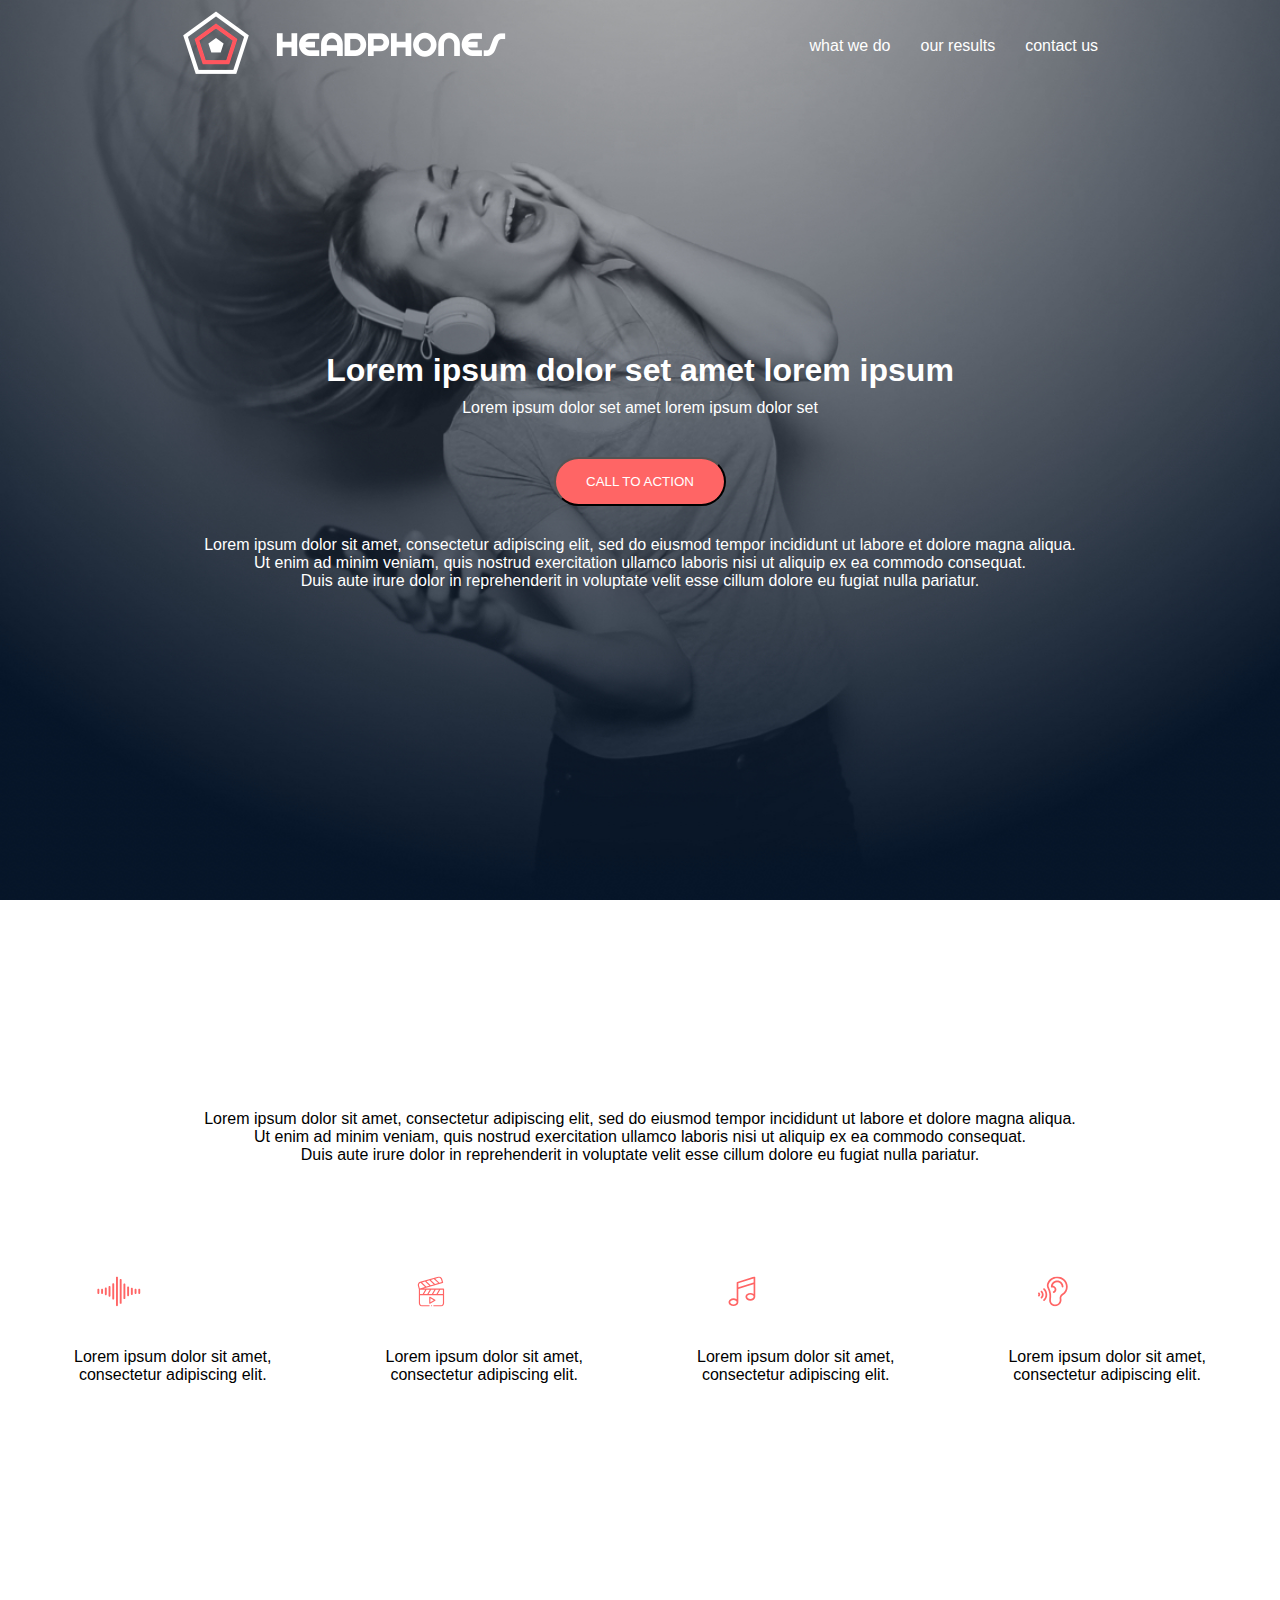
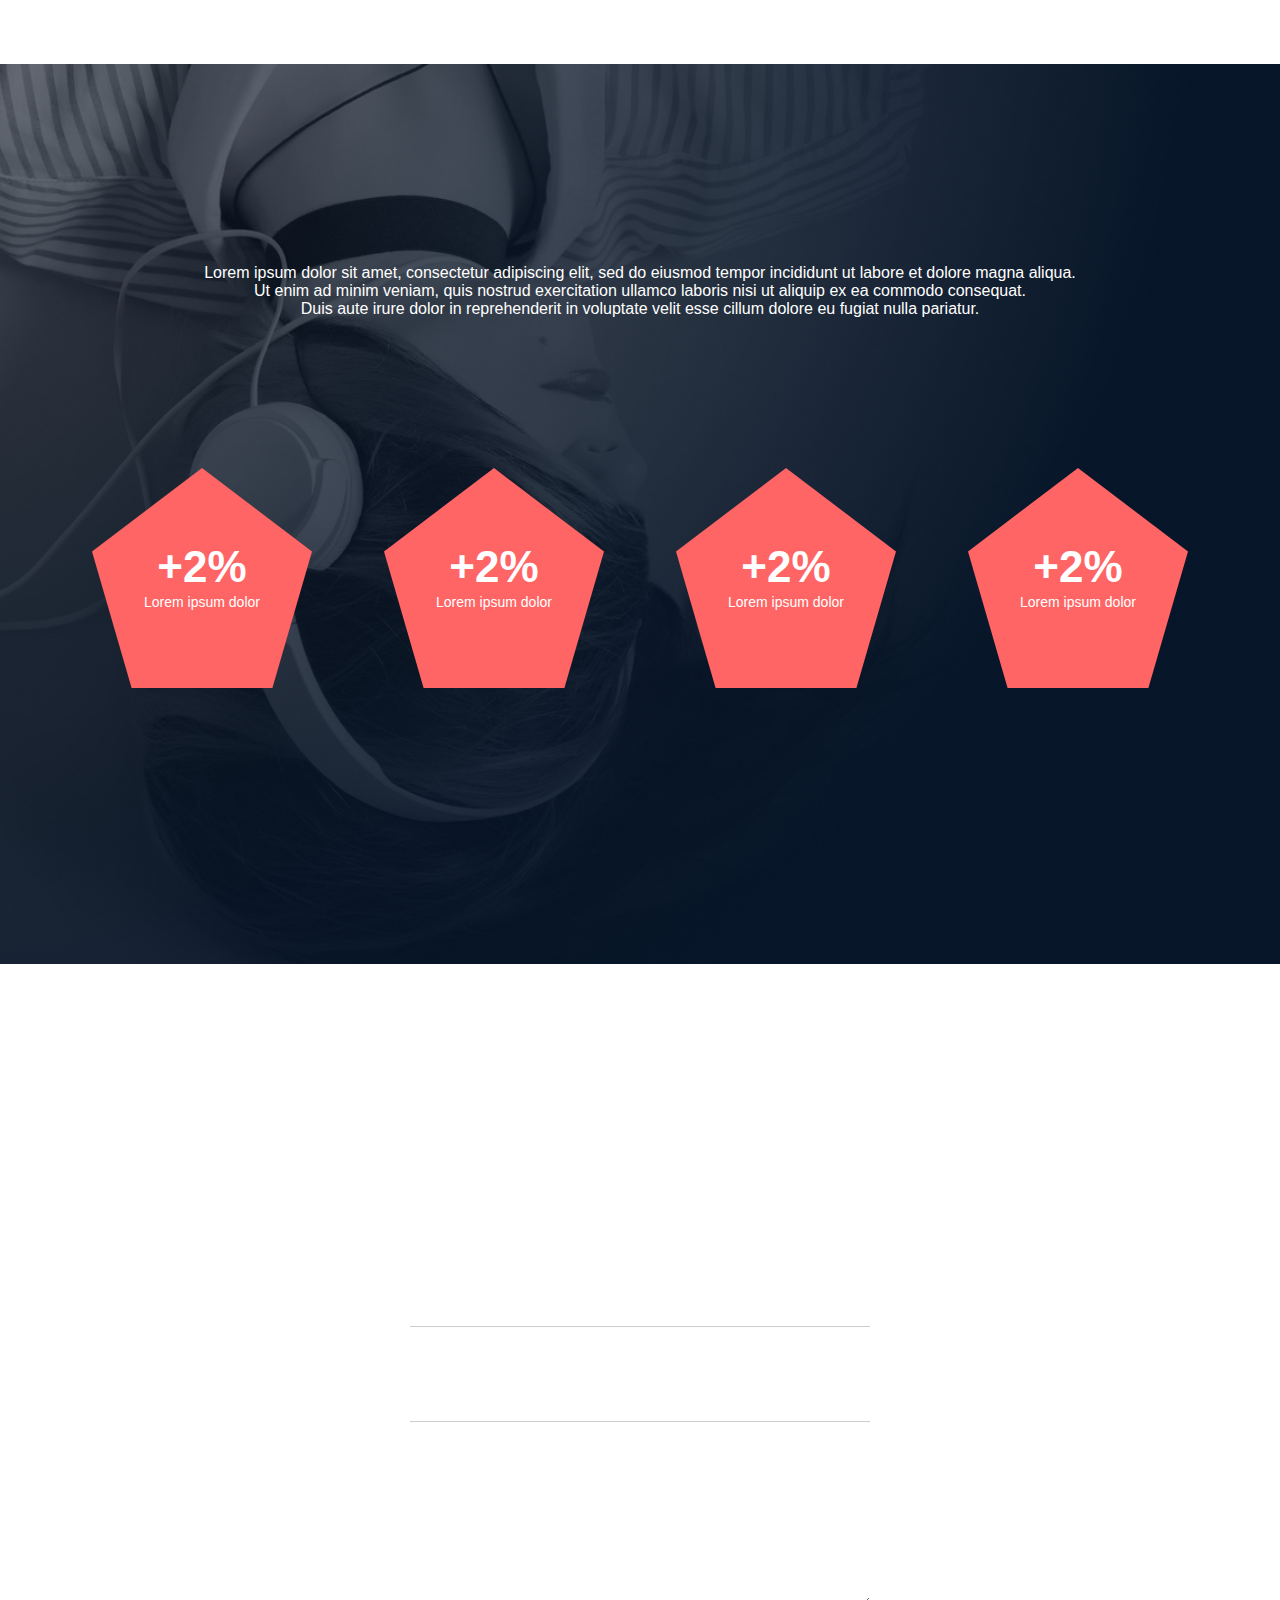
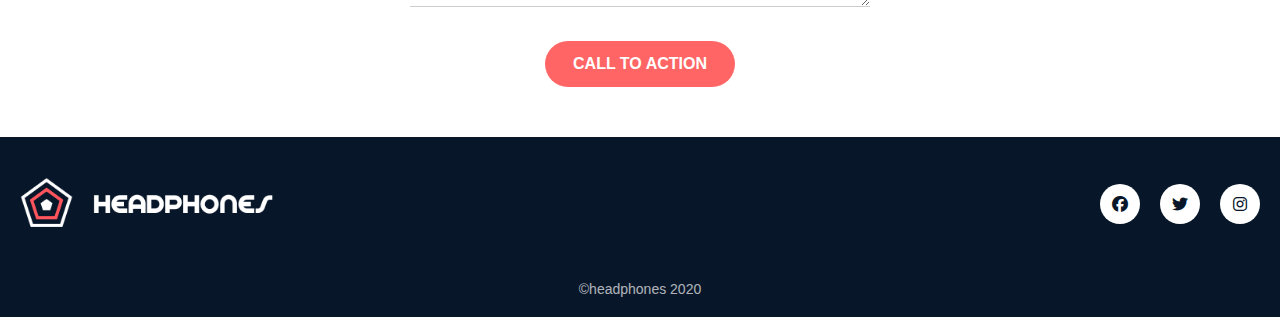
<file: headphones/7-index.html>
<!DOCTYPE html>
<html lang="en">
<head>
    <meta charset="UTF-8">
    <meta name="viewport" content="width=device-width, initial-scale=1.0">
    <title>Headphones</title>
    <link rel="icon" href="/headphones/images/favicon.png" type="image/x-icon">
    <link rel="stylesheet" href="https://cdnjs.cloudflare.com/ajax/libs/font-awesome/6.7.2/css/all.min.css" integrity="sha512-Evv84Mr4kqVGRNSgIGL/F/aIDqQb7xQ2vcrdIwxfjThSH8CSR7PBEakCr51Ck+w+/U6swU2Im1vVX0SVk9ABhg==" crossorigin="anonymous" referrerpolicy="no-referrer" />
    <link rel="stylesheet" href="7-styles.css">
</head>
<body>
 <!-- Header -->
<header>
    <nav>
        <div class="logo">
            <h1><img src="/headphones/images/logo_headphones.png" alt="page logo"></h1>
        </div>
        <ul id="menuList">
        <li><a href="#Whatwedo">what we do</a></li>
        <li><a href="#Ourresults">our results</a></li>
        <li><a href="#contactus">contact us</a></li>
    </ul>
    <div class="menu-icon">
       <i class="fas fa-bars" onclick="toggleMenu()"></i></div>
    </nav>

    <div class="hero-text">
        <h1 class="text-header">
            Lorem ipsum dolor set amet lorem ipsum
        </h1>
        <p class="tagline">Lorem ipsum dolor set amet lorem ipsum dolor set</p>

        <button class="btn">
            CALL TO ACTION
        </button>
        <p class="hero-description">Lorem ipsum dolor sit amet, consectetur adipiscing elit, sed do eiusmod tempor incididunt ut labore et dolore magna aliqua.<br>Ut enim ad minim veniam, quis nostrud exercitation ullamco laboris nisi ut aliquip ex ea commodo consequat. <br>Duis aute irure dolor in reprehenderit in voluptate velit esse cillum dolore eu fugiat nulla pariatur.</p>
    </div>
</header>

<main>
    <section id="#Whatwedo">
        <div class="section-container">
            <p class="intro">
                Lorem ipsum dolor sit amet, consectetur adipiscing elit, sed do eiusmod tempor incididunt ut labore et dolore magna aliqua.<br> Ut enim ad minim veniam, quis nostrud exercitation ullamco laboris nisi ut aliquip ex ea commodo consequat.<br> Duis aute irure dolor in reprehenderit in voluptate velit esse cillum dolore eu fugiat nulla pariatur.
            </p>
            <div class="fontimage">
                <div class="icons">
                   <svg width="95" height="66" viewBox="0 0 95 66" fill="none" xmlns="http://www.w3.org/2000/svg">
                <path fill-rule="evenodd" clip-rule="evenodd" d="M40.9092 2.1213C40.9092 0.961501 41.8494 0.0213013 43.0092 0.0213013C44.169 0.0213013 45.1092 0.961501 45.1092 2.1213V63.2784C45.1092 64.4382 44.169 65.3784 43.0092 65.3784C41.8494 65.3784 40.9092 64.4382 40.9092 63.2784V2.1213ZM34.8276 14.5764C33.6678 14.5764 32.7276 15.5166 32.7276 16.6764V48.7236C32.7276 49.8834 33.6678 50.8236 34.8276 50.8236C35.9874 50.8236 36.9276 49.8834 36.9276 48.7236V16.6764C36.9276 15.5166 35.9874 14.5764 34.8276 14.5764ZM24.5454 22.8189C24.5454 21.6591 25.4856 20.7189 26.6454 20.7189C27.8055 20.7189 28.7454 21.6588 28.7454 22.8189V42.5814C28.7454 43.7412 27.8052 44.6814 26.6454 44.6814C25.4856 44.6814 24.5454 43.7412 24.5454 42.5814V22.8189ZM18.4638 24.1905C17.304 24.1905 16.3638 25.1307 16.3638 26.2905V39.1095C16.3638 40.2693 17.304 41.2095 18.4638 41.2095C19.6236 41.2095 20.5638 40.2693 20.5638 39.1095V26.2905C20.5638 25.1307 19.6236 24.1905 18.4638 24.1905ZM0 29.2284C0 28.0686 0.9402 27.1284 2.1 27.1284C3.2598 27.1284 4.2 28.0683 4.2 29.2284V36.1719C4.2 37.3317 3.2598 38.2719 2.1 38.2719C0.9402 38.2719 0 37.3317 0 36.1719V29.2284ZM8.1819 29.2284C8.1819 28.0686 9.1221 27.1284 10.2819 27.1284C11.442 27.1284 12.3819 28.0683 12.3819 29.2284V36.1719C12.3819 37.3317 11.4417 38.2719 10.2819 38.2719C9.1221 38.2719 8.1819 37.3317 8.1819 36.1719V29.2284ZM51.1911 5.229C50.0313 5.229 49.0911 6.1692 49.0911 7.329V58.071C49.0911 59.2308 50.0313 60.171 51.1911 60.171C52.3509 60.171 53.2911 59.2308 53.2911 58.071V7.329C53.2911 6.1689 52.3509 5.229 51.1911 5.229ZM57.2727 17.7444C57.2727 16.5846 58.2129 15.6444 59.3727 15.6444C60.5325 15.6444 61.4727 16.5846 61.4727 17.7444V47.6553C61.4727 48.8151 60.5325 49.7553 59.3727 49.7553C58.2129 49.7553 57.2727 48.8151 57.2727 47.6553V17.7444ZM67.5549 21.9201C66.3951 21.9201 65.4549 22.8603 65.4549 24.0201V41.3793C65.4549 42.5391 66.3951 43.4793 67.5549 43.4793C68.7147 43.4793 69.6549 42.5391 69.6549 41.3793V24.0201C69.6549 22.8603 68.7147 21.9201 67.5549 21.9201ZM73.6368 26.6913C73.6368 25.5315 74.577 24.5913 75.7368 24.5913C76.8966 24.5913 77.8368 25.5315 77.8368 26.6913V38.709C77.8368 39.8688 76.8966 40.809 75.7368 40.809C74.577 40.809 73.6368 39.8688 73.6368 38.709V26.6913ZM83.9184 27.1284C82.7586 27.1284 81.8184 28.0686 81.8184 29.2284V36.1719C81.8184 37.3317 82.7586 38.2719 83.9184 38.2719C85.0782 38.2719 86.0184 37.3317 86.0184 36.1719V29.2284C86.0184 28.0683 85.0782 27.1284 83.9184 27.1284ZM90 29.2284C90 28.0686 90.9402 27.1284 92.1 27.1284C93.2598 27.1284 94.2 28.0683 94.2 29.2284V36.1719C94.2 37.3317 93.2598 38.2719 92.1 38.2719C90.9402 38.2719 90 37.3317 90 36.1719V29.2284Z" fill="#FF6565"/>
                </svg>
                <p>Lorem ipsum dolor sit amet,<br> consectetur adipiscing elit.</p>
                </div>
                <div class="icons">
                    <svg width="68" height="77" viewBox="0 0 68 77" fill="none" xmlns="http://www.w3.org/2000/svg">
                    <path fill-rule="evenodd" clip-rule="evenodd" d="M66.0885 31.0014H14.9127L64.0676 16.7619C64.4496 16.6512 64.7719 16.3928 64.9641 16.0447C65.1562 15.6961 65.202 15.2859 65.0912 14.9039L62.5189 6.02402C61.4912 2.47734 58.1889 0 54.4881 0C53.7082 0 52.9312 0.110742 52.1777 0.328711L6.02636 13.698C3.89179 14.3162 2.12285 15.7354 1.04414 17.693C-0.0339876 19.6506 -0.287113 21.9047 0.331051 24.0387L2.84414 32.7141V68.4521C2.84414 73.0553 6.58886 76.8 11.1914 76.8H29.216C30.0445 76.8 30.716 76.1285 30.716 75.3C30.716 74.4715 30.0445 73.8 29.216 73.8H11.192C8.24297 73.8 5.84414 71.4012 5.84414 68.4521V48.0393H13.5287H13.5322H13.5352H25.282H25.2855H25.2891H37.0359H37.0395H37.043H48.7898H48.7934H48.7963H64.5885V68.4521C64.5885 71.4012 62.1896 73.8 59.2406 73.8H41.216C40.3881 73.8 39.716 74.4715 39.716 75.3C39.716 76.1285 40.3881 76.8 41.216 76.8H59.2406C63.8438 76.8 67.5885 73.0553 67.5885 68.4521V32.5014C67.5885 31.6728 66.917 31.0014 66.0885 31.0014ZM39.6387 45.0393L46.0119 34.0014H54.3012L47.9285 45.0393H39.6387ZM34.258 34.0014L27.8848 45.0393H36.1746L42.5473 34.0014H34.258ZM16.1314 45.0393L22.5041 34.0014H30.7939L24.4207 45.0393H16.1314ZM11.0361 15.3703L21.7084 25.6207C21.7828 25.6922 21.849 25.7701 21.9053 25.8521L29.9016 23.5359L19.2293 13.2855C19.1543 13.2135 19.0887 13.1361 19.0324 13.0541L11.0361 15.3703ZM41.8084 6.74473L52.4807 16.9951L44.4844 19.3113C44.4281 19.2293 44.3625 19.1514 44.2875 19.0799L33.6152 8.82949L41.6115 6.51328C41.6678 6.59531 41.7334 6.67266 41.8084 6.74473ZM41.1908 20.2652L30.5186 10.0154C30.4441 9.94336 30.3785 9.86543 30.3217 9.78398L22.3254 12.1002L32.9977 22.3506C33.0727 22.4221 33.1383 22.5 33.1945 22.582L41.1908 20.2652ZM53.0127 3.21035C53.4943 3.0709 53.9906 3 54.4881 3C56.8617 3 58.9787 4.58672 59.6373 6.85898L61.7924 14.2975L55.7742 16.0406C55.7174 15.9586 55.6518 15.8812 55.5768 15.8092L44.9051 5.55937L53.0127 3.21035ZM6.86132 16.5797C5.49609 16.9752 4.36347 17.8846 3.67207 19.1402C2.98066 20.3965 2.81718 21.8396 3.21269 23.2043L5.36777 30.6428L18.6117 26.8061L7.93945 16.5557C7.86504 16.4842 7.79941 16.4062 7.74257 16.3242L6.86132 16.5797ZM5.84414 34.0014H19.04L12.6674 45.0393H5.84414V34.0014ZM57.7652 34.0014L51.3926 45.0393H64.5885V34.0014H57.7652ZM44.8383 59.468C45.3023 59.7357 45.5883 60.2309 45.5883 60.767C45.5883 61.3031 45.3023 61.7982 44.8383 62.066L31.66 69.6738C31.4279 69.808 31.1689 69.8754 30.91 69.8754C30.651 69.8754 30.392 69.808 30.16 69.6738C29.6959 69.4061 29.41 68.9109 29.41 68.3754V53.1586C29.41 52.6225 29.6959 52.1273 30.16 51.8596C30.624 51.5918 31.1959 51.5918 31.66 51.8596L44.8383 59.468ZM32.41 55.7566V65.7773L41.0883 60.767L32.41 55.7566ZM33.716 75.3C33.716 74.4738 34.3898 73.8 35.216 73.8C36.0428 73.8 36.716 74.4738 36.716 75.3C36.716 76.1262 36.0428 76.8 35.216 76.8C34.3898 76.8 33.716 76.1262 33.716 75.3Z" fill="#FF6565"/>
                </svg>

                  <p>Lorem ipsum dolor sit amet,<br> consectetur adipiscing elit.</p>  
                </div>
                <div class="icons">
                    <svg width="52" height="58" viewBox="0 0 52 58" fill="none" xmlns="http://www.w3.org/2000/svg">
                    <path fill-rule="evenodd" clip-rule="evenodd" d="M51.66 1.62192V12.6139V12.6259V39.3019C51.66 41.4019 50.616 43.3339 48.72 44.7619C46.956 46.0819 44.652 46.8139 42.204 46.8139C39.756 46.8139 37.452 46.0819 35.688 44.7619C33.792 43.3339 32.748 41.4019 32.748 39.3019C32.748 37.2019 33.792 35.2699 35.688 33.8419C37.452 32.5219 39.768 31.7899 42.204 31.7899C44.508 31.7899 46.704 32.4379 48.42 33.6259V14.8339L18.912 24.2179V49.7539C18.912 51.8539 17.868 53.7859 15.972 55.2139C14.208 56.5339 11.904 57.2659 9.456 57.2659C7.008 57.2659 4.704 56.5339 2.94 55.2139C1.044 53.7859 0 51.8539 0 49.7539C0 47.6539 1.044 45.7219 2.94 44.2939C4.704 42.9739 7.02 42.2419 9.456 42.2419C11.76 42.2419 13.956 42.8899 15.672 44.0779V23.0419V23.0299V12.0259C15.672 11.3179 16.128 10.6939 16.8 10.4779L49.548 0.0739189C50.04 -0.0820811 50.58 0.0139189 51 0.313919C51.408 0.613919 51.66 1.10592 51.66 1.62192ZM3.24 49.7539C3.24 52.0699 6.084 54.0259 9.456 54.0259C12.828 54.0259 15.672 52.0819 15.672 49.7539C15.672 47.4379 12.828 45.4819 9.456 45.4819C6.084 45.4819 3.24 47.4379 3.24 49.7539ZM18.912 20.8099V13.2019L48.42 3.82992V11.4379L18.912 20.8099ZM36 39.3019C36 41.6179 38.844 43.5739 42.216 43.5739C45.576 43.5739 48.42 41.6179 48.432 39.3019C48.432 36.9859 45.588 35.0299 42.216 35.0299C38.844 35.0299 36 36.9859 36 39.3019Z" fill="#FF6565"/>
                    </svg>

                    <p>Lorem ipsum dolor sit amet,<br> consectetur adipiscing elit.</p> 
                </div>
                <div class="icons">
                    <svg width="62" height="62" viewBox="0 0 62 62" fill="none" xmlns="http://www.w3.org/2000/svg">
        <path fill-rule="evenodd" clip-rule="evenodd" d="M39.8039 0.000459243C45.5602 0.0374905 50.9649 2.21483 55.0223 6.13171C59.0948 10.0636 61.3706 15.3201 61.4297 20.9334C61.5066 28.2098 57.8011 34.9256 51.518 38.8969C48.9788 40.5019 47.678 43.4217 48.2822 46.1625C48.5006 47.1548 48.5953 48.1772 48.5634 49.2009C48.465 52.3481 47.1619 55.3331 44.8941 57.6061C42.6389 59.8669 39.6295 61.2197 36.4209 61.4151C36.1495 61.432 35.8781 61.44 35.6077 61.44C32.1614 61.44 28.8431 60.1069 26.3981 57.7158C23.7441 55.1198 22.6444 51.292 23.2177 46.6453C24.2803 38.0358 23.3044 31.7245 19.8497 24.8611C18.2124 21.6075 17.8341 18.2691 18.7556 15.2067C20.0592 10.8764 22.8291 6.98765 26.5552 4.25671C30.3966 1.4414 34.973 -0.0295408 39.8039 0.000459243ZM45.4219 40.6411C46.2938 38.6836 47.7366 37.028 49.5942 35.8537C54.8147 32.5542 57.8934 26.9906 57.8302 20.9714C57.7814 16.3294 55.8961 11.9789 52.522 8.72155C49.133 5.45015 44.6081 3.6314 39.7809 3.60046C35.7347 3.5803 31.8966 4.80562 28.6833 7.16062C25.5839 9.43171 23.2824 12.6581 22.2033 16.2445C21.3806 18.9778 22.2178 21.5587 23.0653 23.2425C27.7842 32.617 27.5967 40.5567 26.7909 47.0864C26.3541 50.6259 27.0689 53.3362 28.9153 55.1419C30.8264 57.0108 33.4809 57.9872 36.202 57.8217C38.5308 57.6801 40.7128 56.7005 42.3455 55.0636C43.965 53.4403 44.8955 51.3183 44.9649 49.0884C44.9878 48.3628 44.9208 47.6386 44.7666 46.9373C44.3011 44.8251 44.528 42.6483 45.4219 40.6411ZM39.6567 8.52468C32.5017 8.52468 26.6803 14.1905 26.6803 21.1547V21.1758C26.6803 21.743 26.948 22.2773 27.4022 22.6172C27.8564 22.957 28.4442 23.0625 28.9884 22.9026C30.0361 22.5947 31.2347 22.7034 32.1952 23.1937C33.6258 23.925 34.5202 25.4512 34.4203 26.9916C34.3209 28.5155 33.2536 29.9189 31.7639 30.4833C30.8344 30.8358 30.3666 31.875 30.7186 32.8045C30.9914 33.5241 31.6758 33.967 32.4024 33.967C32.6142 33.967 32.8298 33.9291 33.0398 33.8498C35.8252 32.7942 37.8234 30.1322 38.0124 27.225C38.2045 24.2714 36.5245 21.3633 33.8325 19.988C32.8078 19.4644 31.6683 19.177 30.517 19.1339C31.4723 15.1247 35.2078 12.1247 39.6567 12.1247C44.827 12.1247 49.0331 16.1756 49.0331 21.1547C49.0331 22.1489 49.8394 22.9547 50.8331 22.9547C51.8274 22.9547 52.6336 22.1489 52.6336 21.1547C52.6336 14.1905 46.8122 8.52468 39.6567 8.52468ZM11.13 24.9787C11.8214 24.2648 12.9614 24.247 13.6749 24.9384C17.1563 28.3116 19.0734 32.8073 19.0734 37.5975C19.0734 42.3876 17.1563 46.8834 13.6753 50.2566C13.3256 50.5955 12.8738 50.7642 12.4228 50.7642C11.9527 50.7642 11.483 50.5809 11.13 50.2167C10.4381 49.5028 10.4559 48.3633 11.1699 47.6714C13.9453 44.9822 15.4734 41.4047 15.4734 37.5975C15.4734 33.7908 13.9453 30.2133 11.1699 27.5241C10.4559 26.8322 10.4381 25.6926 11.13 24.9787ZM0.5311 33.7992C-0.1739 34.4995 -0.17765 35.6395 0.523132 36.3445C1.09407 36.9192 1.09407 37.8544 0.523132 38.4291C-0.17765 39.1341 -0.1739 40.2736 0.5311 40.9744C0.882194 41.3236 1.3411 41.4975 1.80001 41.4975C2.26266 41.4975 2.72532 41.3203 3.07688 40.9664C5.03813 38.9925 5.03813 35.7811 3.07688 33.8072C2.3761 33.1022 1.23657 33.0984 0.5311 33.7992ZM5.86923 30.0764C6.56063 29.3625 7.70016 29.3442 8.41454 30.0361C10.4953 32.0526 11.6414 34.7381 11.6414 37.5975C11.6414 40.4573 10.4953 43.1428 8.41454 45.1594C8.06485 45.4978 7.61298 45.6665 7.16204 45.6665C6.69141 45.6665 6.22219 45.4833 5.86923 45.1191C5.17735 44.4051 5.19516 43.2656 5.90907 42.5737C7.28438 41.2416 8.04141 39.4744 8.04141 37.5975C8.04141 35.7211 7.28438 33.9539 5.90907 32.6217C5.19516 31.9298 5.17735 30.7903 5.86923 30.0764Z" fill="#FF6565"/>
        </svg>

                  <p>Lorem ipsum dolor sit amet,<br> consectetur adipiscing elit.</p>  
                </div>
            </div>
        </div>

    </section>

    <section id="ourresults">
        <div class="results-container">
            <p class="result-intro">
                Lorem ipsum dolor sit amet, consectetur adipiscing elit, sed do eiusmod tempor incididunt ut labore et dolore magna aliqua.<br> Ut enim ad minim veniam, quis nostrud exercitation ullamco laboris nisi ut aliquip ex ea commodo consequat. <br>Duis aute irure dolor in reprehenderit in voluptate velit esse cillum dolore eu fugiat nulla pariatur.
            </p>
            <div class="result-item">
               <div class="pentagon">
                <h1 class="result-number">+2%</h1>
                <p class="pentagon-text">Lorem ipsum dolor</p>
               </div>
                <div class="pentagon">
                <h1 class="result-number">+2%</h1>
                <p class="pentagon-text">Lorem ipsum dolor</p>
               </div>
                <div class="pentagon">
                <h1 class="result-number">+2%</h1>
                <p class="pentagon-text">Lorem ipsum dolor</p>
               </div>
                <div class="pentagon">
                <h1 class="result-number">+2%</h1>
                <p class="pentagon-text">Lorem ipsum dolor</p>
               </div>
            </div>
        </div>

    </section>
    <section id="contact" class="contact-section">
        <div class="container">
            <h2 class="section-title">Contact us</h2>
            <form class="contact-form">
                <div class="form-group">
                    <label for="name">Name</label>
                    <input type="text" id="name" name="name" required>
                </div>
                <div class="form-group">
                    <label for="email">Email</label>
                    <input type="email" id="email" name="email" required>
                </div>
                <div class="form-group">
                    <label for="message">Your message</label>
                    <textarea id="message" name="message" rows="6" required></textarea>
                </div>
                <button type="submit" class=" cta-btn">CALL TO ACTION</button>
            </form>
        </div>
    </section>

</main>

<!-- Footer Section -->
    <footer class="footer-section">
        <div class="container footer-top"> <!-- New div for top row of footer -->
            <div class="footer-logo">
                <img src="images/logo_headphones.png" alt="Headphones Logo" width="160" height="30">
            </div>
            <div class="social-icons">
             <i class="fa-brands fa-facebook social-icon-link"></i>
                <i class="fa-brands fa-twitter social-icon-link"></i>
                <i class="fa-brands fa-instagram social-icon-link"></i>
            </div>
        </div>
        <div class="container copyright-container"> <!-- New div for copyright -->
            <p>&copy;headphones 2020</p>
        </div>
    </footer>





























  <script src="8-script.js"></script>
</body>
</html>
</file>
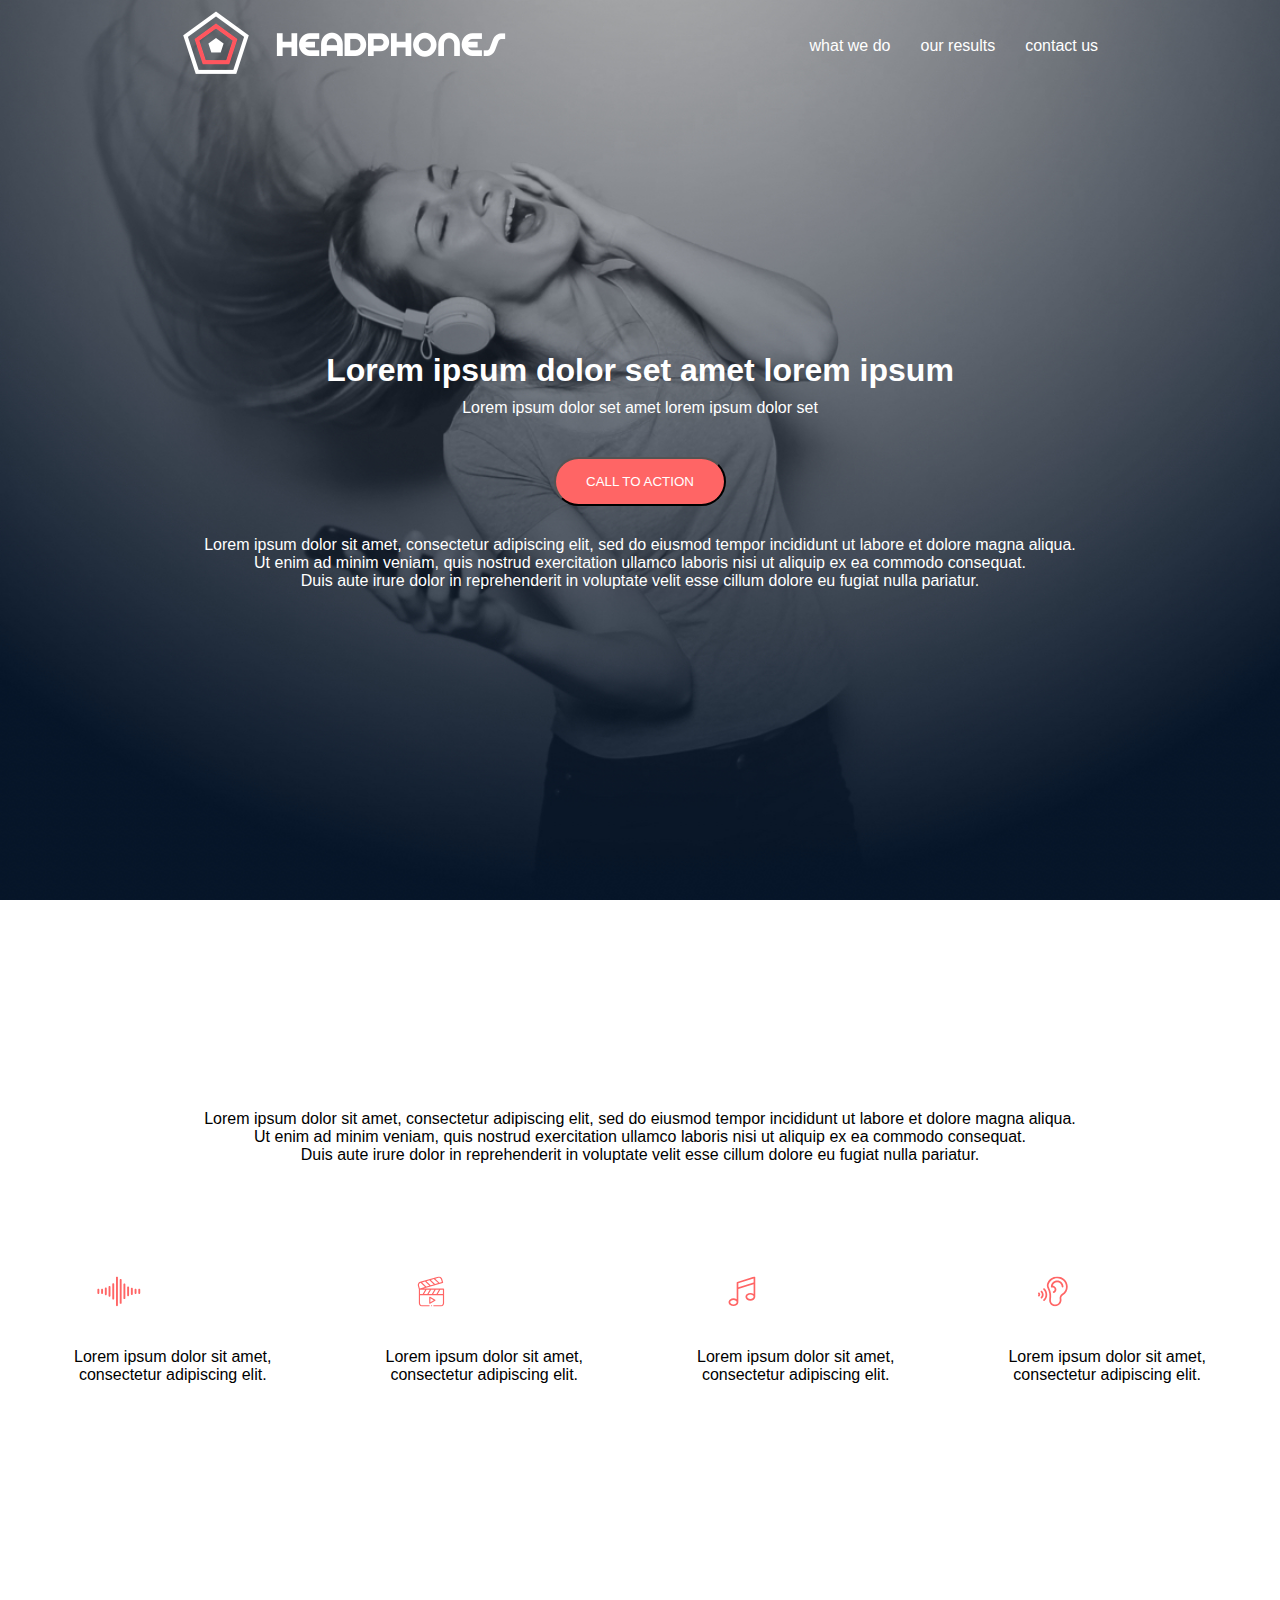
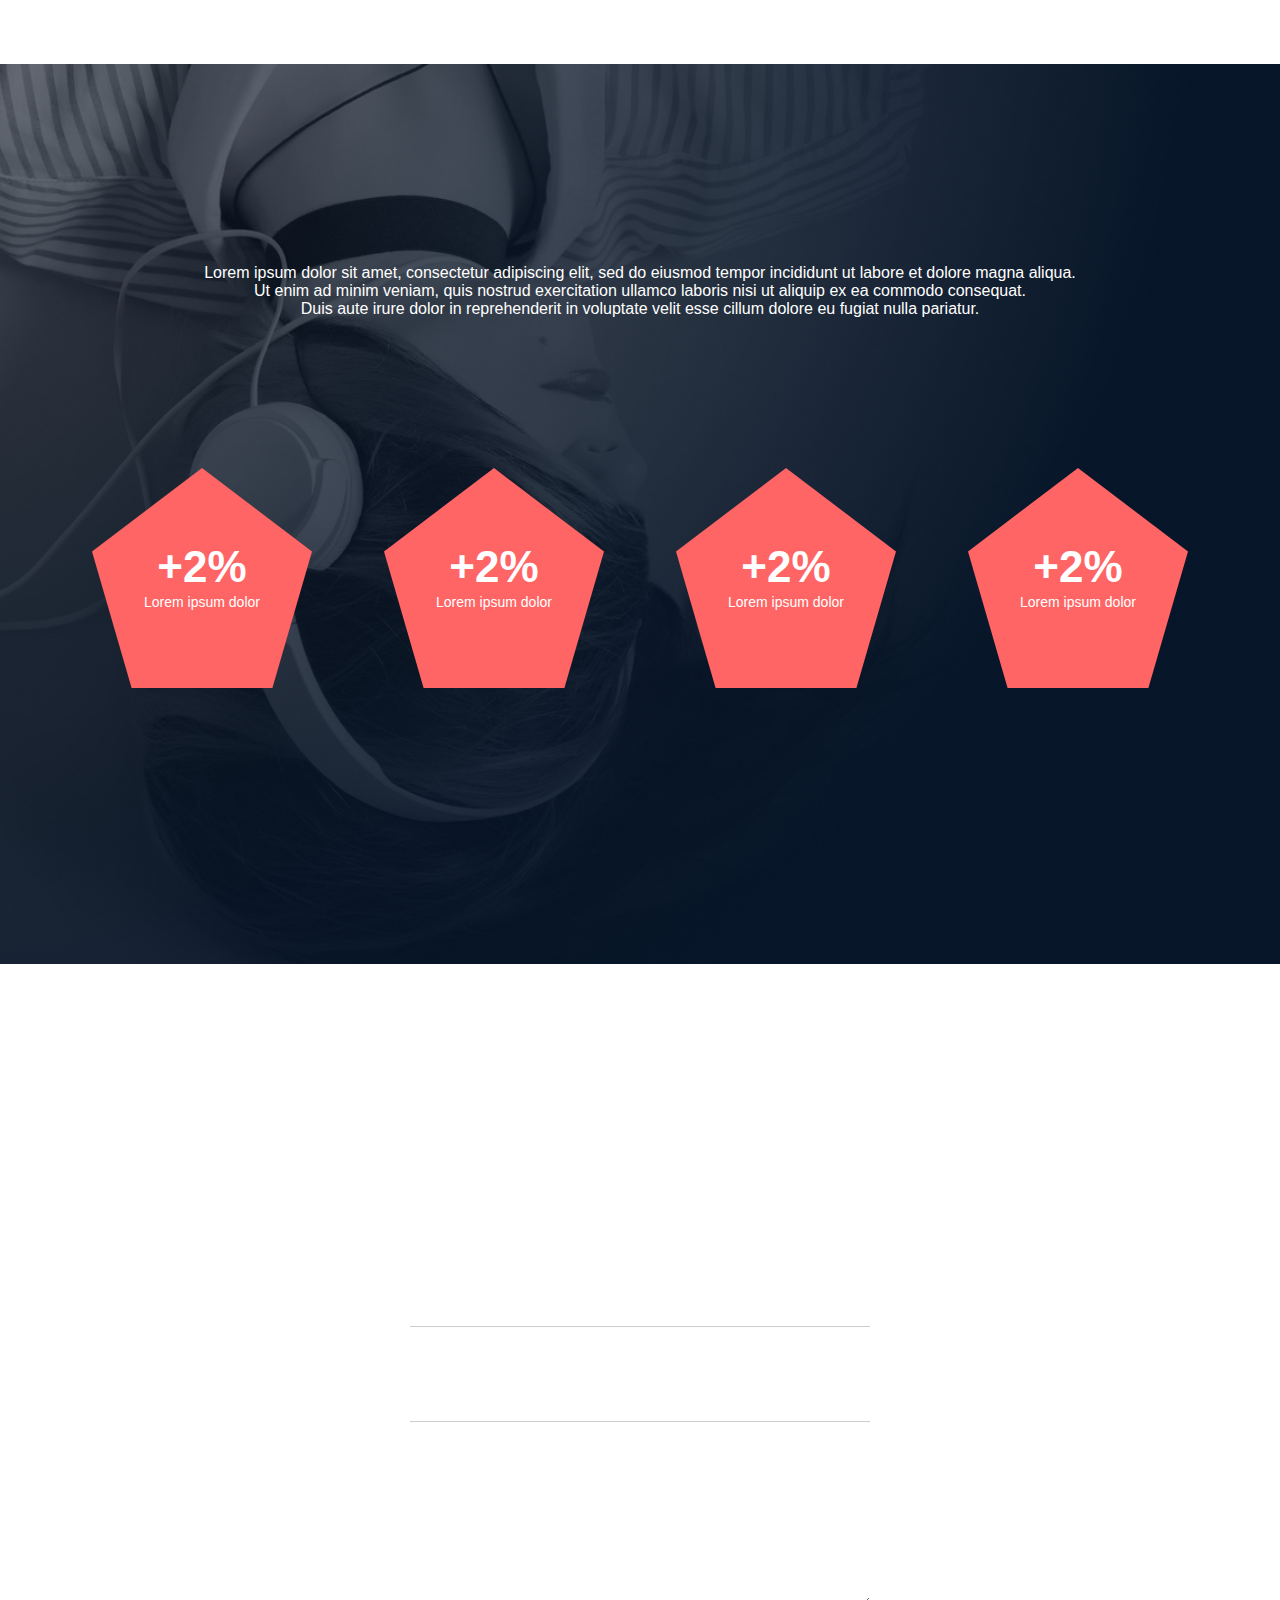
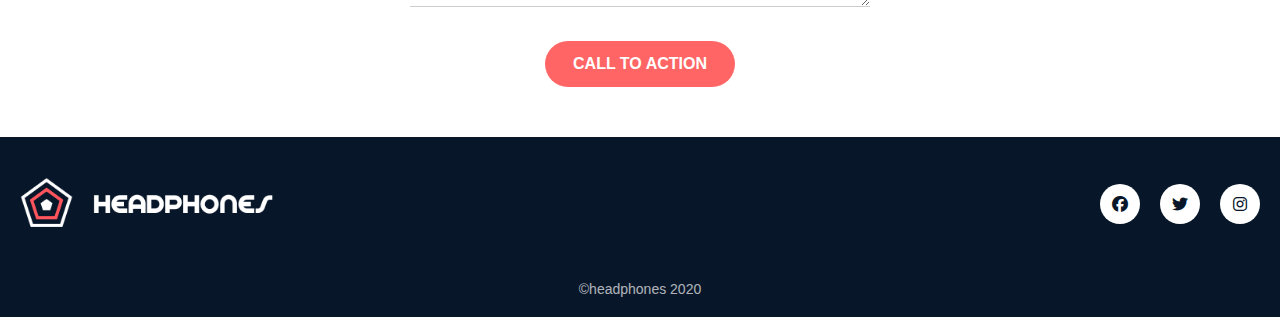
<file: headphones/8-index.html>
<!DOCTYPE html>
<html lang="en">
<head>
    <meta charset="UTF-8">
    <meta name="viewport" content="width=device-width, initial-scale=1.0">
    <title>Headphones</title>
    <link rel="icon" href="/headphones/images/favicon.png" type="image/x-icon">
    <link rel="stylesheet" href="https://cdnjs.cloudflare.com/ajax/libs/font-awesome/6.7.2/css/all.min.css" integrity="sha512-Evv84Mr4kqVGRNSgIGL/F/aIDqQb7xQ2vcrdIwxfjThSH8CSR7PBEakCr51Ck+w+/U6swU2Im1vVX0SVk9ABhg==" crossorigin="anonymous" referrerpolicy="no-referrer" />
    <link rel="stylesheet" href="8-styles.css">
</head>
<body>
 <!-- Header -->
<header>
    <nav>
        <div class="logo">
            <h1><img src="/headphones/images/logo_headphones.png" alt="page logo"></h1>
        </div>
        <ul id="menuList">
        <li><a href="#Whatwedo">what we do</a></li>
        <li><a href="#Ourresults">our results</a></li>
        <li><a href="#contactus">contact us</a></li>
    </ul>
    <div class="menu-icon">
       <i class="fas fa-bars" onclick="toggleMenu()"></i></div>
    </nav>

    <div class="hero-text">
        <h1 class="text-header">
            Lorem ipsum dolor set amet lorem ipsum
        </h1>
        <p class="tagline">Lorem ipsum dolor set amet lorem ipsum dolor set</p>

        <button class="btn">
            CALL TO ACTION
        </button>
        <p class="hero-description">Lorem ipsum dolor sit amet, consectetur adipiscing elit, sed do eiusmod tempor incididunt ut labore et dolore magna aliqua.<br>Ut enim ad minim veniam, quis nostrud exercitation ullamco laboris nisi ut aliquip ex ea commodo consequat. <br>Duis aute irure dolor in reprehenderit in voluptate velit esse cillum dolore eu fugiat nulla pariatur.</p>
    </div>
</header>

<main>
    <section id="#Whatwedo">
        <div class="section-container">
            <p class="intro">
                Lorem ipsum dolor sit amet, consectetur adipiscing elit, sed do eiusmod tempor incididunt ut labore et dolore magna aliqua.<br> Ut enim ad minim veniam, quis nostrud exercitation ullamco laboris nisi ut aliquip ex ea commodo consequat.<br> Duis aute irure dolor in reprehenderit in voluptate velit esse cillum dolore eu fugiat nulla pariatur.
            </p>
            <div class="fontimage">
                <div class="icons">
                   <svg width="95" height="66" viewBox="0 0 95 66" fill="none" xmlns="http://www.w3.org/2000/svg">
                <path fill-rule="evenodd" clip-rule="evenodd" d="M40.9092 2.1213C40.9092 0.961501 41.8494 0.0213013 43.0092 0.0213013C44.169 0.0213013 45.1092 0.961501 45.1092 2.1213V63.2784C45.1092 64.4382 44.169 65.3784 43.0092 65.3784C41.8494 65.3784 40.9092 64.4382 40.9092 63.2784V2.1213ZM34.8276 14.5764C33.6678 14.5764 32.7276 15.5166 32.7276 16.6764V48.7236C32.7276 49.8834 33.6678 50.8236 34.8276 50.8236C35.9874 50.8236 36.9276 49.8834 36.9276 48.7236V16.6764C36.9276 15.5166 35.9874 14.5764 34.8276 14.5764ZM24.5454 22.8189C24.5454 21.6591 25.4856 20.7189 26.6454 20.7189C27.8055 20.7189 28.7454 21.6588 28.7454 22.8189V42.5814C28.7454 43.7412 27.8052 44.6814 26.6454 44.6814C25.4856 44.6814 24.5454 43.7412 24.5454 42.5814V22.8189ZM18.4638 24.1905C17.304 24.1905 16.3638 25.1307 16.3638 26.2905V39.1095C16.3638 40.2693 17.304 41.2095 18.4638 41.2095C19.6236 41.2095 20.5638 40.2693 20.5638 39.1095V26.2905C20.5638 25.1307 19.6236 24.1905 18.4638 24.1905ZM0 29.2284C0 28.0686 0.9402 27.1284 2.1 27.1284C3.2598 27.1284 4.2 28.0683 4.2 29.2284V36.1719C4.2 37.3317 3.2598 38.2719 2.1 38.2719C0.9402 38.2719 0 37.3317 0 36.1719V29.2284ZM8.1819 29.2284C8.1819 28.0686 9.1221 27.1284 10.2819 27.1284C11.442 27.1284 12.3819 28.0683 12.3819 29.2284V36.1719C12.3819 37.3317 11.4417 38.2719 10.2819 38.2719C9.1221 38.2719 8.1819 37.3317 8.1819 36.1719V29.2284ZM51.1911 5.229C50.0313 5.229 49.0911 6.1692 49.0911 7.329V58.071C49.0911 59.2308 50.0313 60.171 51.1911 60.171C52.3509 60.171 53.2911 59.2308 53.2911 58.071V7.329C53.2911 6.1689 52.3509 5.229 51.1911 5.229ZM57.2727 17.7444C57.2727 16.5846 58.2129 15.6444 59.3727 15.6444C60.5325 15.6444 61.4727 16.5846 61.4727 17.7444V47.6553C61.4727 48.8151 60.5325 49.7553 59.3727 49.7553C58.2129 49.7553 57.2727 48.8151 57.2727 47.6553V17.7444ZM67.5549 21.9201C66.3951 21.9201 65.4549 22.8603 65.4549 24.0201V41.3793C65.4549 42.5391 66.3951 43.4793 67.5549 43.4793C68.7147 43.4793 69.6549 42.5391 69.6549 41.3793V24.0201C69.6549 22.8603 68.7147 21.9201 67.5549 21.9201ZM73.6368 26.6913C73.6368 25.5315 74.577 24.5913 75.7368 24.5913C76.8966 24.5913 77.8368 25.5315 77.8368 26.6913V38.709C77.8368 39.8688 76.8966 40.809 75.7368 40.809C74.577 40.809 73.6368 39.8688 73.6368 38.709V26.6913ZM83.9184 27.1284C82.7586 27.1284 81.8184 28.0686 81.8184 29.2284V36.1719C81.8184 37.3317 82.7586 38.2719 83.9184 38.2719C85.0782 38.2719 86.0184 37.3317 86.0184 36.1719V29.2284C86.0184 28.0683 85.0782 27.1284 83.9184 27.1284ZM90 29.2284C90 28.0686 90.9402 27.1284 92.1 27.1284C93.2598 27.1284 94.2 28.0683 94.2 29.2284V36.1719C94.2 37.3317 93.2598 38.2719 92.1 38.2719C90.9402 38.2719 90 37.3317 90 36.1719V29.2284Z" fill="#FF6565"/>
                </svg>
                <p>Lorem ipsum dolor sit amet,<br> consectetur adipiscing elit.</p>
                </div>
                <div class="icons">
                    <svg width="68" height="77" viewBox="0 0 68 77" fill="none" xmlns="http://www.w3.org/2000/svg">
                    <path fill-rule="evenodd" clip-rule="evenodd" d="M66.0885 31.0014H14.9127L64.0676 16.7619C64.4496 16.6512 64.7719 16.3928 64.9641 16.0447C65.1562 15.6961 65.202 15.2859 65.0912 14.9039L62.5189 6.02402C61.4912 2.47734 58.1889 0 54.4881 0C53.7082 0 52.9312 0.110742 52.1777 0.328711L6.02636 13.698C3.89179 14.3162 2.12285 15.7354 1.04414 17.693C-0.0339876 19.6506 -0.287113 21.9047 0.331051 24.0387L2.84414 32.7141V68.4521C2.84414 73.0553 6.58886 76.8 11.1914 76.8H29.216C30.0445 76.8 30.716 76.1285 30.716 75.3C30.716 74.4715 30.0445 73.8 29.216 73.8H11.192C8.24297 73.8 5.84414 71.4012 5.84414 68.4521V48.0393H13.5287H13.5322H13.5352H25.282H25.2855H25.2891H37.0359H37.0395H37.043H48.7898H48.7934H48.7963H64.5885V68.4521C64.5885 71.4012 62.1896 73.8 59.2406 73.8H41.216C40.3881 73.8 39.716 74.4715 39.716 75.3C39.716 76.1285 40.3881 76.8 41.216 76.8H59.2406C63.8438 76.8 67.5885 73.0553 67.5885 68.4521V32.5014C67.5885 31.6728 66.917 31.0014 66.0885 31.0014ZM39.6387 45.0393L46.0119 34.0014H54.3012L47.9285 45.0393H39.6387ZM34.258 34.0014L27.8848 45.0393H36.1746L42.5473 34.0014H34.258ZM16.1314 45.0393L22.5041 34.0014H30.7939L24.4207 45.0393H16.1314ZM11.0361 15.3703L21.7084 25.6207C21.7828 25.6922 21.849 25.7701 21.9053 25.8521L29.9016 23.5359L19.2293 13.2855C19.1543 13.2135 19.0887 13.1361 19.0324 13.0541L11.0361 15.3703ZM41.8084 6.74473L52.4807 16.9951L44.4844 19.3113C44.4281 19.2293 44.3625 19.1514 44.2875 19.0799L33.6152 8.82949L41.6115 6.51328C41.6678 6.59531 41.7334 6.67266 41.8084 6.74473ZM41.1908 20.2652L30.5186 10.0154C30.4441 9.94336 30.3785 9.86543 30.3217 9.78398L22.3254 12.1002L32.9977 22.3506C33.0727 22.4221 33.1383 22.5 33.1945 22.582L41.1908 20.2652ZM53.0127 3.21035C53.4943 3.0709 53.9906 3 54.4881 3C56.8617 3 58.9787 4.58672 59.6373 6.85898L61.7924 14.2975L55.7742 16.0406C55.7174 15.9586 55.6518 15.8812 55.5768 15.8092L44.9051 5.55937L53.0127 3.21035ZM6.86132 16.5797C5.49609 16.9752 4.36347 17.8846 3.67207 19.1402C2.98066 20.3965 2.81718 21.8396 3.21269 23.2043L5.36777 30.6428L18.6117 26.8061L7.93945 16.5557C7.86504 16.4842 7.79941 16.4062 7.74257 16.3242L6.86132 16.5797ZM5.84414 34.0014H19.04L12.6674 45.0393H5.84414V34.0014ZM57.7652 34.0014L51.3926 45.0393H64.5885V34.0014H57.7652ZM44.8383 59.468C45.3023 59.7357 45.5883 60.2309 45.5883 60.767C45.5883 61.3031 45.3023 61.7982 44.8383 62.066L31.66 69.6738C31.4279 69.808 31.1689 69.8754 30.91 69.8754C30.651 69.8754 30.392 69.808 30.16 69.6738C29.6959 69.4061 29.41 68.9109 29.41 68.3754V53.1586C29.41 52.6225 29.6959 52.1273 30.16 51.8596C30.624 51.5918 31.1959 51.5918 31.66 51.8596L44.8383 59.468ZM32.41 55.7566V65.7773L41.0883 60.767L32.41 55.7566ZM33.716 75.3C33.716 74.4738 34.3898 73.8 35.216 73.8C36.0428 73.8 36.716 74.4738 36.716 75.3C36.716 76.1262 36.0428 76.8 35.216 76.8C34.3898 76.8 33.716 76.1262 33.716 75.3Z" fill="#FF6565"/>
                </svg>

                  <p>Lorem ipsum dolor sit amet,<br> consectetur adipiscing elit.</p>  
                </div>
                <div class="icons">
                    <svg width="52" height="58" viewBox="0 0 52 58" fill="none" xmlns="http://www.w3.org/2000/svg">
                    <path fill-rule="evenodd" clip-rule="evenodd" d="M51.66 1.62192V12.6139V12.6259V39.3019C51.66 41.4019 50.616 43.3339 48.72 44.7619C46.956 46.0819 44.652 46.8139 42.204 46.8139C39.756 46.8139 37.452 46.0819 35.688 44.7619C33.792 43.3339 32.748 41.4019 32.748 39.3019C32.748 37.2019 33.792 35.2699 35.688 33.8419C37.452 32.5219 39.768 31.7899 42.204 31.7899C44.508 31.7899 46.704 32.4379 48.42 33.6259V14.8339L18.912 24.2179V49.7539C18.912 51.8539 17.868 53.7859 15.972 55.2139C14.208 56.5339 11.904 57.2659 9.456 57.2659C7.008 57.2659 4.704 56.5339 2.94 55.2139C1.044 53.7859 0 51.8539 0 49.7539C0 47.6539 1.044 45.7219 2.94 44.2939C4.704 42.9739 7.02 42.2419 9.456 42.2419C11.76 42.2419 13.956 42.8899 15.672 44.0779V23.0419V23.0299V12.0259C15.672 11.3179 16.128 10.6939 16.8 10.4779L49.548 0.0739189C50.04 -0.0820811 50.58 0.0139189 51 0.313919C51.408 0.613919 51.66 1.10592 51.66 1.62192ZM3.24 49.7539C3.24 52.0699 6.084 54.0259 9.456 54.0259C12.828 54.0259 15.672 52.0819 15.672 49.7539C15.672 47.4379 12.828 45.4819 9.456 45.4819C6.084 45.4819 3.24 47.4379 3.24 49.7539ZM18.912 20.8099V13.2019L48.42 3.82992V11.4379L18.912 20.8099ZM36 39.3019C36 41.6179 38.844 43.5739 42.216 43.5739C45.576 43.5739 48.42 41.6179 48.432 39.3019C48.432 36.9859 45.588 35.0299 42.216 35.0299C38.844 35.0299 36 36.9859 36 39.3019Z" fill="#FF6565"/>
                    </svg>

                    <p>Lorem ipsum dolor sit amet,<br> consectetur adipiscing elit.</p> 
                </div>
                <div class="icons">
                    <svg width="62" height="62" viewBox="0 0 62 62" fill="none" xmlns="http://www.w3.org/2000/svg">
        <path fill-rule="evenodd" clip-rule="evenodd" d="M39.8039 0.000459243C45.5602 0.0374905 50.9649 2.21483 55.0223 6.13171C59.0948 10.0636 61.3706 15.3201 61.4297 20.9334C61.5066 28.2098 57.8011 34.9256 51.518 38.8969C48.9788 40.5019 47.678 43.4217 48.2822 46.1625C48.5006 47.1548 48.5953 48.1772 48.5634 49.2009C48.465 52.3481 47.1619 55.3331 44.8941 57.6061C42.6389 59.8669 39.6295 61.2197 36.4209 61.4151C36.1495 61.432 35.8781 61.44 35.6077 61.44C32.1614 61.44 28.8431 60.1069 26.3981 57.7158C23.7441 55.1198 22.6444 51.292 23.2177 46.6453C24.2803 38.0358 23.3044 31.7245 19.8497 24.8611C18.2124 21.6075 17.8341 18.2691 18.7556 15.2067C20.0592 10.8764 22.8291 6.98765 26.5552 4.25671C30.3966 1.4414 34.973 -0.0295408 39.8039 0.000459243ZM45.4219 40.6411C46.2938 38.6836 47.7366 37.028 49.5942 35.8537C54.8147 32.5542 57.8934 26.9906 57.8302 20.9714C57.7814 16.3294 55.8961 11.9789 52.522 8.72155C49.133 5.45015 44.6081 3.6314 39.7809 3.60046C35.7347 3.5803 31.8966 4.80562 28.6833 7.16062C25.5839 9.43171 23.2824 12.6581 22.2033 16.2445C21.3806 18.9778 22.2178 21.5587 23.0653 23.2425C27.7842 32.617 27.5967 40.5567 26.7909 47.0864C26.3541 50.6259 27.0689 53.3362 28.9153 55.1419C30.8264 57.0108 33.4809 57.9872 36.202 57.8217C38.5308 57.6801 40.7128 56.7005 42.3455 55.0636C43.965 53.4403 44.8955 51.3183 44.9649 49.0884C44.9878 48.3628 44.9208 47.6386 44.7666 46.9373C44.3011 44.8251 44.528 42.6483 45.4219 40.6411ZM39.6567 8.52468C32.5017 8.52468 26.6803 14.1905 26.6803 21.1547V21.1758C26.6803 21.743 26.948 22.2773 27.4022 22.6172C27.8564 22.957 28.4442 23.0625 28.9884 22.9026C30.0361 22.5947 31.2347 22.7034 32.1952 23.1937C33.6258 23.925 34.5202 25.4512 34.4203 26.9916C34.3209 28.5155 33.2536 29.9189 31.7639 30.4833C30.8344 30.8358 30.3666 31.875 30.7186 32.8045C30.9914 33.5241 31.6758 33.967 32.4024 33.967C32.6142 33.967 32.8298 33.9291 33.0398 33.8498C35.8252 32.7942 37.8234 30.1322 38.0124 27.225C38.2045 24.2714 36.5245 21.3633 33.8325 19.988C32.8078 19.4644 31.6683 19.177 30.517 19.1339C31.4723 15.1247 35.2078 12.1247 39.6567 12.1247C44.827 12.1247 49.0331 16.1756 49.0331 21.1547C49.0331 22.1489 49.8394 22.9547 50.8331 22.9547C51.8274 22.9547 52.6336 22.1489 52.6336 21.1547C52.6336 14.1905 46.8122 8.52468 39.6567 8.52468ZM11.13 24.9787C11.8214 24.2648 12.9614 24.247 13.6749 24.9384C17.1563 28.3116 19.0734 32.8073 19.0734 37.5975C19.0734 42.3876 17.1563 46.8834 13.6753 50.2566C13.3256 50.5955 12.8738 50.7642 12.4228 50.7642C11.9527 50.7642 11.483 50.5809 11.13 50.2167C10.4381 49.5028 10.4559 48.3633 11.1699 47.6714C13.9453 44.9822 15.4734 41.4047 15.4734 37.5975C15.4734 33.7908 13.9453 30.2133 11.1699 27.5241C10.4559 26.8322 10.4381 25.6926 11.13 24.9787ZM0.5311 33.7992C-0.1739 34.4995 -0.17765 35.6395 0.523132 36.3445C1.09407 36.9192 1.09407 37.8544 0.523132 38.4291C-0.17765 39.1341 -0.1739 40.2736 0.5311 40.9744C0.882194 41.3236 1.3411 41.4975 1.80001 41.4975C2.26266 41.4975 2.72532 41.3203 3.07688 40.9664C5.03813 38.9925 5.03813 35.7811 3.07688 33.8072C2.3761 33.1022 1.23657 33.0984 0.5311 33.7992ZM5.86923 30.0764C6.56063 29.3625 7.70016 29.3442 8.41454 30.0361C10.4953 32.0526 11.6414 34.7381 11.6414 37.5975C11.6414 40.4573 10.4953 43.1428 8.41454 45.1594C8.06485 45.4978 7.61298 45.6665 7.16204 45.6665C6.69141 45.6665 6.22219 45.4833 5.86923 45.1191C5.17735 44.4051 5.19516 43.2656 5.90907 42.5737C7.28438 41.2416 8.04141 39.4744 8.04141 37.5975C8.04141 35.7211 7.28438 33.9539 5.90907 32.6217C5.19516 31.9298 5.17735 30.7903 5.86923 30.0764Z" fill="#FF6565"/>
        </svg>

                  <p>Lorem ipsum dolor sit amet,<br> consectetur adipiscing elit.</p>  
                </div>
            </div>
        </div>

    </section>

    <section id="ourresults">
        <div class="results-container">
            <p class="result-intro">
                Lorem ipsum dolor sit amet, consectetur adipiscing elit, sed do eiusmod tempor incididunt ut labore et dolore magna aliqua.<br> Ut enim ad minim veniam, quis nostrud exercitation ullamco laboris nisi ut aliquip ex ea commodo consequat. <br>Duis aute irure dolor in reprehenderit in voluptate velit esse cillum dolore eu fugiat nulla pariatur.
            </p>
            <div class="result-item">
               <div class="pentagon">
                <h1 class="result-number">+2%</h1>
                <p class="pentagon-text">Lorem ipsum dolor</p>
               </div>
                <div class="pentagon">
                <h1 class="result-number">+2%</h1>
                <p class="pentagon-text">Lorem ipsum dolor</p>
               </div>
                <div class="pentagon">
                <h1 class="result-number">+2%</h1>
                <p class="pentagon-text">Lorem ipsum dolor</p>
               </div>
                <div class="pentagon">
                <h1 class="result-number">+2%</h1>
                <p class="pentagon-text">Lorem ipsum dolor</p>
               </div>
            </div>
        </div>

    </section>
    <section id="contact" class="contact-section">
        <div class="container">
            <h2 class="section-title">Contact us</h2>
            <form class="contact-form">
                <div class="form-group">
                    <label for="name">Name</label>
                    <input type="text" id="name" name="name" required>
                </div>
                <div class="form-group">
                    <label for="email">Email</label>
                    <input type="email" id="email" name="email" required>
                </div>
                <div class="form-group">
                    <label for="message">Your message</label>
                    <textarea id="message" name="message" rows="6" required></textarea>
                </div>
                <button type="submit" class=" cta-btn">CALL TO ACTION</button>
            </form>
        </div>
    </section>

</main>

<!-- Footer Section -->
    <footer class="footer-section">
        <div class="container footer-top"> <!-- New div for top row of footer -->
            <div class="footer-logo">
                <img src="images/logo_headphones.png" alt="Headphones Logo" width="160" height="30">
            </div>
            <div class="social-icons">
             <i class="fa-brands fa-facebook social-icon-link"></i>
                <i class="fa-brands fa-twitter social-icon-link"></i>
                <i class="fa-brands fa-instagram social-icon-link"></i>
            </div>
        </div>
        <div class="container copyright-container"> <!-- New div for copyright -->
            <p>&copy;headphones 2020</p>
        </div>
    </footer>





























  <script src="8-script.js"></script>
</body>
</html>
</file>
<file: css_basic/base.css>
body{
    margin: 0;
    padding: 0;
    font-family: Arial, sans-serif;
    line-height: 1.6;
    background-color: #f9f9f9;
    color: #333;
}

h1,h2,h3{
    color: #444;
}

a{
    color:#3498db;
    text-decoration: none;
}

h1{
    font-weight: bolder;

}
h2{
    font-size: 1.3rem;
}
</file>
<file: css_basic/styles.css>
body{
    display: flex;
    flex-direction: column;
}

main{
    display: flex;
    flex-direction: row;
    flex: auto;

}

article{
    flex: 2;
    overflow-y: auto;
    background-color: aliceblue;
}

aside{
    flex: 1;
    overflow-y: auto;
}

h1
</file>
<file: headphones/0-styles.css>
* {
  margin: 0;
  padding: 0;
  box-sizing: border-box;
  
}

body{
  min-height: 100%;
  width: 100%;
  font-family: "source-sans-pro", Arial, Helvetica, sans-serif;
}

.btn{
 background-color: #FF6565;
 padding: 15px 30px;
 color: white;
 border-radius: 30px;
  
}
/* Header Styling  */

header{
  background-image: url('/headphones/images/headphones_hero_1.jpg');
  background-attachment: fixed;
  background-position: center;
  background-repeat: no-repeat;
  background-size: cover;
  height: 100vh;
}

nav{
  padding: 10px 30px;
  display: flex;
  align-items: center;
  justify-content: space-around;
  position: relative;
 
}

nav ul {
  display: flex;
  list-style-type: none;
  gap:30px;
  align-items: center;
}

nav ul li a{
  text-decoration: none;
  color: white;
}

nav a:hover{
  color:#FF6565;
  
}

.menu-icon{
  
  display: none;
}

.menu-icon i {
  color:white;
  font-size: 30px;
}

/* styling hero-text */
.hero-text{
  display: flex;
  flex-direction: column;
  align-items: center;
  justify-content: center;
  color: white;
}

.text-header{
  padding-top: 260px;
  padding-bottom:10px ;
}

.tagline{
  padding-bottom: 40px;
}

.hero-description{
  text-align: center;
  padding-top: 30px;
  font-size: 1rem;
}

/* Making it responsive */
@media (max-width: 480px) {
  
nav ul{
  position: absolute;
  top: 70px;
  left: 0;
  right:0;
  flex-direction: column;
  text-align: center;
  gap:0;
  overflow: hidden;
  
}
 
nav ul li{
  padding: 20px;
  padding-top:0;
}

.menu-icon{
  display: block;
}

#menuList{
  transition: all 0.5s;
}

/* hero-text styling */

.text-header{
  padding-top: 210px;
  padding-bottom:7px ;
  padding-left:10px;
  text-align: center;
}

.tagline{
  padding-bottom: 25px;
}


.hero-description{
  text-align: center;
  padding-top: 30px;
  font-size: 0.9rem;
}


}
</file>
<file: headphones/1-styles.css>
* {
  margin: 0;
  padding: 0;
  box-sizing: border-box;
  
}

body{
  min-height: 100%;
  width: 100%;
  font-family: "source-sans-pro", Arial, Helvetica, sans-serif;
}

.btn{
 background-color: #FF6565;
 padding: 15px 30px;
 color: white;
 border-radius: 30px;
  
}

section{
   margin-top: 120px;
}
/* Header Styling  */

header{
  background-image: url('/headphones/images/headphones_hero_1.jpg');
  background-attachment: fixed;
  background-position: center;
  background-repeat: no-repeat;
  background-size: cover;
  height: 100vh;
}

nav{
  padding: 10px 30px;
  display: flex;
  align-items: center;
  justify-content: space-around;
  position: relative;
 
}

nav ul {
  display: flex;
  list-style-type: none;
  gap:30px;
  align-items: center;
}

nav ul li a{
  text-decoration: none;
  color: white;
}

nav a:hover{
  color:#FF6565;
  
}

.menu-icon{
  
  display: none;
}

.menu-icon i {
  color:white;
  font-size: 30px;
}

/* styling hero-text */
.hero-text{
  display: flex;
  flex-direction: column;
  align-items: center;
  justify-content: center;
  color: white;
}

.text-header{
  padding-top: 260px;
  padding-bottom:10px ;
}

.tagline{
  padding-bottom: 40px;
}

.hero-description{
  text-align: center;
  padding-top: 30px;
  font-size: 1rem;
}

.intro{
    text-align: center;
    padding: 10px;
}

/* What we do styling */
.fontimage{
    display:flex;
    align-items: center;
    justify-content: space-evenly;
    flex-wrap: wrap;
    gap:60px;
    padding-top: 80px;
    padding-left: 20px;
    padding-right: 20px;
    padding-bottom: 80px;

}

.icons svg {
     display: block;
  margin: 0 auto;
  padding-bottom: 30px;
  width: 90px; 
  height: 90px; 
}

.icons p{
    text-align: center;
}

/* Making it responsive */
@media (max-width: 480px) {
  
    nav ul{
  position: absolute;
  top: 70px;
  left: 0;
  right:0;
  flex-direction: column;
  text-align: center;
  gap:0;
  overflow: hidden;
  
}
 
nav ul li{
  padding: 20px;
  padding-top:0;
}

.menu-icon{
  display: block;
}

#menuList{
  transition: all 0.5s;
}

/* hero-text styling */

.text-header{
  padding-top: 210px;
  padding-bottom:7px ;
  padding-left:10px;
  text-align: center;
}

.tagline{
  padding-bottom: 25px;
}


.hero-description{
  text-align: center;
  padding-top: 30px;
  font-size: 0.9rem;
}


}
</file>
<file: headphones/2-styles.css>
* {
  margin: 0;
  padding: 0;
  box-sizing: border-box;
  
}

body{
  min-height: 100%;
  width: 100%;
  font-family: "source-sans-pro", Arial, Helvetica, sans-serif;
}

.btn{
 background-color: #FF6565;
 padding: 15px 30px;
 color: white;
 border-radius: 30px;
  
}

section{
   margin-top: 120px;
}
/* Header Styling  */

header{
  background-image: url('/headphones/images/headphones_hero_1.jpg');
  background-attachment: fixed;
  background-position: center;
  background-repeat: no-repeat;
  background-size: cover;
  height: 100vh;
}

nav{
  padding: 10px 30px;
  display: flex;
  align-items: center;
  justify-content: space-around;
  position: relative;
 
}

nav ul {
  display: flex;
  list-style-type: none;
  gap:30px;
  align-items: center;
}

nav ul li a{
  text-decoration: none;
  color: white;
}

nav a:hover{
  color:#FF6565;
  
}

.menu-icon{
  
  display: none;
}

.menu-icon i {
  color:white;
  font-size: 30px;
}

/* styling hero-text */
.hero-text{
  display: flex;
  flex-direction: column;
  align-items: center;
  justify-content: center;
  color: white;
}

.text-header{
  padding-top: 260px;
  padding-bottom:10px ;
}

.tagline{
  padding-bottom: 40px;
}

.hero-description{
  text-align: center;
  padding-top: 30px;
  font-size: 1rem;
}

.intro{
    text-align: center;
    padding: 10px;
}

/* What we do styling */
.fontimage{
    display:flex;
    align-items: center;
    justify-content: space-evenly;
    flex-wrap: wrap;
    gap:60px;
    padding-top: 80px;
    padding-left: 20px;
    padding-right: 20px;
    padding-bottom: 80px;

}

.icons svg {
     display: block;
  margin: 0 auto;
  padding-bottom: 30px;
  width: 90px; 
  height: 90px; 
}

.icons p{
    text-align: center;
}

/* our results section styling */

#ourresults{
    background-image: url('/headphones/images/headphones_hero_2.jpg');
    background-repeat: no-repeat;
    background-position: center;
    background-size: cover;
    height: 100vh;
}

.result-container{
    display: flex;
    flex-direction: column;
   align-items: center;
   justify-content: center;
}

.result-intro{
    padding-top: 200px;
    text-align: center;
    color: white;
}

.result-item{
    display: flex;
    flex-direction: row;
    justify-content: space-evenly;
    flex-wrap:wrap ;
    padding-top: 150px;
}
.pentagon {
    width: 220px;
    height: 220px;
    background-color: #FF6565;
    position: relative;
    clip-path: polygon(50% 0%, 100% 38%, 82% 100%, 18% 100%, 0% 38%);
    display: flex;
    flex-direction: column;
    justify-content: center;
    align-items: center;
    margin-bottom: 20px;
    text-align: center;
    padding: 10px;
}

.result-number {
    
    font-size: 44px;
    font-weight: bold;
    color: white;
    line-height: 1;
    margin-bottom: 5px;
}

.pentagon-text {
    font-size: 14px;
    color:white;
    line-height: 1.2;
    text-align: center;
    margin: 0;
}

/* Making it responsive */
@media (max-width: 480px) {
  
    nav ul{
  position: absolute;
  top: 70px;
  left: 0;
  right:0;
  flex-direction: column;
  text-align: center;
  gap:0;
  overflow: hidden;
  
}
 
nav ul li{
  padding: 20px;
  padding-top:0;
}

.menu-icon{
  display: block;
}

#menuList{
  transition: all 0.5s;
}

/* hero-text styling */

.text-header{
  padding-top: 210px;
  padding-bottom:7px ;
  padding-left:10px;
  text-align: center;
}

.tagline{
  padding-bottom: 25px;
}


.hero-description{
  text-align: center;
  padding-top: 30px;
  font-size: 0.9rem;
}


}
</file>
<file: headphones/3-styles.css>
* {
  margin: 0;
  padding: 0;
  box-sizing: border-box;
  
}

body{
  min-height: 100%;
  width: 100%;
  font-family: "source-sans-pro", Arial, Helvetica, sans-serif;
}

.btn{
 background-color: #FF6565;
 padding: 15px 30px;
 color: white;
 border-radius: 30px;
 text-align: center;
  
}

section{
   margin-top: 120px;
}
/* Header Styling  */

header{
  background-image: url('/headphones/images/headphones_hero_1.jpg');
  background-attachment: fixed;
  background-position: center;
  background-repeat: no-repeat;
  background-size: cover;
  height: 100vh;
}

nav{
  padding: 10px 30px;
  display: flex;
  align-items: center;
  justify-content: space-around;
  position: relative;
 
}

nav ul {
  display: flex;
  list-style-type: none;
  gap:30px;
  align-items: center;
}

nav ul li a{
  text-decoration: none;
  color: white;
}

nav a:hover{
  color:#FF6565;
  
}

.menu-icon{
  
  display: none;
}

.menu-icon i {
  color:white;
  font-size: 30px;
}

/* styling hero-text */
.hero-text{
  display: flex;
  flex-direction: column;
  align-items: center;
  justify-content: center;
  color: white;
}

.text-header{
  padding-top: 260px;
  padding-bottom:10px ;
}

.tagline{
  padding-bottom: 40px;
}

.hero-description{
  text-align: center;
  padding-top: 30px;
  font-size: 1rem;
}

.intro{
    text-align: center;
    padding: 10px;
}

/* What we do styling */
.fontimage{
    display:flex;
    align-items: center;
    justify-content: space-evenly;
    flex-wrap: wrap;
    gap:60px;
    padding-top: 80px;
    padding-left: 20px;
    padding-right: 20px;
    padding-bottom: 80px;

}

.icons svg {
     display: block;
  margin: 0 auto;
  padding-bottom: 30px;
  width: 90px; 
  height: 90px; 
}

.icons p{
    text-align: center;
}

/* our results section styling */

#ourresults{
    background-image: url('/headphones/images/headphones_hero_2.jpg');
    background-repeat: no-repeat;
    background-position: center;
    background-size: cover;
    height: 100vh;
}

.result-container{
    display: flex;
    flex-direction: column;
   align-items: center;
   justify-content: center;
}

.result-intro{
    padding-top: 200px;
    text-align: center;
    color: white;
}

.result-item{
    display: flex;
    flex-direction: row;
    justify-content: space-evenly;
    flex-wrap:wrap ;
    padding-top: 150px;
}
.pentagon {
    width: 220px;
    height: 220px;
    background-color: #FF6565;
    position: relative;
    clip-path: polygon(50% 0%, 100% 38%, 82% 100%, 18% 100%, 0% 38%);
    display: flex;
    flex-direction: column;
    justify-content: center;
    align-items: center;
    margin-bottom: 20px;
    text-align: center;
    padding: 10px;
}

.result-number {
    
    font-size: 44px;
    font-weight: bold;
    color: white;
    line-height: 1;
    margin-bottom: 5px;
}

.pentagon-text {
    font-size: 14px;
    color:white;
    line-height: 1.2;
    text-align: center;
    margin: 0;
}

/* forms styling */
/* Horizontal Lines */
.section-title{
    text-align: center;
}
.contact-section {
    background-color:white;
    padding: var(--section-vertical-padding) 0;
    color: white;
}

.contact-form {
    max-width: 500px;
    margin: 50px auto 0 auto;
    padding: 20px;
}

.form-group {
    margin-bottom: 30px;
}

.form-group label {
    display: block;
    font-size: 16px;
    font-weight: 600;
    margin-bottom: 8px;
    color: var(--color-dark-text);
}

.form-group input[type="text"],
.form-group input[type="email"],
.form-group textarea {
    width: 100%;
    padding: 10px 0;
    border: none;
    border-bottom: 1px solid #ccc;
    background-color: transparent;
    font-size: 16px;
    color: var(--color-dark-text);
    outline: none;
    transition: border-color 0.3s ease;
}

.form-group input[type="text"]:focus,
.form-group input[type="email"]:focus,
.form-group textarea:focus {
    border-bottom-color: var(--primary-color);
}

.form-group textarea {
    resize: vertical;
}

.contact-form .call-to-action-btn {
    display: block;
    margin: 50px auto 0 auto;
    max-width: 200px;
}


/* Making it responsive */
@media (max-width: 480px) {
  
    nav ul{
  position: absolute;
  top: 70px;
  left: 0;
  right:0;
  flex-direction: column;
  text-align: center;
  gap:0;
  overflow: hidden;
  
}
 
nav ul li{
  padding: 20px;
  padding-top:0;
}

.menu-icon{
  display: block;
}

#menuList{
  transition: all 0.5s;
}

/* hero-text styling */

.text-header{
  padding-top: 210px;
  padding-bottom:7px ;
  padding-left:10px;
  text-align: center;
}

.tagline{
  padding-bottom: 25px;
}


.hero-description{
  text-align: center;
  padding-top: 30px;
  font-size: 0.9rem;
}


}
</file>
<file: headphones/4-styles.css>
* {
  margin: 0;
  padding: 0;
  box-sizing: border-box;
  
}

body{
  min-height: 100%;
  width: 100%;
  font-family: "source-sans-pro", Arial, Helvetica, sans-serif;
}

.btn{
 background-color: #FF6565;
 padding: 15px 30px;
 color: white;
 border-radius: 30px;
 text-align: center;
  
}

section{
   margin-top: 200px;
}
/* Header Styling  */

header{
  background-image: url('/headphones/images/headphones_hero_1.jpg');
  background-attachment: fixed;
  background-position: center;
  background-repeat: no-repeat;
  background-size: cover;
  height: 100vh;
}

nav{
  padding: 10px 30px;
  display: flex;
  align-items: center;
  justify-content: space-around;
  position: relative;
 
}

nav ul {
  display: flex;
  list-style-type: none;
  gap:30px;
  align-items: center;
}

nav ul li a{
  text-decoration: none;
  color: white;
}

nav a:hover{
  color:#FF6565;
  
}

.menu-icon{
  
  display: none;
}

.menu-icon i {
  color:white;
  font-size: 30px;
}

/* styling hero-text */
.hero-text{
  display: flex;
  flex-direction: column;
  align-items: center;
  justify-content: center;
  color: white;
}

.text-header{
  padding-top: 260px;
  padding-bottom:10px ;
}

.tagline{
  padding-bottom: 40px;
}

.hero-description{
  text-align: center;
  padding-top: 30px;
  font-size: 1rem;
}

.intro{
    text-align: center;
    padding: 10px;
}

/* What we do styling */
.fontimage{
    display:flex;
    align-items: center;
    justify-content: space-evenly;
    flex-wrap: wrap;
    gap:60px;
    padding-top: 80px;
    padding-left: 20px;
    padding-right: 20px;
    padding-bottom: 80px;

}

.icons svg {
     display: block;
  margin: 0 auto;
  padding-bottom: 30px;
  width: 90px; 
  height: 90px; 
}

.icons p{
    text-align: center;
}

/* our results section styling */

#ourresults{
    background-image: url('/headphones/images/headphones_hero_2.jpg');
    background-repeat: no-repeat;
    background-position: center;
    background-size: cover;
    height: 100vh;
}

.result-container{
    display: flex;
    flex-direction: column;
   align-items: center;
   justify-content: center;
}

.result-intro{
    padding-top: 200px;
    text-align: center;
    color: white;
}

.result-item{
    display: flex;
  justify-content: center;
     padding: 150px 20px 0 20px;
      justify-content: space-evenly;
      flex-wrap: wrap;
}

.pentagon {
    width: 220px;
    height: 220px;
    background-color: #FF6565;
    position: relative;
    clip-path: polygon(50% 0%, 100% 38%, 82% 100%, 18% 100%, 0% 38%);
    display: flex;
    flex-direction: column;
    justify-content: center;
    align-items: center;
    margin-bottom: 20px;
    text-align: center;
    padding: 10px;
}

.result-number {
    
    font-size: 44px;
    font-weight: bold;
    color: white;
    line-height: 1;
    margin-bottom: 5px;
}

.pentagon-text {
    font-size: 14px;
    color:white;
    line-height: 1.2;
    text-align: center;
    margin: 0;
}

/* forms styling */
/* Horizontal Lines */
.section-title{
    text-align: center;
}
.contact-section {
    background-color:white;
    padding: var(--section-vertical-padding) 0;
    color: white;
}

.contact-form {
    max-width: 500px;
    margin: 50px auto 0 auto;
    padding: 20px;
}

.form-group {
    margin-bottom: 30px;
}

.form-group label {
    display: block;
    font-size: 16px;
    font-weight: 600;
    margin-bottom: 8px;
    color: var(--color-dark-text);
}

.form-group input[type="text"],
.form-group input[type="email"],
.form-group textarea {
    width: 100%;
    padding: 10px 0;
    border: none;
    border-bottom: 1px solid #ccc;
    background-color: transparent;
    font-size: 16px;
    color: var(--color-dark-text);
    outline: none;
    transition: border-color 0.3s ease;
}

.form-group input[type="text"]:focus,
.form-group input[type="email"]:focus,
.form-group textarea:focus {
    border-bottom-color: var(--primary-color);
}

.form-group textarea {
    resize: vertical;
}

.contact-form .call-to-action-btn {
    display: block;
    margin: 50px auto 0 auto;
    max-width: 200px;
}

.cta-btn {
  display: block;
  margin: 30px auto;
  padding: 14px 28px;
  background-color:#FF6565;
  color: #ffffff;
  font-size: 16px;
  font-weight: 600;
  border: none;
  border-radius: 30px;
  cursor: pointer;
  transition: background-color 0.3s ease, transform 0.2s ease;
  text-align: center;
}

.cta-btn:hover {
  background-color: #FF6565;
  transform: scale(1.05);
}


/* --- Footer Section Styling --- */
.footer-section {
    background-color:#071629;
    padding: 40px 0 20px 0;
    color: whitesmoke;
    display: flex;
    flex-direction: column;
    align-items: center;
}

.footer-top {
    display: flex;
    flex-direction: row;
    flex-wrap: wrap;
    justify-content: space-between;
    align-items: center;
    padding-left: 20px;
    padding-right: 20px;
    width: 100%;
    padding-bottom: 30px;
}

.footer-logo img {
    height: 50px;
    width: auto;
}

.social-icons {
    display: flex;
    gap: 20px;
}

.social-icon-link {
    display: flex;
    justify-content: center;
    align-items: center;
    width: 40px;
    height: 40px;
    color: #071629;
    border-radius: 50%;
    background-color: white;
    transition: background-color 0.3s ease;
}



.social-icon-link:hover {
    background-color: var(--primary-color);
}

.copyright-container {
    text-align: center;
    padding-top: 20px;
    border-top: 0px solid rgba(255, 255, 255, 0.1);
    width: 100%;
}

.copyright-container p {
    font-size: 14px;
    opacity: 0.7;
    margin: 0;
}


/* Making it responsive */
@media (max-width: 480px) {
  
    nav ul{
  position: absolute;
  top: 70px;
  left: 0;
  right:0;
  flex-direction: column;
  text-align: center;
  gap:0;
  overflow: hidden;
  
}
 
nav ul li{
  padding: 20px;
  padding-top:0;
}

.menu-icon{
  display: block;
}

#menuList{
  transition: all 0.5s;
}

/* hero-text styling */

.text-header{
  padding-top: 210px;
  padding-bottom:7px ;
  padding-left:10px;
  text-align: center;
}

.tagline{
  padding-bottom: 25px;
}


.hero-description{
  text-align: center;
  padding-top: 30px;
  font-size: 0.9rem;
}

/* results styling */

.result-intro{
    padding-top: 50px;
    padding-left: 15px;
    padding-right: 15px;
    text-align: center;
    color: white;
}

.result-item{
    display: flex;
    flex-direction: column;
  justify-content: center;
     padding: 70px;
    align-items: center;
     
}

.pentagon {
    width: 150px;
    height: 150px;
    background-color: #FF6565;
    position: relative;
    clip-path: polygon(50% 0%, 100% 38%, 82% 100%, 18% 100%, 0% 38%);
    display: flex;
    flex-direction: column;
    justify-content: center;
    align-items: center;
    gap:10px;
    margin-bottom: 20px;
    text-align: center;
    padding: 10px;
}

/* styling contact */
    .contact-form {
        margin-top: 30px;
        padding: 0 15px;
    }

    .form-group {
        margin-bottom: 25px;
    }

    .contact-form .cta-btn {
        max-width: 180px;
        font-size: 12px;
        padding: 12px 25px;
    }

    /* footer styling */
    .footer-top{
        display: flex;
        flex-direction: column;
        justify-content: center;
        align-items: center;
        gap:40px;
    }


}
</file>
<file: headphones/6-styles.css>
* {
  margin: 0;
  padding: 0;
  box-sizing: border-box;
  
}

body{
  min-height: 100%;
  width: 100%;
  font-family: "source-sans-pro", Arial, Helvetica, sans-serif;
}

.btn{
 background-color: #FF6565;
 padding: 15px 30px;
 color: white;
 border-radius: 30px;
 text-align: center;
  
}

section{
   margin-top: 200px;
}
/* Header Styling  */

header{
  background-image: url('/headphones/images/headphones_hero_1.jpg');
  background-attachment: fixed;
  background-position: center;
  background-repeat: no-repeat;
  background-size: cover;
  height: 100vh;
}

nav{
  padding: 10px 30px;
  display: flex;
  align-items: center;
  justify-content: space-around;
  position: relative;
 
}

nav ul {
  display: flex;
  list-style-type: none;
  gap:30px;
  align-items: center;
}

nav ul li a{
  text-decoration: none;
  color: white;
}

nav a:hover{
  color:#FF6565;
  
}

.menu-icon{
  
  display: none;
}

.menu-icon i {
  color:white;
  font-size: 30px;
}

/* styling hero-text */
.hero-text{
  display: flex;
  flex-direction: column;
  align-items: center;
  justify-content: center;
  color: white;
}

.text-header{
  padding-top: 260px;
  padding-bottom:10px ;
}

.tagline{
  padding-bottom: 40px;
}

.hero-description{
  text-align: center;
  padding-top: 30px;
  font-size: 1rem;
}

.intro{
    text-align: center;
    padding: 10px;
}

/* What we do styling */
.fontimage{
    display:flex;
    align-items: center;
    justify-content: space-evenly;
    flex-wrap: wrap;
    gap:60px;
    padding-top: 80px;
    padding-left: 20px;
    padding-right: 20px;
    padding-bottom: 80px;

}

.icons svg {
     display: block;
  margin: 0 auto;
  padding-bottom: 30px;
  width: 90px; 
  height: 90px; 
}

.icons p{
    text-align: center;
}

/* our results section styling */

#ourresults{
    background-image: url('/headphones/images/headphones_hero_2.jpg');
    background-repeat: no-repeat;
    background-position: center;
    background-size: cover;
    height: 100vh;
}

.result-container{
    display: flex;
    flex-direction: column;
   align-items: center;
   justify-content: center;
}

.result-intro{
    padding-top: 200px;
    text-align: center;
    color: white;
}

.result-item{
    display: flex;
  justify-content: center;
     padding: 150px 20px 0 20px;
      justify-content: space-evenly;
      flex-wrap: wrap;
}

.pentagon {
    width: 220px;
    height: 220px;
    background-color: #FF6565;
    position: relative;
    clip-path: polygon(50% 0%, 100% 38%, 82% 100%, 18% 100%, 0% 38%);
    display: flex;
    flex-direction: column;
    justify-content: center;
    align-items: center;
    margin-bottom: 20px;
    text-align: center;
    padding: 10px;
}

.result-number {
    
    font-size: 44px;
    font-weight: bold;
    color: white;
    line-height: 1;
    margin-bottom: 5px;
}

.pentagon-text {
    font-size: 14px;
    color:white;
    line-height: 1.2;
    text-align: center;
    margin: 0;
}

/* forms styling */
/* Horizontal Lines */
.section-title{
    text-align: center;
}
.contact-section {
    background-color:white;
    padding: var(--section-vertical-padding) 0;
    color: white;
}

.contact-form {
    max-width: 500px;
    margin: 50px auto 0 auto;
    padding: 20px;
}

.form-group {
    margin-bottom: 30px;
}

.form-group label {
    display: block;
    font-size: 16px;
    font-weight: 600;
    margin-bottom: 8px;
    color: var(--color-dark-text);
}

.form-group input[type="text"],
.form-group input[type="email"],
.form-group textarea {
    width: 100%;
    padding: 10px 0;
    border: none;
    border-bottom: 1px solid #ccc;
    background-color: transparent;
    font-size: 16px;
    color: var(--color-dark-text);
    outline: none;
    transition: border-color 0.3s ease;
}

.form-group input[type="text"]:focus,
.form-group input[type="email"]:focus,
.form-group textarea:focus {
    border-bottom-color: var(--primary-color);
}

.form-group textarea {
    resize: vertical;
}

.contact-form .call-to-action-btn {
    display: block;
    margin: 50px auto 0 auto;
    max-width: 200px;
}

.cta-btn {
  display: block;
  margin: 30px auto;
  padding: 14px 28px;
  background-color:#FF6565;
  color: #ffffff;
  font-size: 16px;
  font-weight: 600;
  border: none;
  border-radius: 30px;
  cursor: pointer;
  transition: background-color 0.3s ease, transform 0.2s ease;
  text-align: center;
}

.cta-btn:hover {
  background-color: #FF6565;
  transform: scale(1.05);
}


/* --- Footer Section Styling --- */
.footer-section {
    background-color:#071629;
    padding: 40px 0 20px 0;
    color: whitesmoke;
    display: flex;
    flex-direction: column;
    align-items: center;
}

.footer-top {
    display: flex;
    flex-direction: row;
    flex-wrap: wrap;
    justify-content: space-between;
    align-items: center;
    padding-left: 20px;
    padding-right: 20px;
    width: 100%;
    padding-bottom: 30px;
}

.footer-logo img {
    height: 50px;
    width: auto;
}

.social-icons {
    display: flex;
    gap: 20px;
}

.social-icon-link {
    display: flex;
    justify-content: center;
    align-items: center;
    width: 40px;
    height: 40px;
    color: #071629;
    border-radius: 50%;
    background-color: white;
    transition: background-color 0.3s ease;
}



.social-icon-link:hover {
    background-color: var(--primary-color);
}

.copyright-container {
    text-align: center;
    padding-top: 20px;
    border-top: 0px solid rgba(255, 255, 255, 0.1);
    width: 100%;
}

.copyright-container p {
    font-size: 14px;
    opacity: 0.7;
    margin: 0;
}


/* Making it responsive */
@media (max-width: 480px) {
  
    nav ul{
  position: absolute;
  top: 70px;
  left: 0;
  right:0;
  flex-direction: column;
  text-align: center;
  gap:0;
  overflow: hidden;
  
}
 
nav ul li{
  padding: 20px;
  padding-top:0;
}

.menu-icon{
  display: block;
}

#menuList{
  transition: all 0.5s;
}

/* hero-text styling */

.text-header{
  padding-top: 210px;
  padding-bottom:7px ;
  padding-left:10px;
  text-align: center;
}

.tagline{
  padding-bottom: 25px;
}


.hero-description{
  text-align: center;
  padding-top: 30px;
  font-size: 0.9rem;
}

/* results styling */

.result-intro{
    padding-top: 50px;
    padding-left: 15px;
    padding-right: 15px;
    text-align: center;
    color: white;
}

.result-item{
    display: flex;
    flex-direction: column;
  justify-content: center;
     padding: 70px;
    align-items: center;
     
}

.pentagon {
    width: 150px;
    height: 150px;
    background-color: #FF6565;
    position: relative;
    clip-path: polygon(50% 0%, 100% 38%, 82% 100%, 18% 100%, 0% 38%);
    display: flex;
    flex-direction: column;
    justify-content: center;
    align-items: center;
    gap:10px;
    margin-bottom: 20px;
    text-align: center;
    padding: 10px;
}

/* styling contact */
    .contact-form {
        margin-top: 30px;
        padding: 0 15px;
    }

    .form-group {
        margin-bottom: 25px;
    }

    .contact-form .cta-btn {
        max-width: 180px;
        font-size: 12px;
        padding: 12px 25px;
    }

    /* footer styling */
    .footer-top{
        display: flex;
        flex-direction: column;
        justify-content: center;
        align-items: center;
        gap:40px;
    }


}
</file>
<file: headphones/7-styles.css>
* {
  margin: 0;
  padding: 0;
  box-sizing: border-box;
  
}

body{
  min-height: 100%;
  width: 100%;
  font-family: "source-sans-pro", Arial, Helvetica, sans-serif;
}

.btn{
 background-color: #FF6565;
 padding: 15px 30px;
 color: white;
 border-radius: 30px;
 text-align: center;
  
}

section{
   margin-top: 200px;
}
/* Header Styling  */

header{
  background-image: url('/headphones/images/headphones_hero_1.jpg');
  background-attachment: fixed;
  background-position: center;
  background-repeat: no-repeat;
  background-size: cover;
  height: 100vh;
}

nav{
  padding: 10px 30px;
  display: flex;
  align-items: center;
  justify-content: space-around;
  position: relative;
 
}

nav ul {
  display: flex;
  list-style-type: none;
  gap:30px;
  align-items: center;
}

nav ul li a{
  text-decoration: none;
  color: white;
}

nav a:hover{
  color:#FF6565;
  
}

.menu-icon{
  
  display: none;
}

.menu-icon i {
  color:white;
  font-size: 30px;
}

/* styling hero-text */
.hero-text{
  display: flex;
  flex-direction: column;
  align-items: center;
  justify-content: center;
  color: white;
}

.text-header{
  padding-top: 260px;
  padding-bottom:10px ;
}

.tagline{
  padding-bottom: 40px;
}

.hero-description{
  text-align: center;
  padding-top: 30px;
  font-size: 1rem;
}

.intro{
    text-align: center;
    padding: 10px;
}

/* What we do styling */
.fontimage{
    display:flex;
    align-items: center;
    justify-content: space-evenly;
    flex-wrap: wrap;
    gap:60px;
    padding-top: 80px;
    padding-left: 20px;
    padding-right: 20px;
    padding-bottom: 80px;

}

.icons svg {
     display: inline-block;
  margin: 0 auto;
  padding-bottom: 30px;
  width: 90px; 
  height: 90px; 
  animation: zoomIn 2s ease-in-out forwards;
  transform: scale(0.5); /* Initial scale (optional if using from in keyframes) */
}

@keyframes zoomIn {
  from {
    transform: scale(0.9);
    opacity: 0;
  }
  to {
    transform: scale(1);
    opacity: 1;
  }}

.icons p{
    text-align: center;
}





/* our results section styling */

#ourresults{
    background-image: url('/headphones/images/headphones_hero_2.jpg');
    background-repeat: no-repeat;
    background-position: center;
    background-size: cover;
    height: 100vh;
}

.result-container{
    display: flex;
    flex-direction: column;
   align-items: center;
   justify-content: center;
}

.result-intro{
    padding-top: 200px;
    text-align: center;
    color: white;
}

.result-item{
    display: flex;
  justify-content: center;
     padding: 150px 20px 0 20px;
      justify-content: space-evenly;
      flex-wrap: wrap;
}

.pentagon {
    width: 220px;
    height: 220px;
    background-color: #FF6565;
    position: relative;
    clip-path: polygon(50% 0%, 100% 38%, 82% 100%, 18% 100%, 0% 38%);
    display: flex;
    flex-direction: column;
    justify-content: center;
    align-items: center;
    margin-bottom: 20px;
    text-align: center;
    padding: 10px;
}

.result-number {
    
    font-size: 44px;
    font-weight: bold;
    color: white;
    line-height: 1;
    margin-bottom: 5px;
}

.pentagon-text {
    font-size: 14px;
    color:white;
    line-height: 1.2;
    text-align: center;
    margin: 0;
}

/* forms styling */
/* Horizontal Lines */
.section-title{
    text-align: center;
}
.contact-section {
    background-color:white;
    padding: var(--section-vertical-padding) 0;
    color: white;
}

.contact-form {
    max-width: 500px;
    margin: 50px auto 0 auto;
    padding: 20px;
}

.form-group {
    margin-bottom: 30px;
}

.form-group label {
    display: block;
    font-size: 16px;
    font-weight: 600;
    margin-bottom: 8px;
    color: var(--color-dark-text);
}

.form-group input[type="text"],
.form-group input[type="email"],
.form-group textarea {
    width: 100%;
    padding: 10px 0;
    border: none;
    border-bottom: 1px solid #ccc;
    background-color: transparent;
    font-size: 16px;
    color: var(--color-dark-text);
    outline: none;
    transition: border-color 0.3s ease;
}

.form-group input[type="text"]:focus,
.form-group input[type="email"]:focus,
.form-group textarea:focus {
    border-bottom-color: var(--primary-color);
}

.form-group textarea {
    resize: vertical;
}

.contact-form .call-to-action-btn {
    display: block;
    margin: 50px auto 0 auto;
    max-width: 200px;
}

.cta-btn {
  display: block;
  margin: 30px auto;
  padding: 14px 28px;
  background-color:#FF6565;
  color: #ffffff;
  font-size: 16px;
  font-weight: 600;
  border: none;
  border-radius: 30px;
  cursor: pointer;
  transition: background-color 0.3s ease, transform 0.2s ease;
  text-align: center;
}

.cta-btn:hover {
  background-color: #FF6565;
  transform: scale(1.05);
}


/* --- Footer Section Styling --- */
.footer-section {
    background-color:#071629;
    padding: 40px 0 20px 0;
    color: whitesmoke;
    display: flex;
    flex-direction: column;
    align-items: center;
}

.footer-top {
    display: flex;
    flex-direction: row;
    flex-wrap: wrap;
    justify-content: space-between;
    align-items: center;
    padding-left: 20px;
    padding-right: 20px;
    width: 100%;
    padding-bottom: 30px;
}

.footer-logo img {
    height: 50px;
    width: auto;
}

.social-icons {
    display: flex;
    gap: 20px;
}

.social-icon-link {
    display: flex;
    justify-content: center;
    align-items: center;
    width: 40px;
    height: 40px;
    color: #071629;
    border-radius: 50%;
    background-color: white;
    transition: background-color 0.3s ease;
}



.social-icon-link:hover {
    background-color: var(--primary-color);
}

.copyright-container {
    text-align: center;
    padding-top: 20px;
    border-top: 0px solid rgba(255, 255, 255, 0.1);
    width: 100%;
}

.copyright-container p {
    font-size: 14px;
    opacity: 0.7;
    margin: 0;
}


/* Making it responsive */
@media (max-width: 480px) {
  
    nav ul{
  position: absolute;
  top: 70px;
  left: 0;
  right:0;
  flex-direction: column;
  text-align: center;
  gap:0;
  overflow: hidden;
  
}
 
nav ul li{
  padding: 20px;
  padding-top:0;
}

.menu-icon{
  display: block;
}

#menuList{
  transition: all 0.5s;
}

/* hero-text styling */

.text-header{
  padding-top: 210px;
  padding-bottom:7px ;
  padding-left:10px;
  text-align: center;
}

.tagline{
  padding-bottom: 25px;
}


.hero-description{
  text-align: center;
  padding-top: 30px;
  font-size: 0.9rem;
}

/* results styling */

.result-intro{
    padding-top: 50px;
    padding-left: 15px;
    padding-right: 15px;
    text-align: center;
    color: white;
}

.result-item{
    display: flex;
    flex-direction: column;
  justify-content: center;
     padding: 70px;
    align-items: center;
     
}

.pentagon {
    width: 150px;
    height: 150px;
    background-color: #FF6565;
    position: relative;
    clip-path: polygon(50% 0%, 100% 38%, 82% 100%, 18% 100%, 0% 38%);
    display: flex;
    flex-direction: column;
    justify-content: center;
    align-items: center;
    gap:10px;
    margin-bottom: 20px;
    text-align: center;
    padding: 10px;
}

/* styling contact */
    .contact-form {
        margin-top: 30px;
        padding: 0 15px;
    }

    .form-group {
        margin-bottom: 25px;
    }

    .contact-form .cta-btn {
        max-width: 180px;
        font-size: 12px;
        padding: 12px 25px;
    }

    /* footer styling */
    .footer-top{
        display: flex;
        flex-direction: column;
        justify-content: center;
        align-items: center;
        gap:40px;
    }


}
</file>
<file: headphones/8-styles.css>
* {
  margin: 0;
  padding: 0;
  box-sizing: border-box;
  
}

body{
  min-height: 100%;
  width: 100%;
  font-family: "source-sans-pro", Arial, Helvetica, sans-serif;
}

.btn{
 background-color: #FF6565;
 padding: 15px 30px;
 color: white;
 border-radius: 30px;
 text-align: center;
  
}

section{
   margin-top: 200px;
}
/* Header Styling  */

header{
  background-image: url('/headphones/images/headphones_hero_1.jpg');
  background-attachment: fixed;
  background-position: center;
  background-repeat: no-repeat;
  background-size: cover;
  height: 100vh;
}

nav{
  padding: 10px 30px;
  display: flex;
  align-items: center;
  justify-content: space-around;
  position: relative;
 
}

nav ul {
  display: flex;
  list-style-type: none;
  gap:30px;
  align-items: center;
}

nav ul li a{
  text-decoration: none;
  color: white;
}

nav a:hover{
  color:#FF6565;
  
}

.menu-icon{
  
  display: none;
}

.menu-icon i {
  color:white;
  font-size: 30px;
}

/* styling hero-text */
.hero-text{
  display: flex;
  flex-direction: column;
  align-items: center;
  justify-content: center;
  color: white;
}

.text-header{
  padding-top: 260px;
  padding-bottom:10px ;
}

.tagline{
  padding-bottom: 40px;
}

.hero-description{
  text-align: center;
  padding-top: 30px;
  font-size: 1rem;
}

.intro{
    text-align: center;
    padding: 10px;
}

/* What we do styling */
.fontimage{
    display:flex;
    align-items: center;
    justify-content: space-evenly;
    flex-wrap: wrap;
    gap:60px;
    padding-top: 80px;
    padding-left: 20px;
    padding-right: 20px;
    padding-bottom: 80px;

}

.icons svg {
     display: inline-block;
  margin: 0 auto;
  padding-bottom: 30px;
  width: 90px; 
  height: 90px; 
  animation: zoomIn 2s ease-in-out forwards;
  transform: scale(0.5); /* Initial scale (optional if using from in keyframes) */
}

@keyframes zoomIn {
  from {
    transform: scale(0.9);
    opacity: 0;
  }
  to {
    transform: scale(1);
    opacity: 1;
  }}

.icons p{
    text-align: center;
}





/* our results section styling */

#ourresults{
    background-image: url('/headphones/images/headphones_hero_2.jpg');
    background-repeat: no-repeat;
    background-position: center;
    background-size: cover;
    height: 100vh;
}

.result-container{
    display: flex;
    flex-direction: column;
   align-items: center;
   justify-content: center;
}

.result-intro{
    padding-top: 200px;
    text-align: center;
    color: white;
}

.result-item{
    display: flex;
  justify-content: center;
     padding: 150px 20px 0 20px;
      justify-content: space-evenly;
      flex-wrap: wrap;
}

.pentagon {
    width: 220px;
    height: 220px;
    background-color: #FF6565;
    position: relative;
    clip-path: polygon(50% 0%, 100% 38%, 82% 100%, 18% 100%, 0% 38%);
    display: flex;
    flex-direction: column;
    justify-content: center;
    align-items: center;
    margin-bottom: 20px;
    text-align: center;
    padding: 10px;
}

.result-number {
    
    font-size: 44px;
    font-weight: bold;
    color: white;
    line-height: 1;
    margin-bottom: 5px;
}

.pentagon-text {
    font-size: 14px;
    color:white;
    line-height: 1.2;
    text-align: center;
    margin: 0;
}

/* forms styling */
/* Horizontal Lines */
.section-title{
    text-align: center;
}
.contact-section {
    background-color:white;
    padding: var(--section-vertical-padding) 0;
    color: white;
}

.contact-form {
    max-width: 500px;
    margin: 50px auto 0 auto;
    padding: 20px;
}

.form-group {
    margin-bottom: 30px;
}

.form-group label {
    display: block;
    font-size: 16px;
    font-weight: 600;
    margin-bottom: 8px;
    color: var(--color-dark-text);
}

.form-group input[type="text"],
.form-group input[type="email"],
.form-group textarea {
    width: 100%;
    padding: 10px 0;
    border: none;
    border-bottom: 1px solid #ccc;
    background-color: transparent;
    font-size: 16px;
    color: var(--color-dark-text);
    outline: none;
    transition: border-color 0.3s ease;
}

.form-group input[type="text"]:focus,
.form-group input[type="email"]:focus,
.form-group textarea:focus {
    border-bottom-color: var(--primary-color);
}

.form-group textarea {
    resize: vertical;
}

.contact-form .call-to-action-btn {
    display: block;
    margin: 50px auto 0 auto;
    max-width: 200px;
}

.cta-btn {
  display: block;
  margin: 30px auto;
  padding: 14px 28px;
  background-color:#FF6565;
  color: #ffffff;
  font-size: 16px;
  font-weight: 600;
  border: none;
  border-radius: 30px;
  cursor: pointer;
  transition: background-color 0.3s ease, transform 0.2s ease;
  text-align: center;
}

.cta-btn:hover {
  background-color: #FF6565;
  transform: scale(1.05);
}


/* --- Footer Section Styling --- */
.footer-section {
    background-color:#071629;
    padding: 40px 0 20px 0;
    color: whitesmoke;
    display: flex;
    flex-direction: column;
    align-items: center;
}

.footer-top {
    display: flex;
    flex-direction: row;
    flex-wrap: wrap;
    justify-content: space-between;
    align-items: center;
    padding-left: 20px;
    padding-right: 20px;
    width: 100%;
    padding-bottom: 30px;
}

.footer-logo img {
    height: 50px;
    width: auto;
}

.social-icons {
    display: flex;
    gap: 20px;
}

.social-icon-link {
    display: flex;
    justify-content: center;
    align-items: center;
    width: 40px;
    height: 40px;
    color: #071629;
    border-radius: 50%;
    background-color: white;
    transition: background-color 0.3s ease;
}



.social-icon-link:hover {
    background-color: var(--primary-color);
}

.copyright-container {
    text-align: center;
    padding-top: 20px;
    border-top: 0px solid rgba(255, 255, 255, 0.1);
    width: 100%;
}

.copyright-container p {
    font-size: 14px;
    opacity: 0.7;
    margin: 0;
}


/* Making it responsive */
@media (max-width: 480px) {
  
    nav ul{
  position: absolute;
  top: 70px;
  left: 0;
  right:0;
  flex-direction: column;
  text-align: center;
  gap:0;
  overflow: hidden;
  
}
 
nav ul li{
  padding: 20px;
  padding-top:0;
}

.menu-icon{
  display: block;
}

#menuList{
  transition: all 0.5s;
}

/* hero-text styling */

.text-header{
  padding-top: 210px;
  padding-bottom:7px ;
  padding-left:10px;
  text-align: center;
}

.tagline{
  padding-bottom: 25px;
}


.hero-description{
  text-align: center;
  padding-top: 30px;
  font-size: 0.9rem;
}

/* results styling */

.result-intro{
    padding-top: 50px;
    padding-left: 15px;
    padding-right: 15px;
    text-align: center;
    color: white;
}

.result-item{
    display: flex;
    flex-direction: column;
  justify-content: center;
     padding: 70px;
    align-items: center;
     
}

.pentagon {
    width: 150px;
    height: 150px;
    background-color: #FF6565;
    position: relative;
    clip-path: polygon(50% 0%, 100% 38%, 82% 100%, 18% 100%, 0% 38%);
    display: flex;
    flex-direction: column;
    justify-content: center;
    align-items: center;
    gap:10px;
    margin-bottom: 20px;
    text-align: center;
    padding: 10px;
}

/* styling contact */
    .contact-form {
        margin-top: 30px;
        padding: 0 15px;
    }

    .form-group {
        margin-bottom: 25px;
    }

    .contact-form .cta-btn {
        max-width: 180px;
        font-size: 12px;
        padding: 12px 25px;
    }

    /* footer styling */
    .footer-top{
        display: flex;
        flex-direction: column;
        justify-content: center;
        align-items: center;
        gap:40px;
    }


}
</file>
